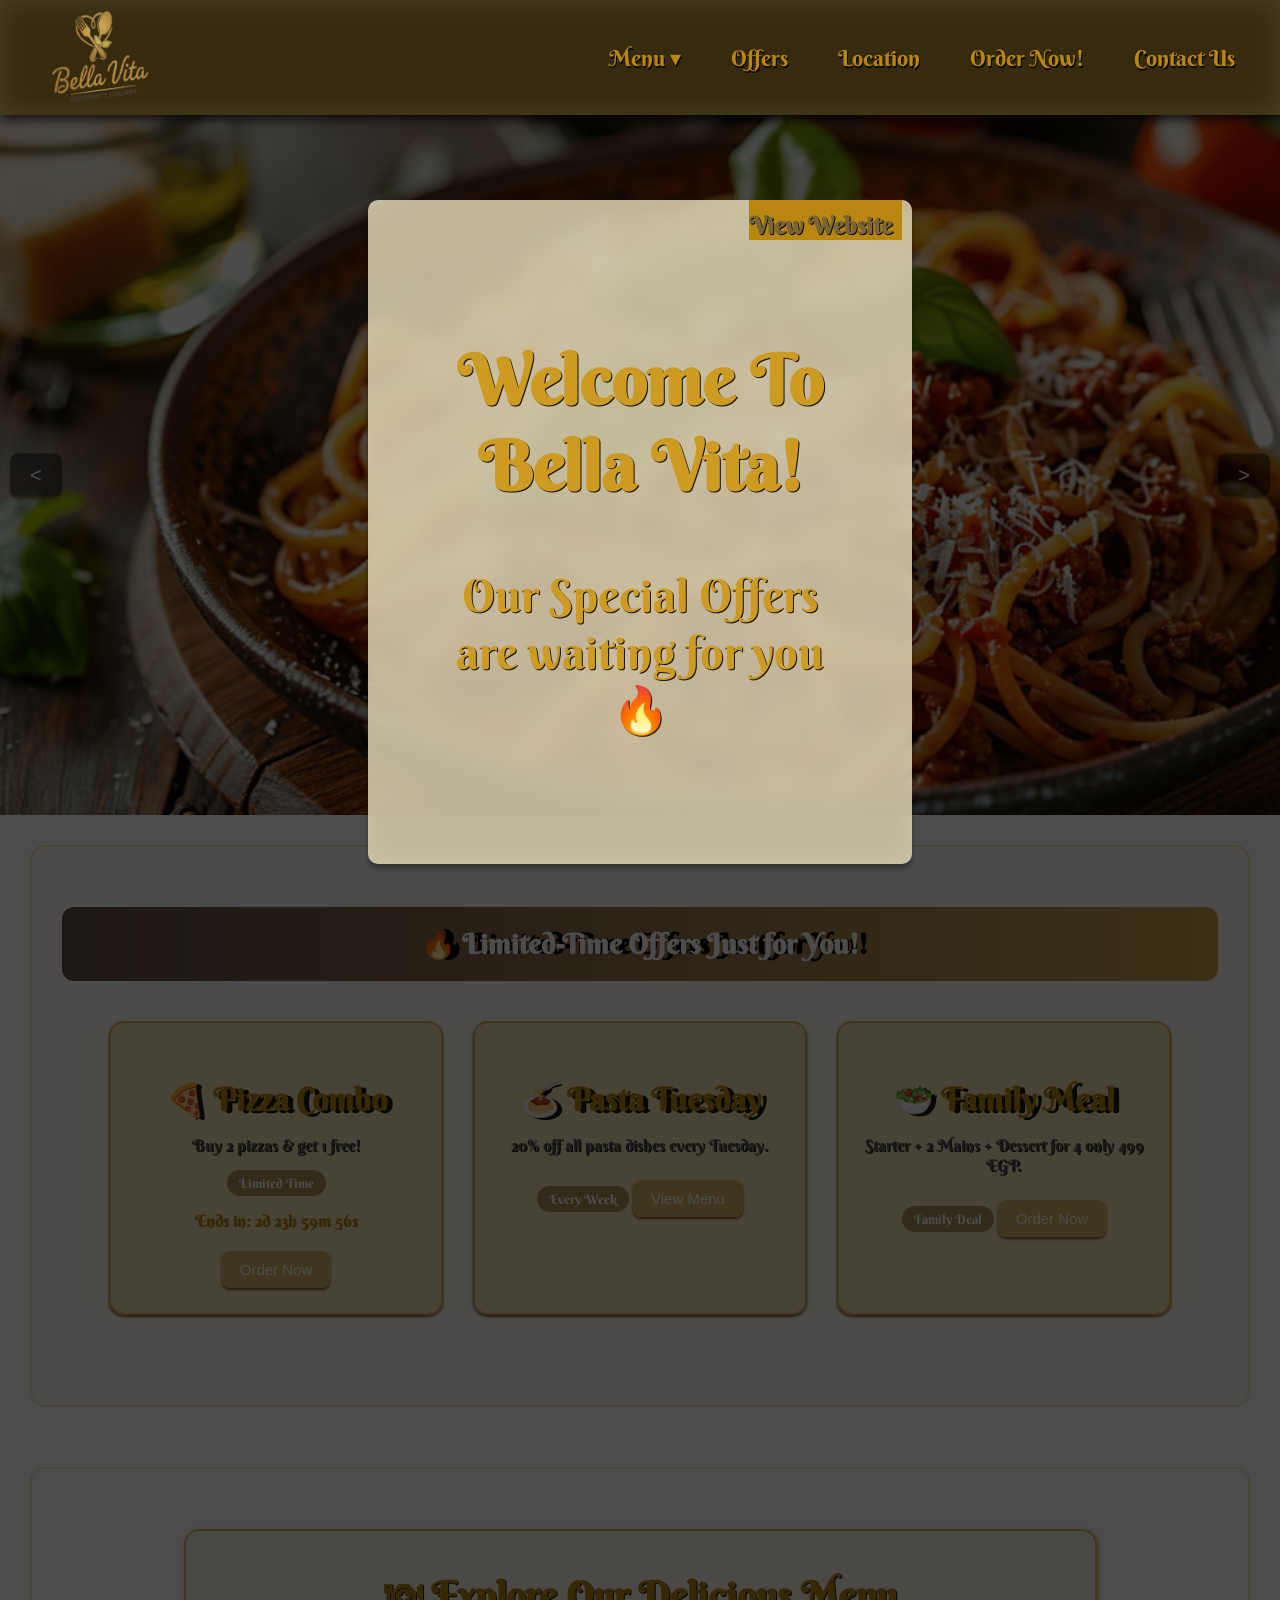
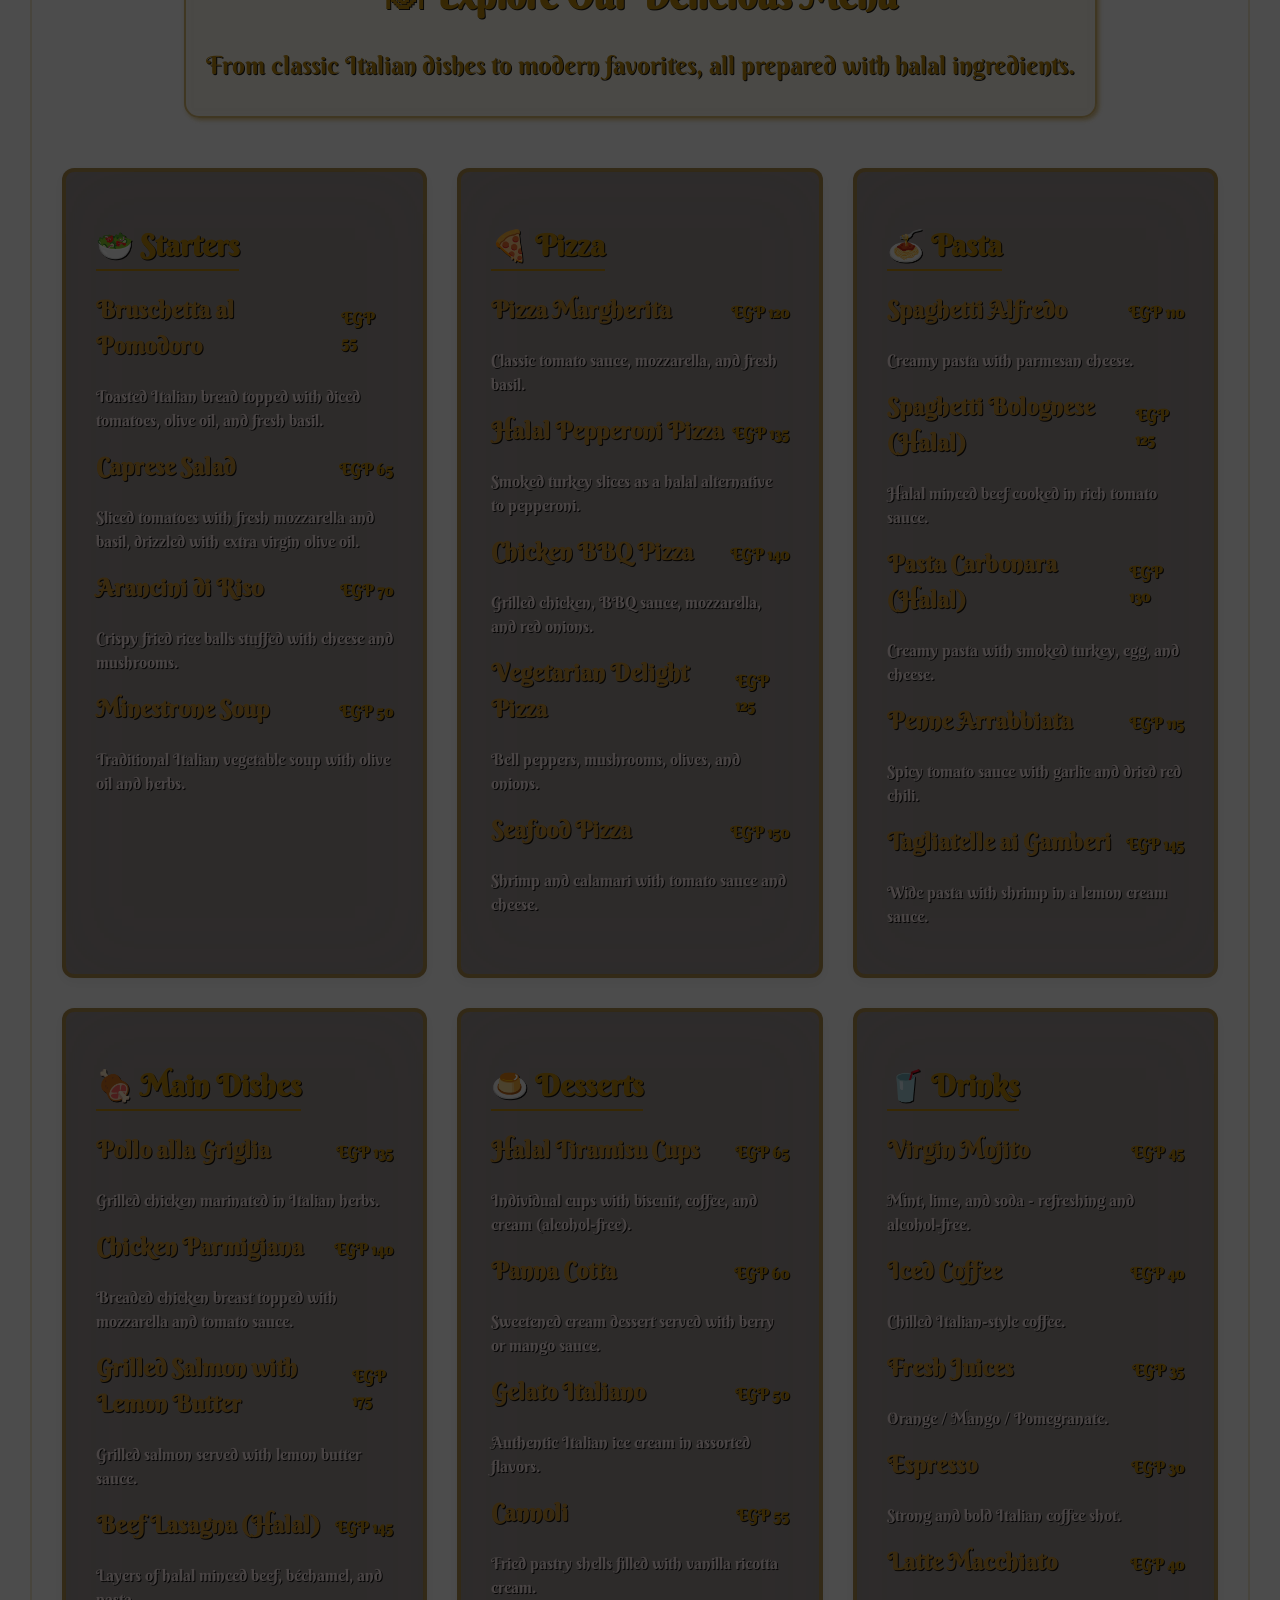
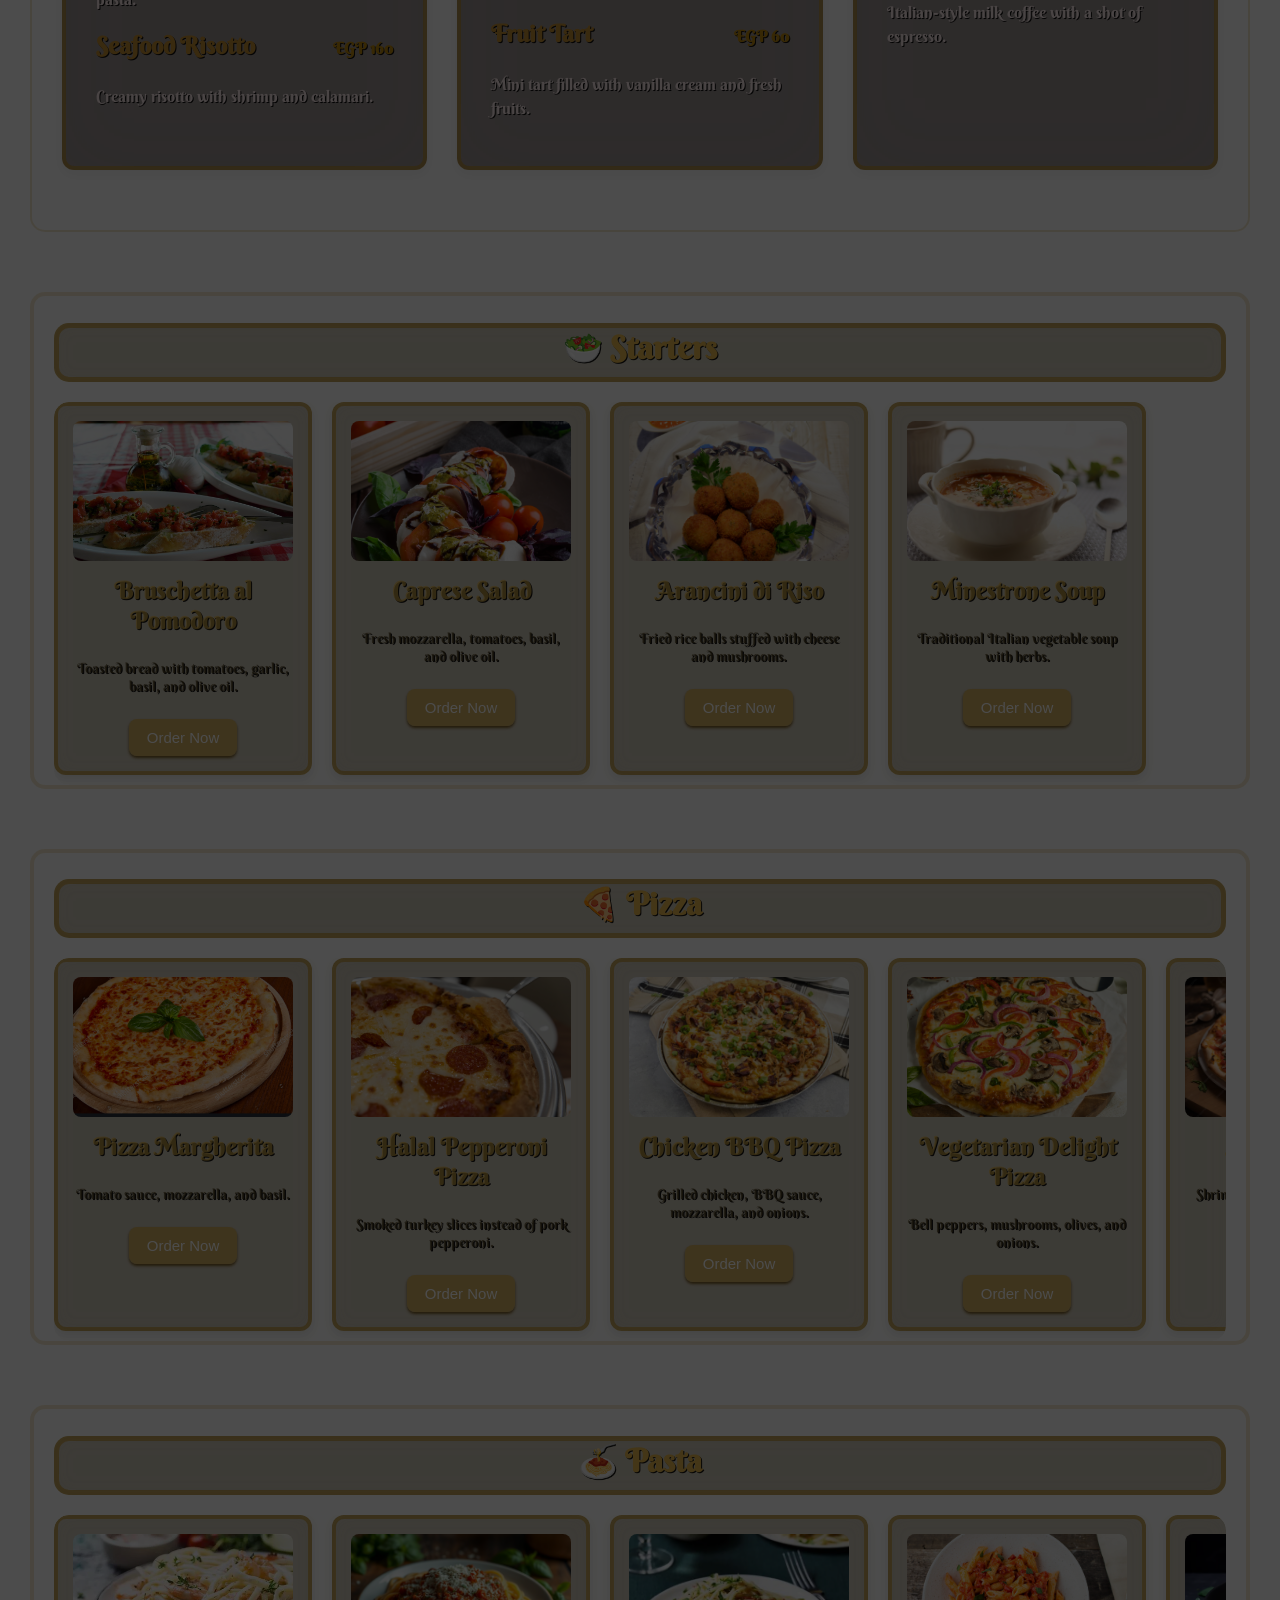
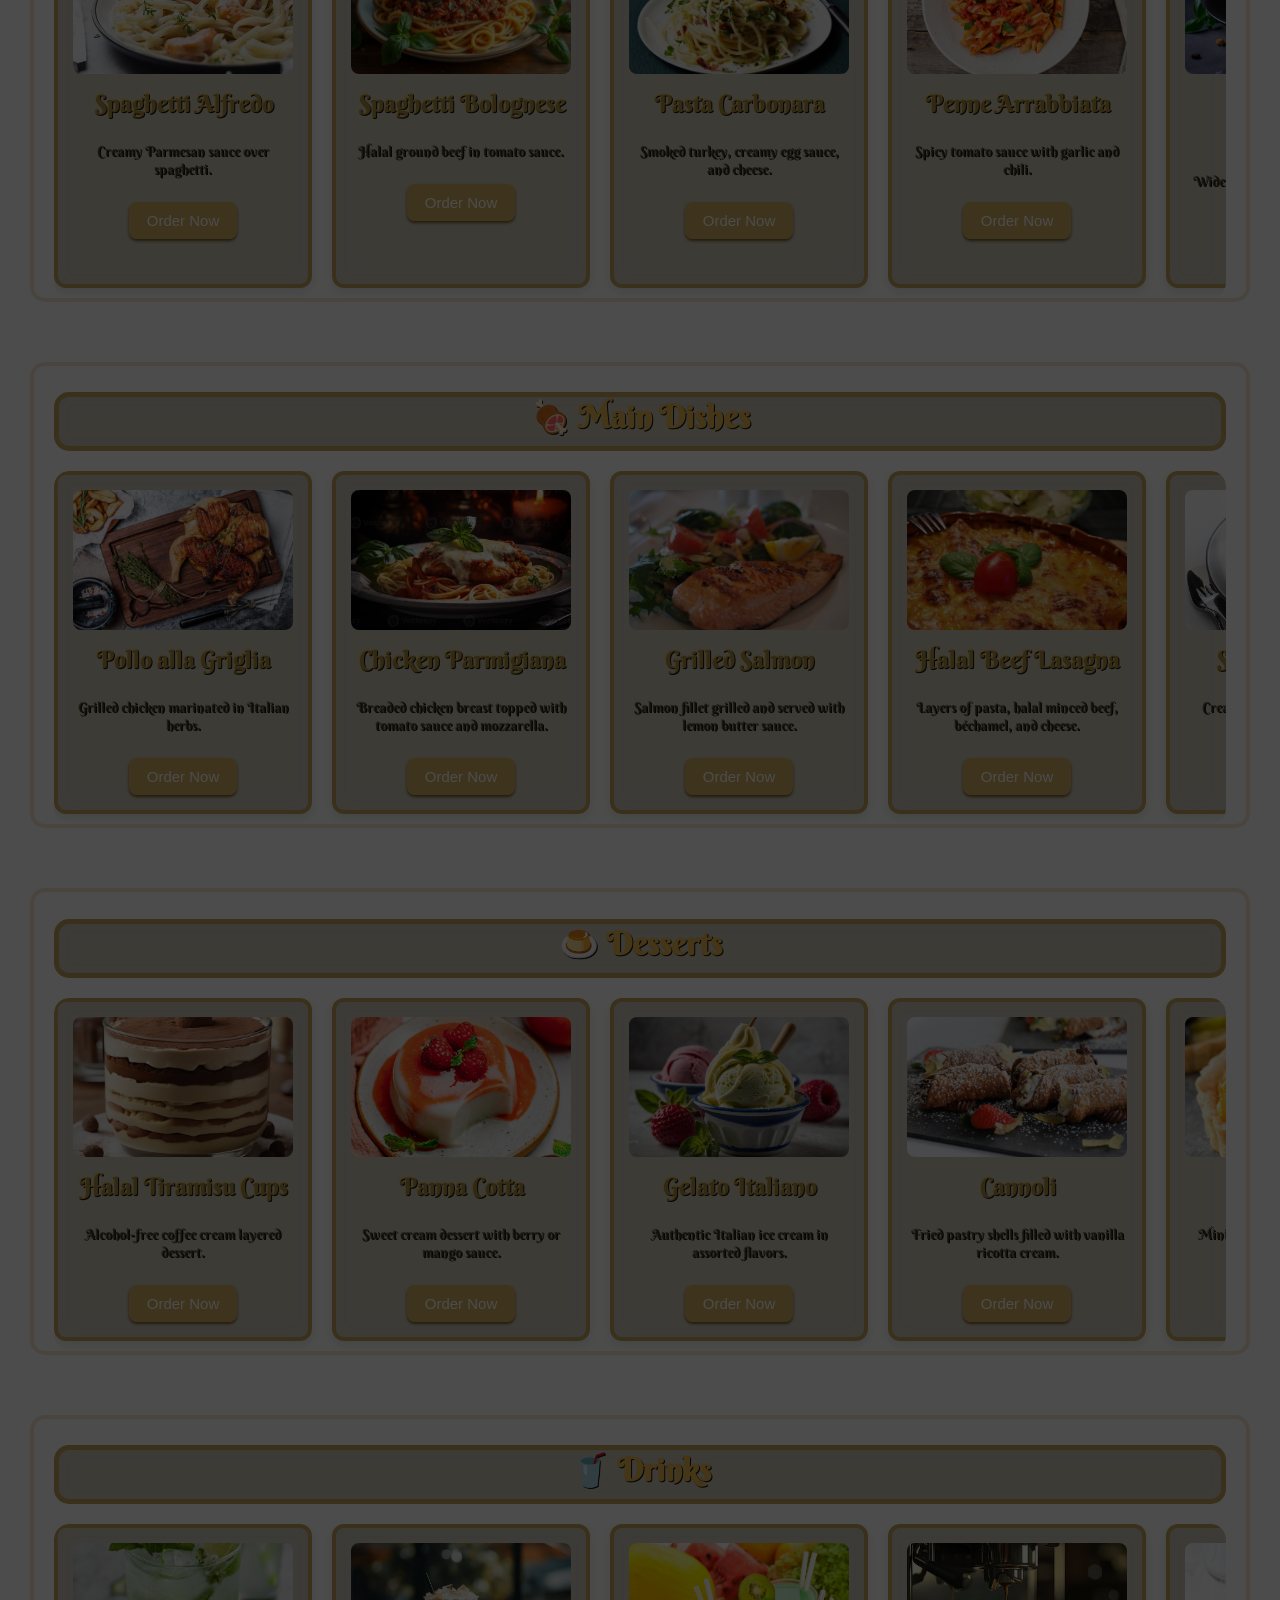
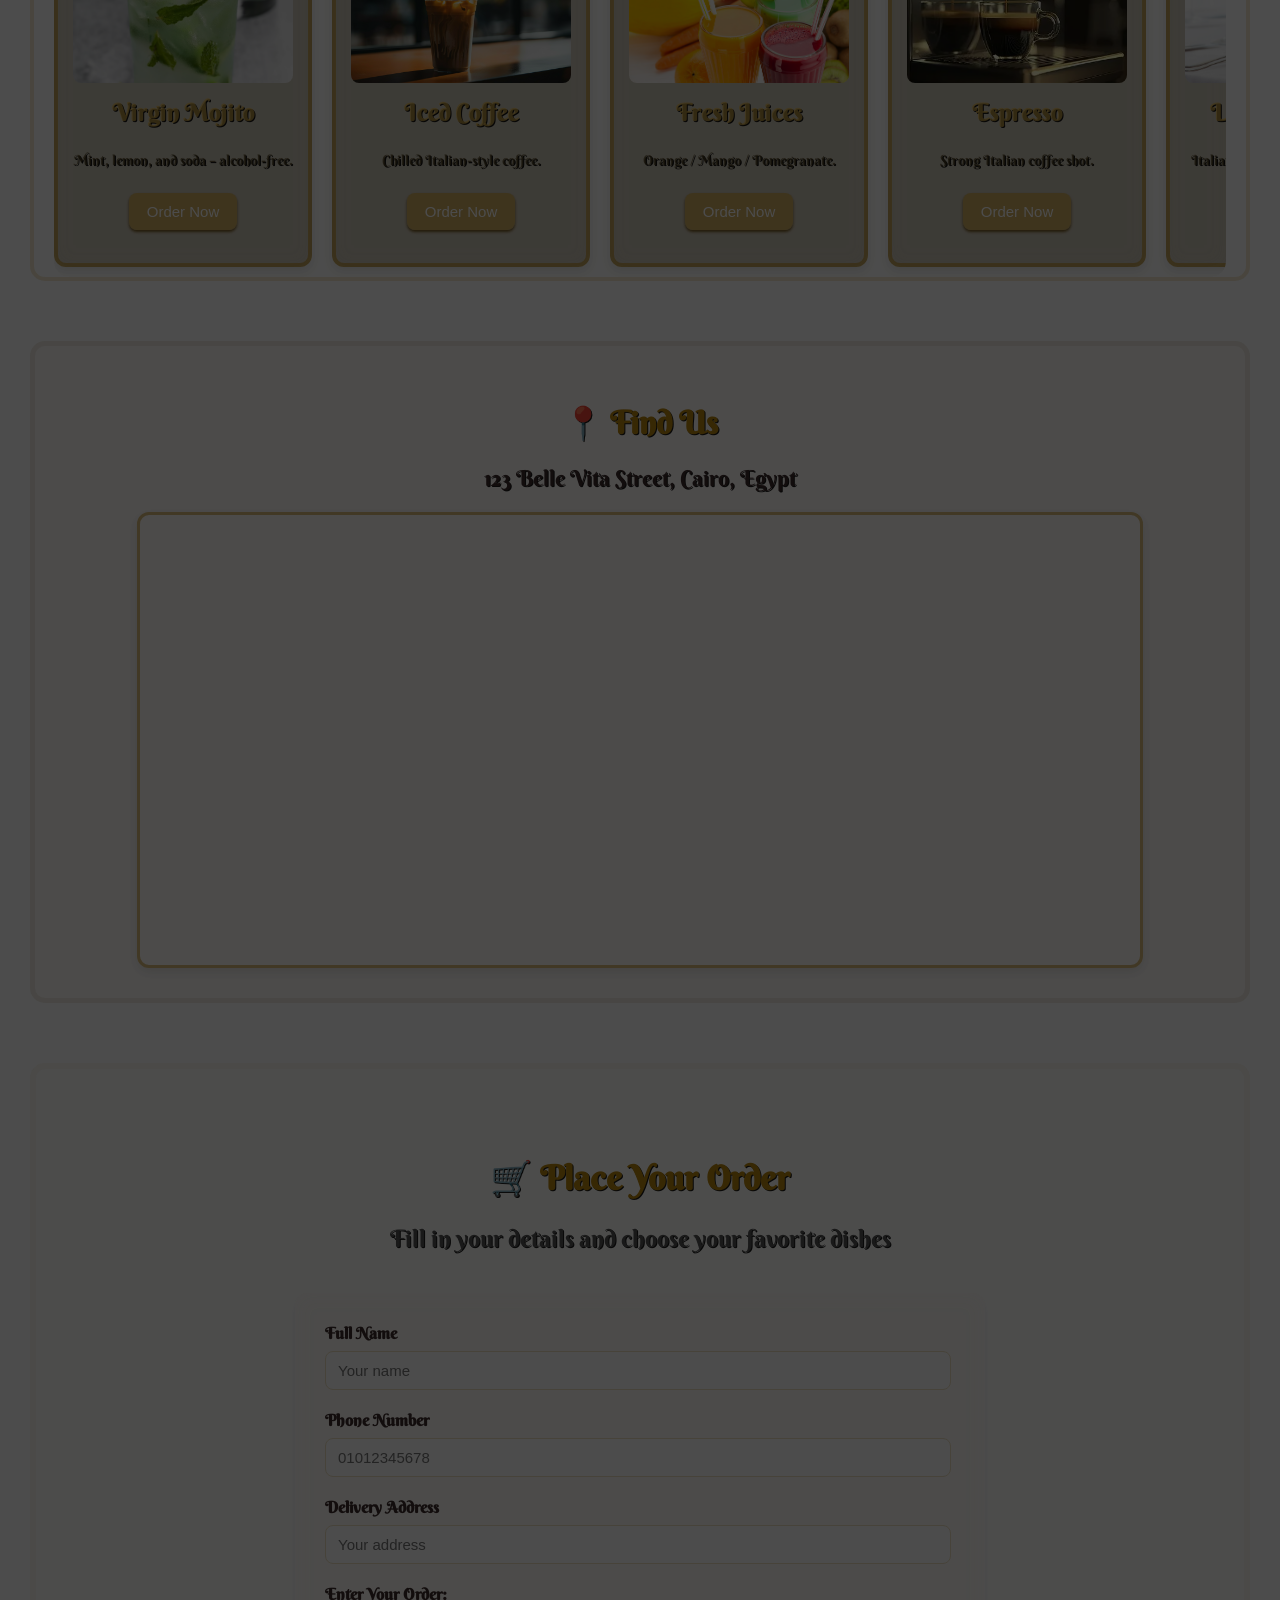
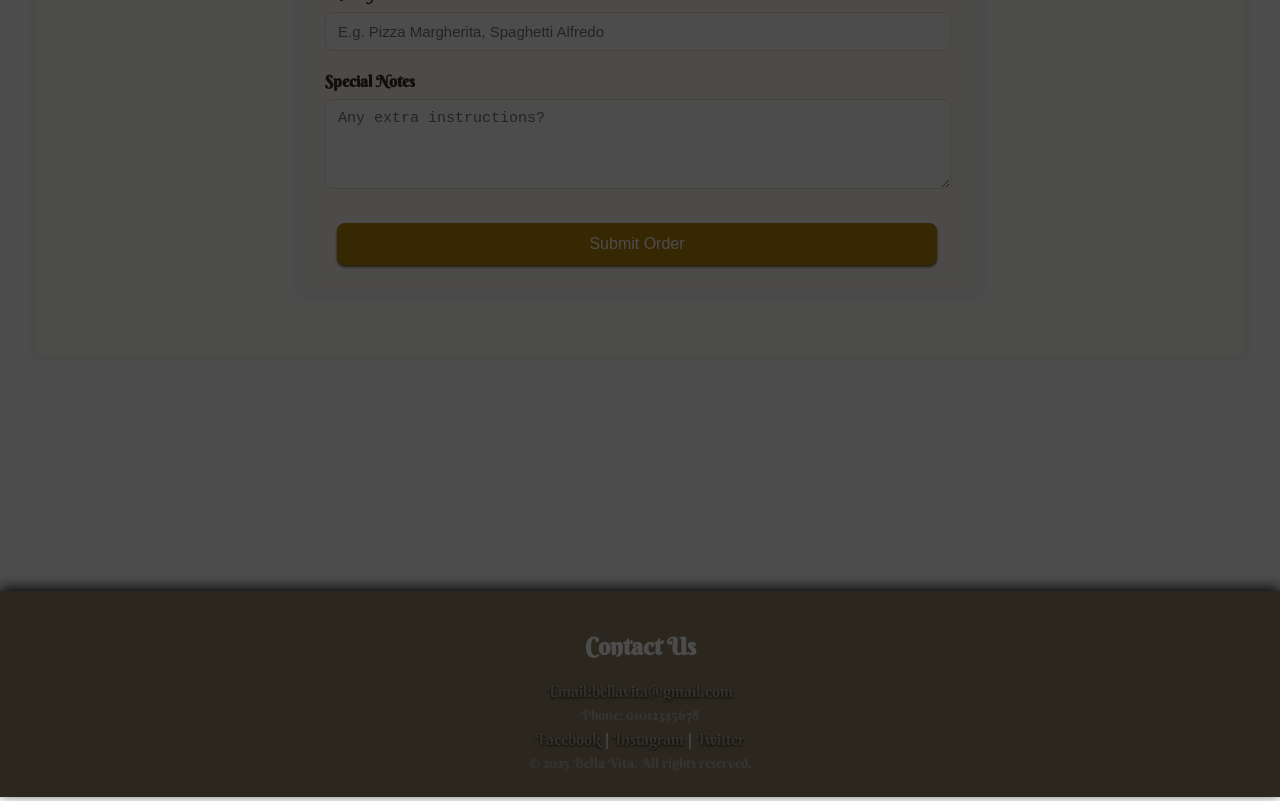
<file: index.html>
<!DOCTYPE html>
<html lang="en">

<head>
    <meta charset="UTF-8">
    <meta name="viewport" content="width=device-width, initial-scale=1.0">
    <!-- WE THIS LINKING TO USE THE DESIRED FONT -->
    <link rel="preconnect" href="https://fonts.googleapis.com">
    <link rel="preconnect" href="https://fonts.gstatic.com" crossorigin>
    <link
        href="https://fonts.googleapis.com/css2?family=Berkshire+Swash&family=Playwrite+ES:wght@100..400&family=Story+Script&display=swap"
        rel="stylesheet">

    <!-- LINKING THE CSS STYLE SHEET -->
    <link rel="stylesheet" href="style.css">
    <!-- THE PAGE TITLE USED -->
    <title> Bella Vita - Italian Restaurant Landing Page </title>
</head>

<body>
    <!-- A Responsive Landing Page For A Restaurant -->
    <!-- POPUP Section -->
    <div class="popup-overlay">
        <div class="popup-content">
            <h2>Welcome To Bella Vita!</h2>
            <p>Our Special Offers are waiting for you🔥</p>
            <span class="popup-btn">View Website</span>
        </div>
    </div>

    <!-- HEADER Section -->
    <header>
        <img id="logo" src="images/logo.png" alt="Bella Vita">
        <!-- Nav BAR -->
        <nav>
            <ul class="navbar">
                <li class="dropdown">
                    <a href="#menu">Menu ▾</a>
                    <ul class="dropdown-content">
                        <li><a href="#starters">Starters</a></li>
                        <li><a href="#pizza">Pizza</a></li>
                        <li><a href="#pasta">Pasta</a></li>
                        <li><a href="#main">Main Dishes</a></li>
                        <li><a href="#desserts">Desserts</a></li>
                        <li><a href="#drinks">Drinks</a></li>
                    </ul>
                </li>
                <li><a href="#offers">Offers</a></li>
                <li><a href="#location">Location</a></li>
                <li><a href="#orders">Order Now!</a></li>
                <li><a href="#contact">Contact Us</a></li>
            </ul>
        </nav>
    </header>

    <!-- Hero Section -->
    <main>
        <section class="hero-section">
            <div class="slider-container">
                <div class="slider-images">
                    <img src="images/pizza-1179404_1280.jpg" alt="dish 1">
                    <img src="images/pngtree-pork-bolognese-spaghetti-with-parmesan-cheese-image_15660833.jpg"
                        alt="dish 2">
                    <img src="images/Penne-Arrabbiata.jpg" alt="dish 3">
                </div>
                <button class="prev-btn">
                    < </button>
                        <button class="next-btn">
                            >
                        </button>
                        <div class="slider-dots">
                        </div>
            </div>
        </section>
    </main>

    <!-- OFFERS Section -->
    <section id="offers" class="offers-section">
        <!-- A MENU BANNER TO GET THE CUSTOMER'S ATTENTION -->
        <div class="offers-banner">
            <h2>🔥 Limited-Time Offers Just for You!</h2>
        </div>
        <!-- A GRID TO INCLUDE THE OFFER CARDS -->
        <div class="offers-grid">
            <!-- AN OFFER CARD WHICH FADES-IN WHEN THE USER OPENS THE WEBPAGE -->
            <div class="offer-card fade-in">
                <h3>🍕 Pizza Combo</h3>
                <p>Buy 2 pizzas & get 1 free!</p>
                <span class="tag">Limited Time</span>
                <!-- A COUNTDOWN TIMER FOR THE OFFER -->
                <div class="countdown" id="timer1"></div>
                <button onclick="location.href='#orders'">Order Now</button>
            </div>
            <!-- AN OFFER CARD WHICH FADES-IN WHEN THE USER OPENS THE WEBPAGE -->
            <div class="offer-card fade-in">
                <h3>🍝 Pasta Tuesday</h3>
                <p>20% off all pasta dishes every Tuesday.</p>
                <span class="tag">Every Week</span>
                <button onclick="location.href='#menu'">View Menu</button>
            </div>
            <!-- AN OFFER CARD WHICH FADES-IN WHEN THE USER OPENS THE WEBPAGE -->
            <div class="offer-card fade-in">
                <h3>🥗 Family Meal</h3>
                <p>Starter + 2 Mains + Dessert for 4 only 499 EGP.</p>
                <span class="tag">Family Deal</span>
                <button onclick="location.href='#orders'">Order Now</button>
            </div>
        </div>
    </section>

    <!-- MENU Section - A Simple Version of the Menu - to see a conclusion with prices -->
    <section class="menu-section" id="menu">
        <div class="menu-header">
            <!-- A MENU BANNER TO LET THE CUSTOMER KNOW A SUMMARY OF WHAT WE OFFER AND OUR PRICES -->
            <span class="menu-banner">
                <h2>🍽 Explore Our Delicious Menu</h2>
                <p>From classic Italian dishes to modern favorites, all prepared with halal ingredients.</p>
            </span>
        </div>
        <!-- A MENU WRAPPER TO INCLUDE THE MENU CATEGORIES -->
        <div class="menu-wrapper">
            <!-- A MENU CATEGORY -->
            <div class="menu-category">
                <h2>🥗 Starters</h2>
                <ul>
                    <li>
                        <!-- A MENU ITEM TO BE INCLUDED IN THIS MENU CATEGORY -->
                        <div class="item-row">
                            <strong>Bruschetta al Pomodoro</strong>
                            <span class="price">EGP 55</span>
                        </div>
                        <p>Toasted Italian bread topped with diced tomatoes, olive oil, and fresh basil.</p>
                    </li>
                    <li>
                        <!-- A MENU ITEM TO BE INCLUDED IN THIS MENU CATEGORY -->
                        <div class="item-row"">
                            <strong>Caprese Salad</strong>
                            <span class=" price">EGP 65</span>
                        </div>
                        <p>Sliced tomatoes with fresh mozzarella and basil, drizzled with extra virgin olive oil.</p>
                    </li>
                    <li>
                        <!-- A MENU ITEM TO BE INCLUDED IN THIS MENU CATEGORY -->
                        <div class="item-row">
                            <strong>Arancini di Riso</strong>
                            <span class="price">EGP 70</span>
                        </div>
                        <p>Crispy fried rice balls stuffed with cheese and mushrooms.</p>
                    </li>
                    <li>
                        <!-- A MENU ITEM TO BE INCLUDED IN THIS MENU CATEGORY -->
                        <div class="item-row">
                            <strong>Minestrone Soup</strong>
                            <span class="price">EGP 50</span>
                        </div>
                        <p>Traditional Italian vegetable soup with olive oil and herbs.</p>
                    </li>
                </ul>
            </div>
            <!-- A MENU CATEGORY -->
            <div class="menu-category">
                <h2>🍕 Pizza</h2>
                <ul>
                    <li>
                        <!-- A MENU ITEM TO BE INCLUDED IN THIS MENU CATEGORY -->
                        <div class="item-row">
                            <strong>Pizza Margherita</strong>
                            <span class="price">EGP 120</span>
                        </div>
                        <p>Classic tomato sauce, mozzarella, and fresh basil.</p>
                    </li>
                    <li>
                        <!-- A MENU ITEM TO BE INCLUDED IN THIS MENU CATEGORY -->
                        <div class="item-row">
                            <strong>Halal Pepperoni Pizza</strong>
                            <span class="price">EGP 135</span>
                        </div>
                        <p>Smoked turkey slices as a halal alternative to pepperoni.</p>
                    </li>
                    <li>
                        <!-- A MENU ITEM TO BE INCLUDED IN THIS MENU CATEGORY -->
                        <div class="item-row">
                            <strong>Chicken BBQ Pizza</strong>
                            <span class="price">EGP 140</span>
                        </div>
                        <p>Grilled chicken, BBQ sauce, mozzarella, and red onions.</p>
                    </li>
                    <li>
                        <!-- A MENU ITEM TO BE INCLUDED IN THIS MENU CATEGORY -->
                        <div class="item-row">
                            <strong>Vegetarian Delight Pizza</strong>
                            <span class="price">EGP 125</span>
                        </div>
                        <p>Bell peppers, mushrooms, olives, and onions.</p>
                    </li>
                    <li>
                        <!-- A MENU ITEM TO BE INCLUDED IN THIS MENU CATEGORY -->
                        <div class="item-row">
                            <strong>Seafood Pizza</strong>
                            <span class="price">EGP 150</span>
                        </div>
                        <p>Shrimp and calamari with tomato sauce and cheese.</p>
                    </li>
                </ul>
            </div>
            <!-- A MENU CATEGORY -->
            <div class="menu-category">
                <h2>🍝 Pasta</h2>
                <ul>
                    <li>
                        <!-- A MENU ITEM TO BE INCLUDED IN THIS MENU CATEGORY -->
                        <div class="item-row">
                            <strong>Spaghetti Alfredo</strong>
                            <span class="price">EGP 110</span>
                        </div>
                        <p>Creamy pasta with parmesan cheese.</p>
                    </li>
                    <li>
                        <!-- A MENU ITEM TO BE INCLUDED IN THIS MENU CATEGORY -->
                        <div class="item-row">
                            <strong>Spaghetti Bolognese (Halal)</strong>
                            <span class="price">EGP 125</span>
                        </div>
                        <p>Halal minced beef cooked in rich tomato sauce.</p>
                    </li>
                    <li>
                        <!-- A MENU ITEM TO BE INCLUDED IN THIS MENU CATEGORY -->
                        <div class="item-row">
                            <strong>Pasta Carbonara (Halal)</strong>
                            <span class="price">EGP 130</span>
                        </div>
                        <p>Creamy pasta with smoked turkey, egg, and cheese.</p>
                    </li>
                    <li>
                        <!-- A MENU ITEM TO BE INCLUDED IN THIS MENU CATEGORY -->
                        <div class="item-row">
                            <strong>Penne Arrabbiata</strong>
                            <span class="price">EGP 115</span>
                        </div>
                        <p>Spicy tomato sauce with garlic and dried red chili.</p>
                    </li>
                    <li>
                        <!-- A MENU ITEM TO BE INCLUDED IN THIS MENU CATEGORY -->
                        <div class="item-row">
                            <strong>Tagliatelle ai Gamberi</strong>
                            <span class="price">EGP 145</span>
                        </div>
                        <p>Wide pasta with shrimp in a lemon cream sauce.</p>
                    </li>
                </ul>
            </div>
            <!-- A MENU CATEGORY -->
            <div class="menu-category">
                <h2>🍖 Main Dishes</h2>
                <ul>
                    <li>
                        <!-- A MENU ITEM TO BE INCLUDED IN THIS MENU CATEGORY -->
                        <div class="item-row">
                            <strong>Pollo alla Griglia</strong>
                            <span class="price">EGP 135</span>
                        </div>
                        <p>Grilled chicken marinated in Italian herbs.</p>
                    </li>
                    <li>
                        <!-- A MENU ITEM TO BE INCLUDED IN THIS MENU CATEGORY -->
                        <div class="item-row">
                            <strong>Chicken Parmigiana</strong>
                            <span class="price">EGP 140</span>
                        </div>
                        <p>Breaded chicken breast topped with mozzarella and tomato sauce.</p>
                    </li>
                    <li>
                        <!-- A MENU ITEM TO BE INCLUDED IN THIS MENU CATEGORY -->
                        <div class="item-row">
                            <strong>Grilled Salmon with Lemon Butter</strong>
                            <span class="price">EGP 175</span>
                        </div>
                        <p>Grilled salmon served with lemon butter sauce.</p>
                    </li>
                    <li>
                        <!-- A MENU ITEM TO BE INCLUDED IN THIS MENU CATEGORY -->
                        <div class="item-row">
                            <strong>Beef Lasagna (Halal)</strong>
                            <span class="price">EGP 145</span>
                        </div>
                        <p>Layers of halal minced beef, béchamel, and pasta.</p>
                    </li>
                    <li>
                        <!-- A MENU ITEM TO BE INCLUDED IN THIS MENU CATEGORY -->
                        <div class="item-row">
                            <strong>Seafood Risotto</strong>
                            <span class="price">EGP 160</span>
                        </div>
                        <p>Creamy risotto with shrimp and calamari.</p>
                    </li>
                </ul>
            </div>
            <!-- A MENU CATEGORY -->
            <div class="menu-category">
                <h2>🍮 Desserts</h2>
                <ul>
                    <li>
                        <!-- A MENU ITEM TO BE INCLUDED IN THIS MENU CATEGORY -->
                        <div class="item-row">
                            <strong>Halal Tiramisu Cups</strong>
                            <span class="price">EGP 65</span>
                        </div>
                        <p>Individual cups with biscuit, coffee, and cream (alcohol-free).</p>
                    </li>
                    <li>
                        <!-- A MENU ITEM TO BE INCLUDED IN THIS MENU CATEGORY -->
                        <div class="item-row">
                            <strong>Panna Cotta</strong>
                            <span class="price">EGP 60</span>
                        </div>
                        <p>Sweetened cream dessert served with berry or mango sauce.</p>
                    </li>
                    <li>
                        <!-- A MENU ITEM TO BE INCLUDED IN THIS MENU CATEGORY -->
                        <div class="item-row">
                            <strong>Gelato Italiano</strong>
                            <span class="price">EGP 50</span>
                        </div>
                        <p>Authentic Italian ice cream in assorted flavors.</p>
                    </li>
                    <li>
                        <!-- A MENU ITEM TO BE INCLUDED IN THIS MENU CATEGORY -->
                        <div class="item-row">
                            <strong>Cannoli</strong>
                            <span class="price">EGP 55</span>
                        </div>
                        <p>Fried pastry shells filled with vanilla ricotta cream.</p>
                    </li>
                    <li>
                        <!-- A MENU ITEM TO BE INCLUDED IN THIS MENU CATEGORY -->
                        <div class="item-row">
                            <strong>Fruit Tart</strong>
                            <span class="price">EGP 60</span>
                        </div>
                        <p>Mini tart filled with vanilla cream and fresh fruits.</p>
                    </li>
                </ul>
            </div>
            <!-- A MENU CATEGORY -->
            <div class="menu-category">
                <h2>🥤 Drinks</h2>
                <ul>
                    <li>
                        <!-- A MENU ITEM TO BE INCLUDED IN THIS MENU CATEGORY -->
                        <div class="item-row">
                            <strong>Virgin Mojito</strong>
                            <span class="price">EGP 45</span>
                        </div>
                        <p>Mint, lime, and soda - refreshing and alcohol-free.</p>
                    </li>
                    <li>
                        <!-- A MENU ITEM TO BE INCLUDED IN THIS MENU CATEGORY -->
                        <div class="item-row">
                            <strong>Iced Coffee</strong>
                            <span class="price">EGP 40</span>
                        </div>
                        <p>Chilled Italian-style coffee.</p>
                    </li>
                    <li>
                        <!-- A MENU ITEM TO BE INCLUDED IN THIS MENU CATEGORY -->
                        <div class="item-row">
                            <strong>Fresh Juices</strong>
                            <span class="price">EGP 35</span>
                        </div>
                        <p>Orange / Mango / Pomegranate.</p>
                    </li>
                    <li>
                        <!-- A MENU ITEM TO BE INCLUDED IN THIS MENU CATEGORY -->
                        <div class="item-row">
                            <strong>Espresso</strong>
                            <span class="price">EGP 30</span>
                        </div>
                        <p>Strong and bold Italian coffee shot.</p>
                    </li>
                    <li>
                        <!-- A MENU ITEM TO BE INCLUDED IN THIS MENU CATEGORY -->
                        <div class="item-row">
                            <strong>Latte Macchiato</strong>
                            <span class="price">EGP 40</span>
                        </div>
                        <p>Italian-style milk coffee with a shot of espresso.</p>
                    </li>
                </ul>
            </div>
        </div>
    </section>

    <!-- MENU Section With Details -->
    <section class="menu-section-details" id="starters">
        <h2>🥗 Starters</h2>
        <!-- DEFINNIG THE CONTAINER WHICH WE WILL USE TO SCROLL THROUGH THE MENU CARDS in this section -->
        <div class="scroll-container">
            <!-- DEFINNIG MENU CARD -->
            <div class="menu-card">
                <img src="images/bruschetta-887336_1280.jpg" alt="Bruschetta">
                <h3>Bruschetta al Pomodoro</h3>
                <p>Toasted bread with tomatoes, garlic, basil, and olive oil.</p>
                <button onclick="location.href='#orders'">Order Now</button>
            </div>
            <!-- DEFINNIG MENU CARD -->
            <div class="menu-card">
                <img src="images/salad-1934944_1920.jpg" alt="Caprese Salad">
                <h3>Caprese Salad</h3>
                <p>Fresh mozzarella, tomatoes, basil, and olive oil.</p>
                <button onclick="location.href='#orders'">Order Now</button>
            </div>
            <!-- DEFINNIG MENU CARD -->
            <div class="menu-card">
                <img src="images/R.jpeg" alt="Arancini">
                <h3>Arancini di Riso</h3>
                <p>Fried rice balls stuffed with cheese and mushrooms.</p>
                <button onclick="location.href='#orders'">Order Now</button>
            </div>
            <!-- DEFINNIG MENU CARD -->
            <div class="menu-card">
                <img src="images/soup-8021569_1280.jpg" alt="Minestrone">
                <h3>Minestrone Soup</h3>
                <p>Traditional Italian vegetable soup with herbs.</p>
                <button onclick="location.href='#orders'">Order Now</button>
            </div>

    </section>
    <section class="menu-section-details" id="pizza">
        <h2>🍕 Pizza</h2>
        <!-- DEFINNIG THE CONTAINER WHICH WE WILL USE TO SCROLL THROUGH THE MENU CARDS in this section -->
        <div class="scroll-container">
            <!-- DEFINNIG MENU CARD -->
            <div class="menu-card">
                <img src="images/stock-photo-pizza-margarita-115926238.jpg" alt="Margherita">
                <h3>Pizza Margherita</h3>
                <p>Tomato sauce, mozzarella, and basil.</p>
                <button onclick="location.href='#orders'">Order Now</button>
            </div>
            <!-- DEFINNIG MENU CARD -->
            <div class="menu-card">
                <img src="images/pizza-1179404_1280.jpg" alt="Halal Pepperoni">
                <h3>Halal Pepperoni Pizza</h3>
                <p>Smoked turkey slices instead of pork pepperoni.</p>
                <button onclick="location.href='#orders'">Order Now</button>
            </div>
            <!-- DEFINNIG MENU CARD -->
            <div class="menu-card">
                <img src="images/BBQ-Chicken-Pizza-13-of-19-1024x683.jpg" alt="BBQ Chicken">
                <h3>Chicken BBQ Pizza</h3>
                <p>Grilled chicken, BBQ sauce, mozzarella, and onions.</p>
                <button onclick="location.href='#orders'">Order Now</button>
            </div>
            <!-- DEFINNIG MENU CARD -->
            <div class="menu-card">
                <img src="images/Vegie-Deight-Pizza-1.png" alt="Vegetarian Pizza">
                <h3>Vegetarian Delight Pizza</h3>
                <p>Bell peppers, mushrooms, olives, and onions.</p>
                <button onclick="location.href='#orders'">Order Now</button>
            </div>
            <!-- DEFINNIG MENU CARD -->
            <div class="menu-card">
                <img src="images/free-tasty-seafood-pizza-image_999195-235.jpg" alt="Seafood Pizza">
                <h3>Seafood Pizza</h3>
                <p>Shrimp and calamari with tomato sauce and cheese.</p>
                <button onclick="location.href='#orders'">Order Now</button>
            </div>
        </div>
    </section>
    <section class="menu-section-details" id="pasta">
        <h2>🍝 Pasta</h2>
        <!-- DEFINNIG THE CONTAINER WHICH WE WILL USE TO SCROLL THROUGH THE MENU CARDS in this section -->
        <div class="scroll-container">
            <!-- DEFINNIG MENU CARD -->
            <div class="menu-card">
                <img src="images/Spaghetti-Alfredo.jpg" alt="Alfredo">
                <h3>Spaghetti Alfredo</h3>
                <p>Creamy Parmesan sauce over spaghetti.</p>
                <button onclick="location.href='#orders'">Order Now</button>
            </div>
            <div class="menu-card">
                <!-- DEFINNIG MENU CARD -->
                <img src="images/Spaghetti-Bolognese-1024x585.jpg" alt="Bolognese">
                <h3>Spaghetti Bolognese</h3>
                <p>Halal ground beef in tomato sauce.</p>
                <button onclick="location.href='#orders'">Order Now</button>
            </div>
            <div class="menu-card">
                <!-- DEFINNIG MENU CARD -->
                <img src="images/th.jpeg" alt="Carbonara">
                <h3>Pasta Carbonara</h3>
                <p>Smoked turkey, creamy egg sauce, and cheese.</p>
                <button onclick="location.href='#orders'">Order Now</button>
            </div>
            <!-- DEFINNIG MENU CARD -->
            <div class="menu-card">
                <img src="images/Penne-Arrabbiata.jpg" alt="Arrabbiata">
                <h3>Penne Arrabbiata</h3>
                <p>Spicy tomato sauce with garlic and chili.</p>
                <button onclick="location.href='#orders'">Order Now</button>
            </div>
            <!-- DEFINNIG MENU CARD -->
            <div class="menu-card">
                <img src="images/Tagliatelle-ai-Gamberi.jpg" alt="Seafood Risotto">
                <h3>Tagliatelle ai Gamberi</h3>
                <p>Wide pasta with shrimp in a lemon cream sauce.</p>
                <button onclick="location.href='#orders'">Order Now</button>
            </div>
        </div>
    </section>
    <section class="menu-section-details" id="main">
        <h2>🍖 Main Dishes</h2>
        <!-- DEFINNIG THE CONTAINER WHICH WE WILL USE TO SCROLL THROUGH THE MENU CARDS in this section -->
        <div class="scroll-container">
            <!-- DEFINNIG MENU CARD -->
            <div class="menu-card">
                <img src="images/pollo-alla-griglia.jpg" alt="Pollo alla Griglia">
                <h3>Pollo alla Griglia</h3>
                <p>Grilled chicken marinated in Italian herbs.</p>
                <button onclick="location.href='#orders'">Order Now</button>
            </div>
            <!-- DEFINNIG MENU CARD -->
            <div class="menu-card">
                <img src="images/Chicken-Parmigiana.jpg" alt="Chicken Parmigiana">
                <h3>Chicken Parmigiana</h3>
                <p>Breaded chicken breast topped with tomato sauce and mozzarella.</p>
                <button onclick="location.href='#orders'">Order Now</button>
            </div>
            <!-- DEFINNIG MENU CARD -->
            <div class="menu-card">
                <img src="images/new-years-eve-518032_1280.jpg" alt="Grilled Salmon">
                <h3>Grilled Salmon</h3>
                <p>Salmon fillet grilled and served with lemon butter sauce.</p>
                <button onclick="location.href='#orders'">Order Now</button>
            </div>
            <!-- DEFINNIG MENU CARD -->
            <div class="menu-card">
                <img src="images/lasagna-1900529_1280.jpg" alt="Halal Beef Lasagna">
                <h3>Halal Beef Lasagna</h3>
                <p>Layers of pasta, halal minced beef, béchamel, and cheese.</p>
                <button onclick="location.href='#orders'">Order Now</button>
            </div>
            <!-- DEFINNIG MENU CARD -->
            <div class="menu-card">
                <img src="images/seafood-risotto-39585-1.jpeg" alt="Seafood Risotto">
                <h3>Seafood Risotto</h3>
                <p>Creamy risotto with shrimp and calamari.</p>
                <button onclick="location.href='#orders'">Order Now</button>
            </div>
        </div>
    </section>
    <section class="menu-section-details" id="desserts">
        <h2>🍮 Desserts</h2>
        <!-- DEFINNIG THE CONTAINER WHICH WE WILL USE TO SCROLL THROUGH THE MENU CARDS in this section -->
        <div class="scroll-container">
            <!-- DEFINNIG MENU CARD -->
            <div class="menu-card">
                <img src="images/tiramisu-8503073_1280.jpg" alt="Tiramisu">
                <h3>Halal Tiramisu Cups</h3>
                <p>Alcohol-free coffee cream layered dessert.</p>
                <button onclick="location.href='#orders'">Order Now</button>
            </div>
            <!-- DEFINNIG MENU CARD -->
            <div class="menu-card">
                <img src="images/creamy-vegan-panna-cotta-dairy-free-fresh-and-light-dessert-thumb-12.jpg"
                    alt="Panna Cotta">
                <h3>Panna Cotta</h3>
                <p>Sweet cream dessert with berry or mango sauce.</p>
                <button onclick="location.href='#orders'">Order Now</button>
            </div>
            <!-- DEFINNIG MENU CARD -->
            <div class="menu-card">
                <img src="images/Traditional-Italian-Gelato-featured.jpg" alt="Gelato Italiano">
                <h3>Gelato Italiano</h3>
                <p>Authentic Italian ice cream in assorted flavors.</p>
                <button onclick="location.href='#orders'">Order Now</button>
            </div>
            <!-- DEFINNIG MENU CARD -->
            <div class="menu-card">
                <img src="images/ITqNOK2c-Free-Cannoli-at-BiCE-MAre(1)-1200x800.jpg" alt="Cannoli">
                <h3>Cannoli</h3>
                <p>Fried pastry shells filled with vanilla ricotta cream.</p>
                <button onclick="location.href='#orders'">Order Now</button>
            </div>
            <!-- DEFINNIG MENU CARD -->
            <div class="menu-card">
                <img src="images/Fruit-Tart.jpeg" alt="Fruit Tart">
                <h3>Fruit Tart</h3>
                <p>Mini tart with vanilla cream and fresh fruits.</p>
                <button onclick="location.href='#orders'">Order Now</button>
            </div>
        </div>
    </section>
    <section class="menu-section-details" id="drinks">
        <h2>🥤 Drinks</h2>
        <!-- DEFINNIG THE CONTAINER WHICH WE WILL USE TO SCROLL THROUGH THE MENU CARDS in this section -->
        <div class="scroll-container">
            <!-- DEFINNIG MENU CARD -->
            <div class="menu-card">
                <img src="images/virgin-mojito-3.jpg" alt="Virgin Mojito">
                <h3>Virgin Mojito</h3>
                <p>Mint, lemon, and soda – alcohol-free.</p>
                <button onclick="location.href='#orders'">Order Now</button>
            </div>
            <!-- DEFINNIG MENU CARD -->
            <div class="menu-card">
                <img src="images/pumpkin-spice-latte-iced-coffee-background-generative-ai-free-photo.jpg"
                    alt="Iced Coffee">
                <h3>Iced Coffee</h3>
                <p>Chilled Italian-style coffee.</p>
                <button onclick="location.href='#orders'">Order Now</button>
            </div>
            <!-- DEFINNIG MENU CARD -->
            <div class="menu-card">
                <img src="images/Fresh-Juices.jpg" alt="Fresh Juices">
                <h3>Fresh Juices</h3>
                <p>Orange / Mango / Pomegranate.</p>
                <button onclick="location.href='#orders'">Order Now</button>
            </div>
            <!-- DEFINNIG MENU CARD -->
            <div class="menu-card">
                <img src="images/Espresso2.jpg" alt="Espresso">
                <h3>Espresso</h3>
                <p>Strong Italian coffee shot.</p>
                <button onclick="location.href='#orders'">Order Now</button>
            </div>
            <!-- DEFINNIG MENU CARD -->
            <div class="menu-card">
                <img src="images/coffee-431121_1280.jpg" alt="Latte Macchiato">
                <h3>Latte Macchiato</h3>
                <p>Italian-style milk coffee with a shot of espresso.</p>
                <button onclick="location.href='#orders'">Order Now</button>
            </div>
    </section>

    <!-- LOCATION Section -->
    <section id="location" class="location-section">
        <h2>📍 Find Us</h2>
        <p>123 Belle Vita Street, Cairo, Egypt</p>
        <div class="map-container">
            <iframe
                src="https://www.google.com/maps/embed?pb=!1m18!1m12!1m3!1d3453.79374092289!2d31.23351231502425!3d30.04441998188152!2m3!1f0!2f0!3f0!3m2!1i1024!2i768!4f13.1!3m3!1m2!1s0x14583f7d24f0c47b%3A0x6d90e9d6d1b7c12!2sCairo%2C%20Cairo%20Governorate%2C%20Egypt!5e0!3m2!1sen!2sus!4v1634591461936!5m2!1sen!2sus"
                width="600" height="450" style="border:0;" allowfullscreen="" loading="lazy"
                referrerpolicy="no-referrer-when-downgrade"></iframe>
        </div>
    </section>

    <!-- ORDERS Section -->
    <section id="orders" class="orders-section">
        <div class="orders-banner">
            <h2>🛒 Place Your Order</h2>
            <p>Fill in your details and choose your favorite dishes</p>
        </div>
        <!-- ORDERS FORM Section -->
        <form class="order-form">
            <div class="form-group">
                <label for="name">Full Name</label>
                <input type="text" id="name" placeholder="Your name" required>
            </div>
            <div class="form-group">
                <label for="phone">Phone Number</label>
                <input type="tel" id="phone" placeholder="01012345678" required>
            </div>
            <div class="form-group">
                <label for="address">Delivery Address</label>
                <input type="text" id="address" placeholder="Your address" required>
            </div>
            <div class="form-group">
                <label>Enter Your Order: </label>
                <input type="text" id="items" placeholder="E.g. Pizza Margherita, Spaghetti Alfredo" required>
            </div>
            <div class="form-group">
                <label for="notes">Special Notes</label>
                <textarea id="notes" rows="4" placeholder="Any extra instructions?"></textarea>
            </div>
            <button type="submit">Submit Order</button>
        </form>
    </section>

    <!-- PAGE FOOTER Section & CONTACT Section at the same time -->
    <footer id="contact">
        <h2>Contact Us</h2>
        <a href="bellavita@gmail.com">Email:bellavita@gmail.com</a>
        <p>Phone: 01012345678</p>
        <div class="social-icons">
            <a href="facebook.com"> Facebook </a> |
            <a href="instagram.com"> Instagram </a> |
            <a href="twitter.com"> Twitter </a>
        </div>
        <p>© 2025 Bella Vita. All rights reserved.</p>
    </footer>

    <!-- LINKING THE JS SCRIPT FILE -->
    <script src="script.js"></script>
</body>

</html>
</file>
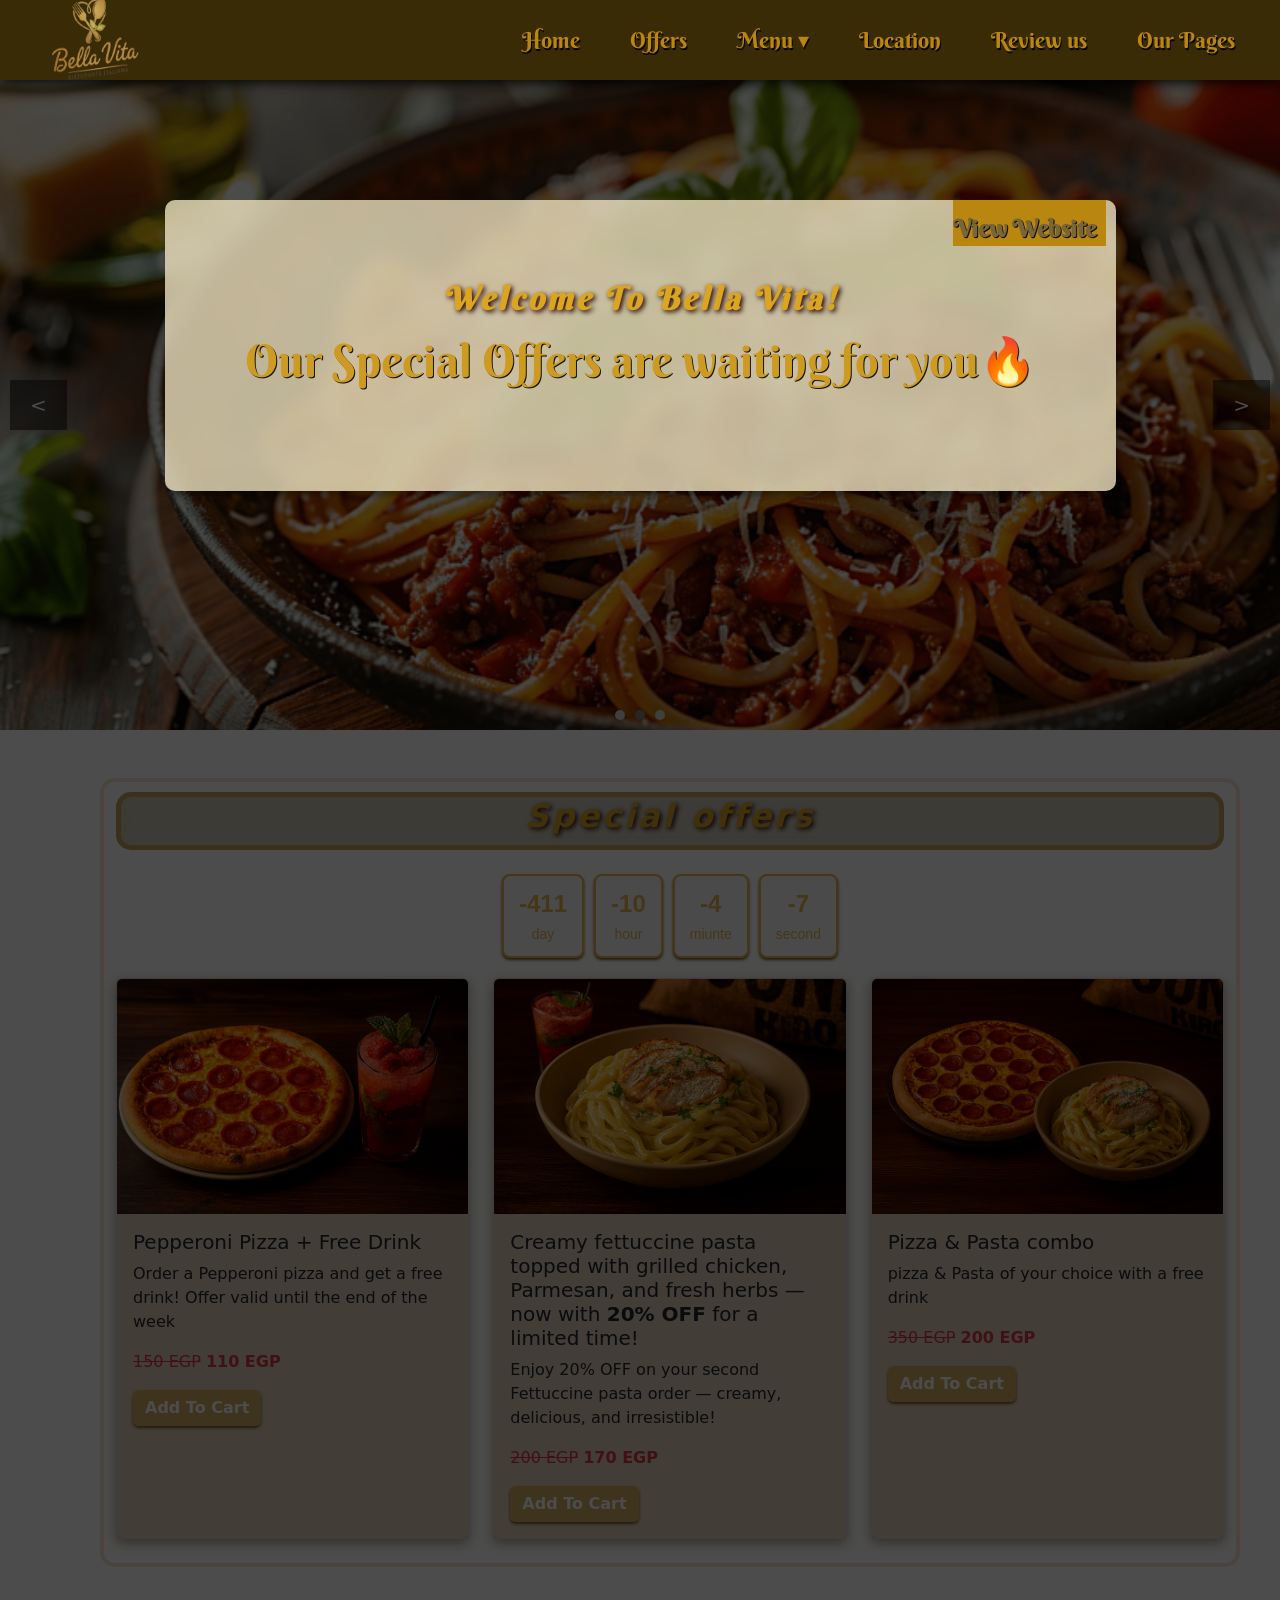
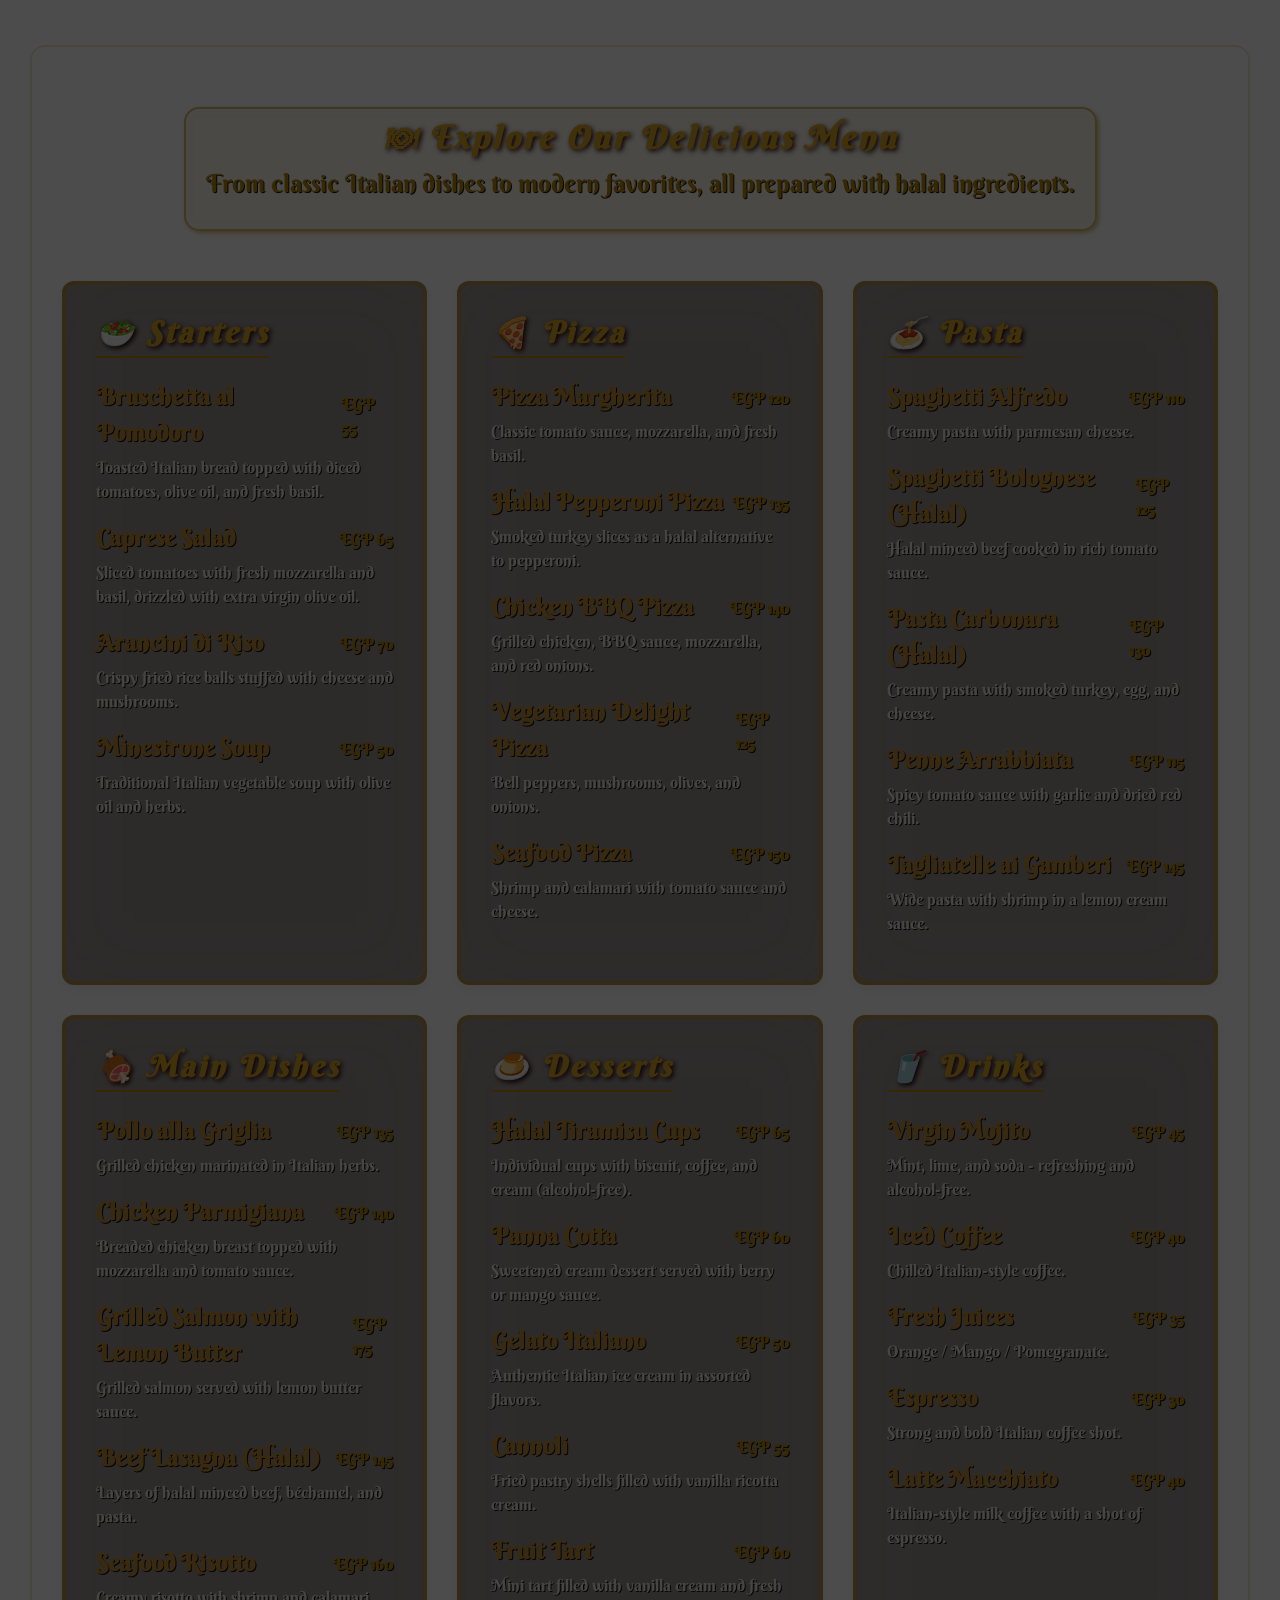
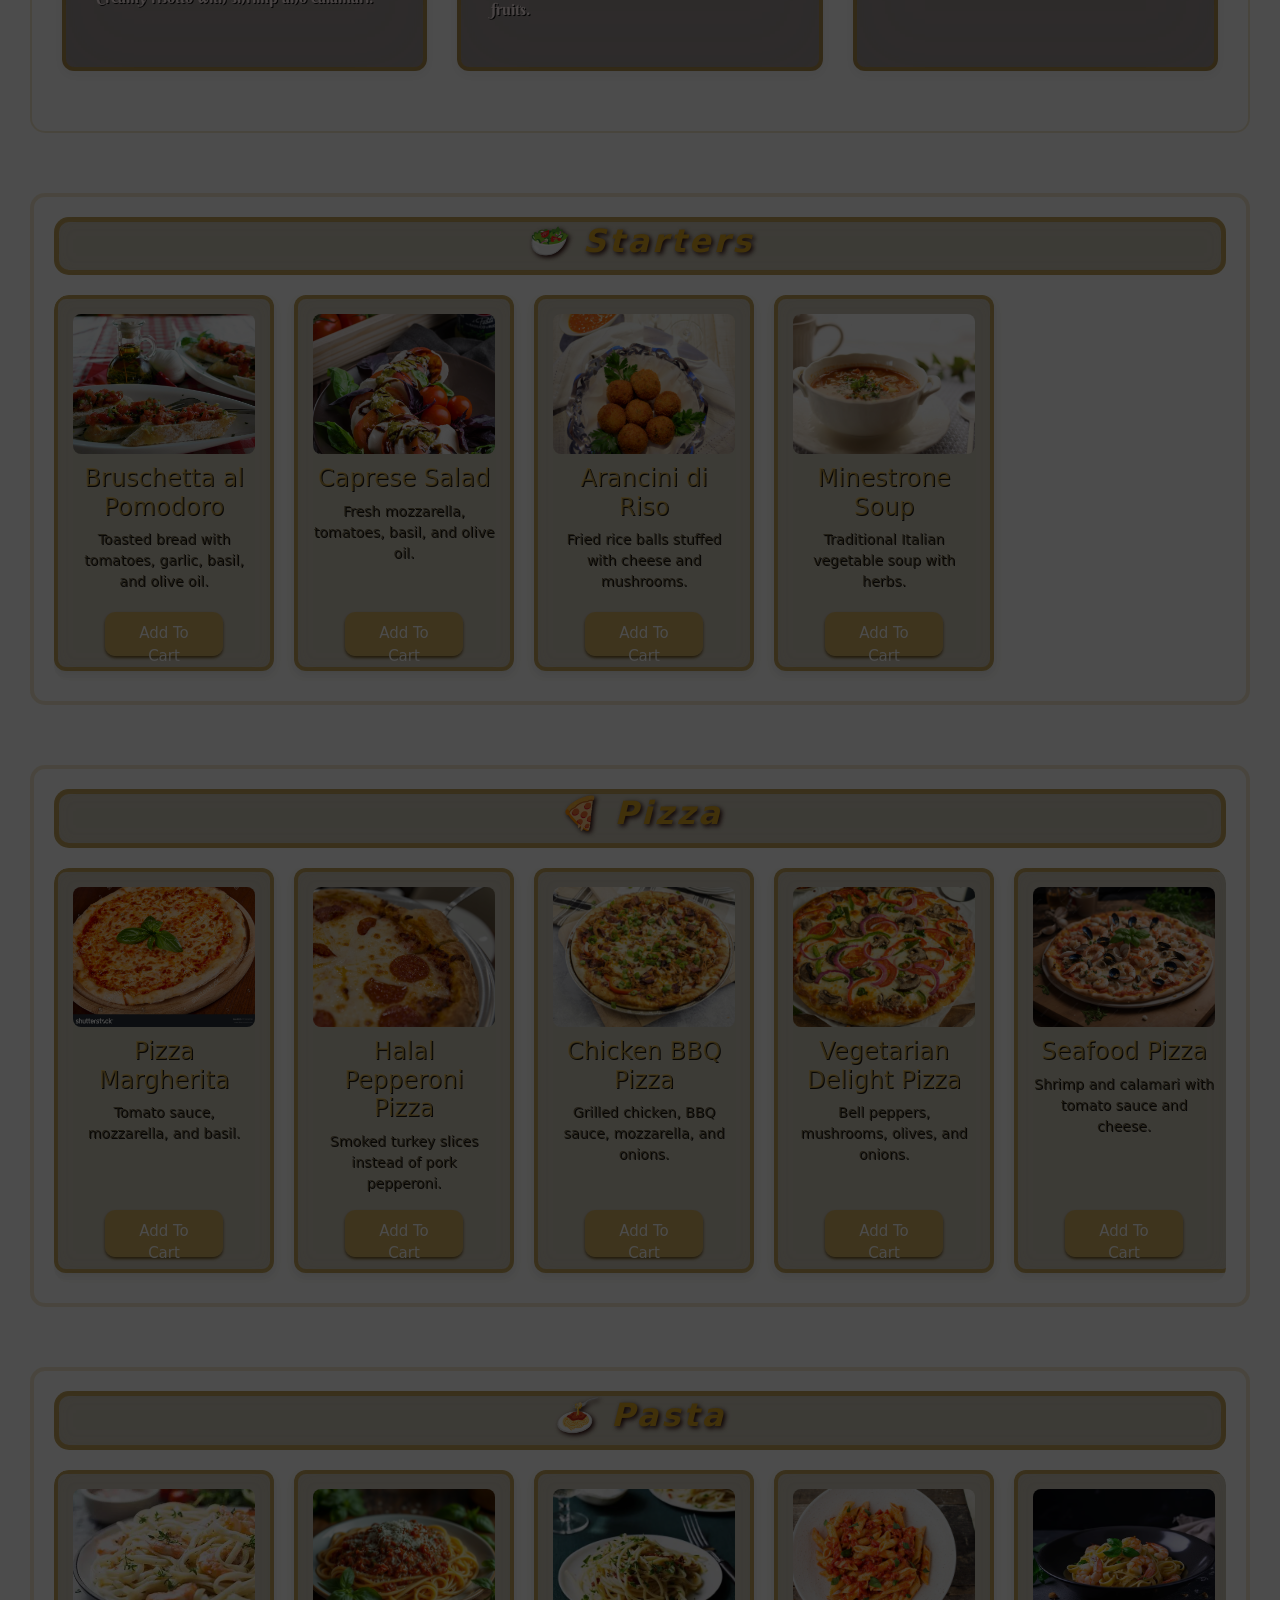
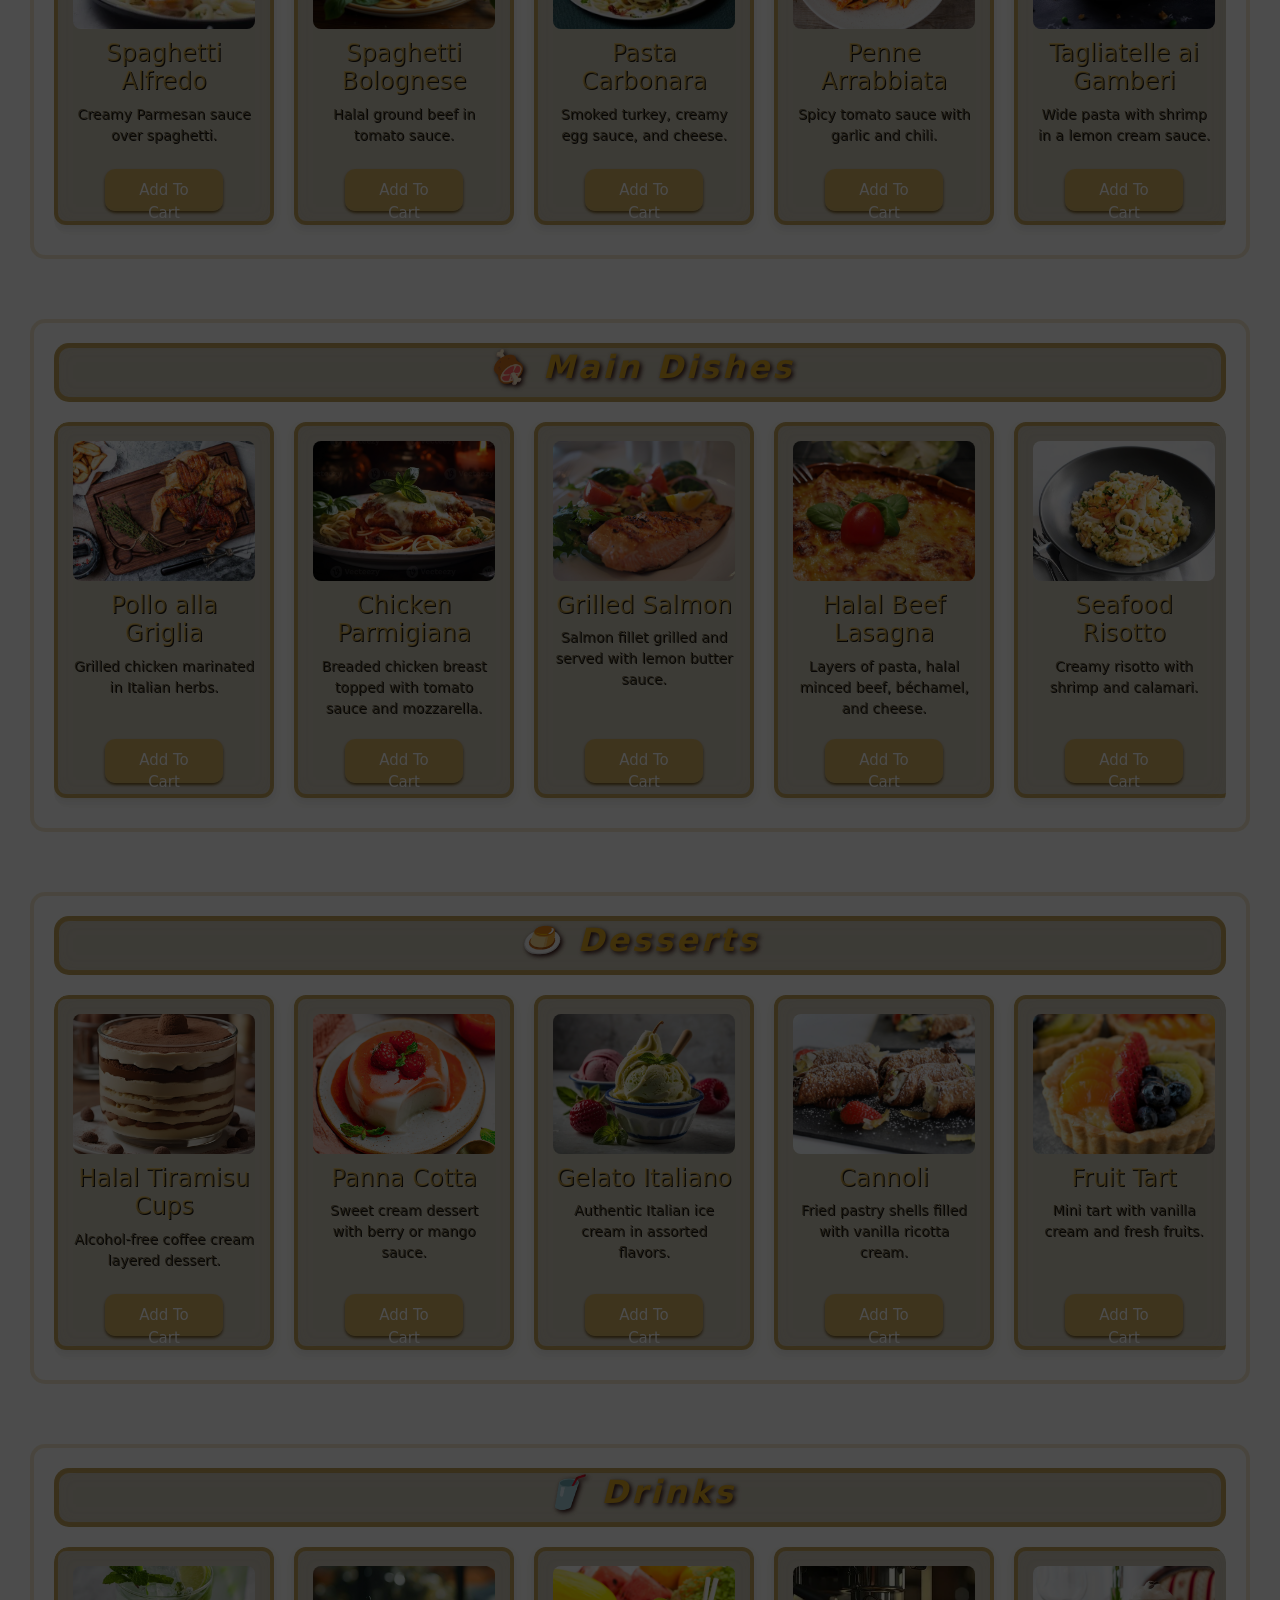
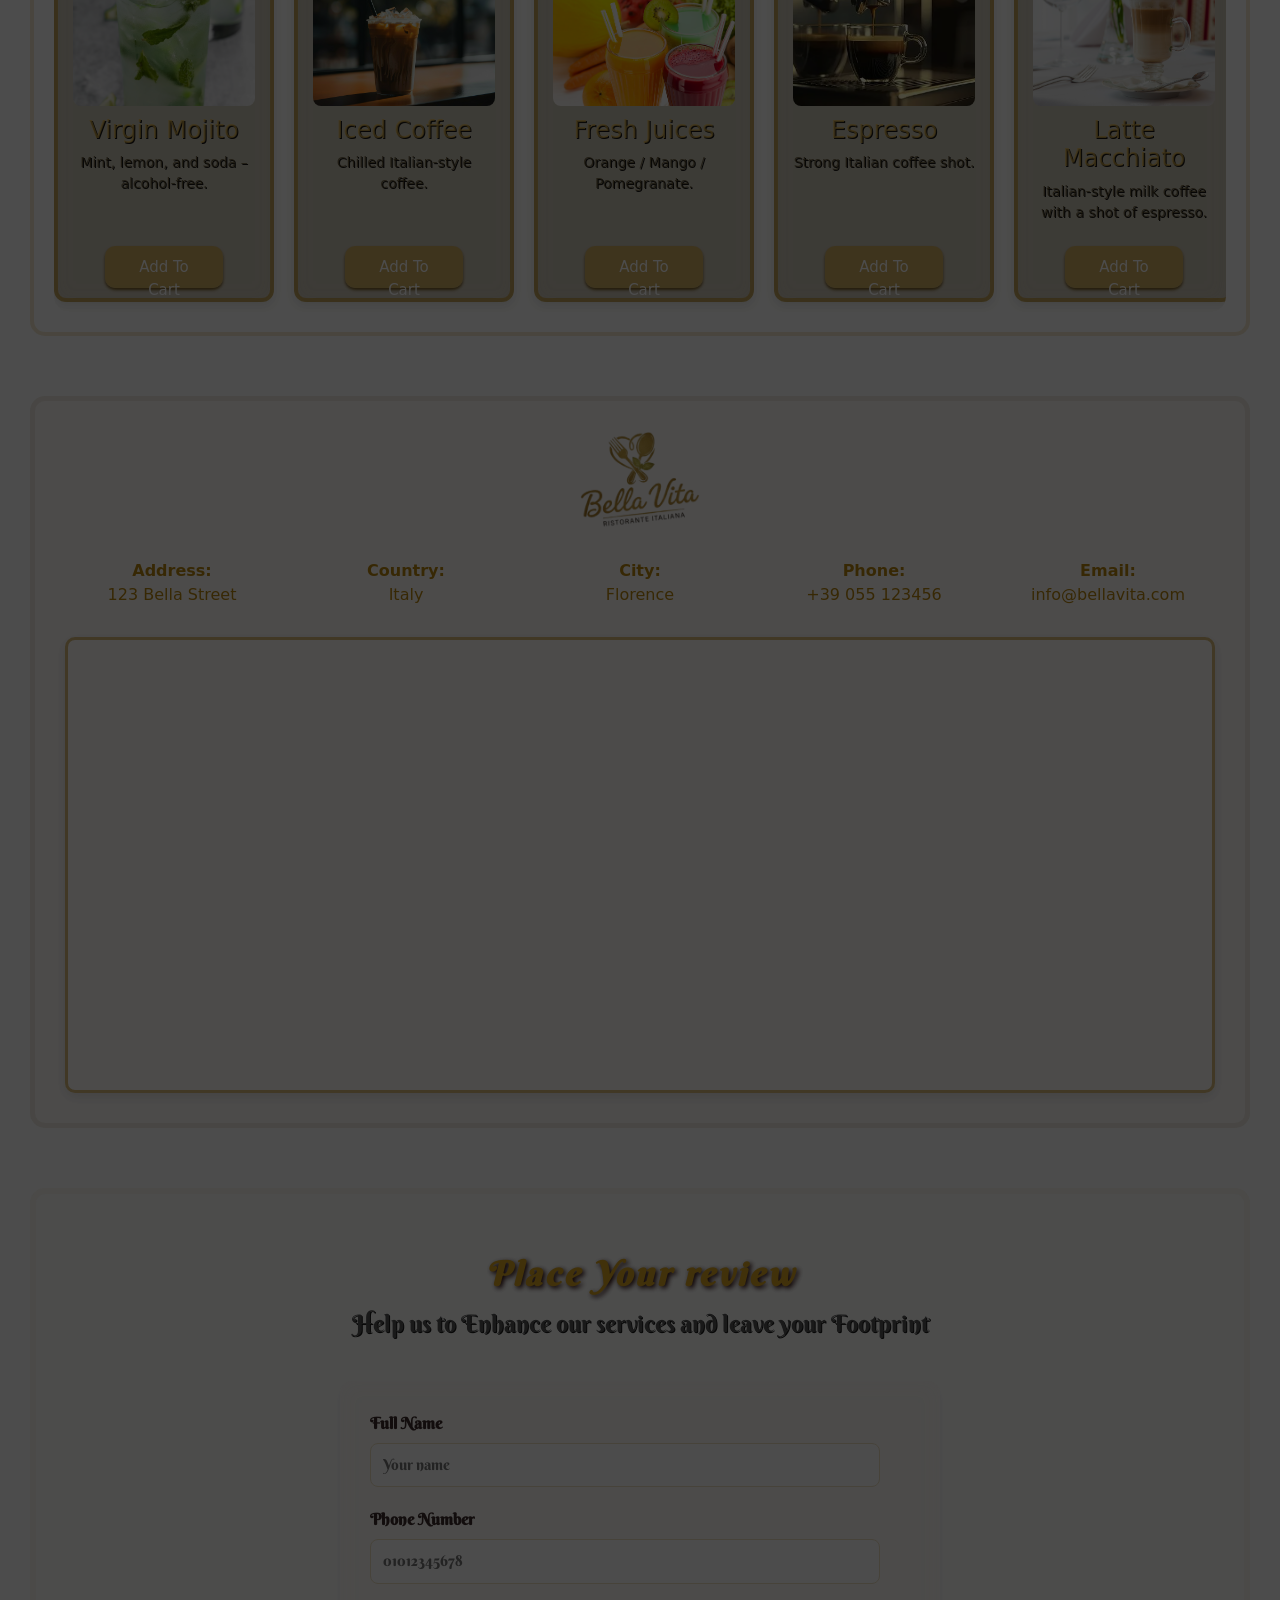
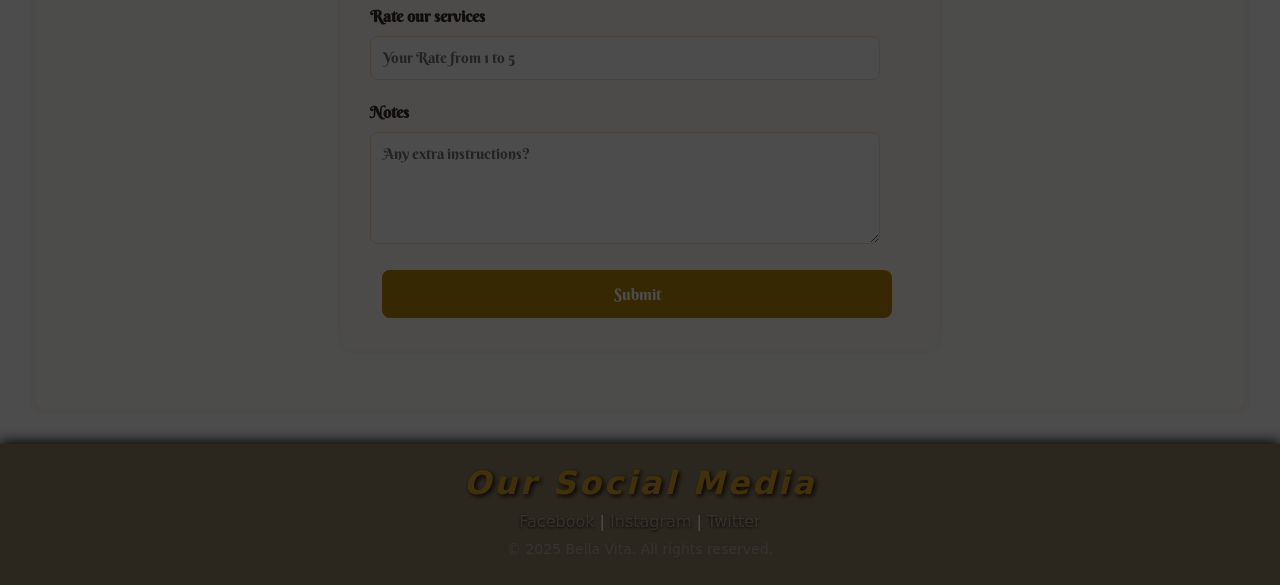
<file: group-project-updated/index.html>
<!DOCTYPE html>
<html lang="en">

<head>
    <meta charset="UTF-8">
    <meta name="viewport" content="width=device-width, initial-scale=1.0">
    <!-- WE use this linking to use the desired fonts -->
    <link rel="preconnect" href="https://fonts.googleapis.com">
    <link rel="preconnect" href="https://fonts.gstatic.com" crossorigin>
    <link
        href="https://fonts.googleapis.com/css2?family=Berkshire+Swash&family=Playwrite+ES:wght@100..400&family=Story+Script&display=swap"
        rel="stylesheet">
    <!-- Linking CSS stylesheets  needed -->
    <link rel="stylesheet" href="style.css">
    <link rel="stylesheet" href="css/bootstrap.min.css">
    <link rel="stylesheet" href="css/bootstrap.min.css.map">

    <!-- The page Title that will be shown -->
    <title> Bella Vita - Italian Restaurant Landing Page </title>
</head>

<body>
    <!-- A Responsive Landing Page For A Restaurant -->
    <!-- POPUP Section -->
    <div class="popup-overlay">
        <div class="popup-content">
            <h2>Welcome To Bella Vita!</h2>
            <p>Our Special Offers are waiting for you🔥</p>
            <span class="popup-btn">View Website</span>
        </div>
    </div>

    <!-- HEADER Section -->
    <header>
        <a href="#Home"> <img id="logo" src="images/logo.png" alt="Bella Vita"> </a>
        <!-- Nav BAR -->
        <nav>
            <ul class="navbar">
                <li><a href="#Home">Home</a></li>
                <li><a href="#offers">Offers</a></li>
                <li class="dropdown">
                    <a href="#menu">Menu ▾</a>
                    <ul class="dropdown-content">

                        <li><a href="#starters">Starters</a></li>
                        <li><a href="#pizza">Pizza</a></li>
                        <li><a href="#pasta">Pasta</a></li>
                        <li><a href="#main">Main Dishes</a></li>
                        <li><a href="#desserts">Desserts</a></li>
                        <li><a href="#drinks">Drinks</a></li>
                    </ul>
                </li>

                <li><a href="#location">Location</a></li>
                <li><a href="#review">Review us</a></li>
                <li><a href="#contact">Our Pages</a></li>
            </ul>
        </nav>
    </header>

    <!-- Hero Section -->
    <main>
        <section class="hero-section" id="Home">
            <div class="slider-container">
                <div class="slider-images">
                    <img src="images/pizza-1179404_1280.jpg" alt="dish 1">
                    <img src="images/pngtree-pork-bolognese-spaghetti-with-parmesan-cheese-image_15660833.jpg"
                        alt="dish 2">
                    <img src="images/Penne-Arrabbiata.jpg" alt="dish 3">
                </div>
                <button class="prev-btn">
                    < </button>
                        <button class="next-btn">
                            >
                        </button>
                        <div class="slider-dots">
                        </div>
            </div>
        </section>
    </main>

    <!-- OFFERS Section -->
    <section id="offers" class="container my-5">
        <h2 class="text-center mb-4">Special offers</h2>
        <div id="countdown" class="countdown-wrapper">
            <div class="time-box"><span id="days">00</span><small>day</small></div>
            <div class="time-box"><span id="hours">00</span><small>hour</small></div>
            <div class="time-box"><span id="minutes">00</span><small>miunte</small></div>
            <div class="time-box"><span id="seconds">00</span><small>second</small></div>
        </div>
        <div class="row">

            <div class="col-md-4 mb-4">
                <div class="card h-100">
                    <img src="images/offer1.png " class="card-img-top">
                    <div class="card-body">
                        <h5 class="card-title"> Pepperoni Pizza + Free Drink</h5>
                        <p class="card-text">Order a Pepperoni pizza and get a free drink! Offer valid until the end of
                            the week</p>
                        <p class="text-danger"><del>150 EGP</del> <strong>110 EGP</strong></p>
                        <a href="#" class="btn btn-success">Add To Cart</a>
                    </div>
                </div>
            </div>

            <div class="col-md-4 mb-4">
                <div class="card h-100">
                    <img src="images/offer2.png" class="card-img-top">
                    <div class="card-body">
                        <h5 class="card-title">Creamy fettuccine pasta topped with grilled chicken, Parmesan, and fresh
                            herbs — now with <strong>20% OFF</strong> for a limited time!
                        </h5>
                        <p class="card-text">Enjoy 20% OFF on your second Fettuccine pasta order — creamy, delicious,
                            and irresistible!</p>
                        <p class="text-danger"><del>200 EGP</del> <strong>170 EGP</strong></p>
                        <a href="#" class="btn btn-success">Add To Cart</a>
                    </div>
                </div>
            </div>
            <div class="col-md-4 mb-4">
                <div class="card h-100">
                    <img src="images/offer3.png" class="card-img-top">
                    <div class="card-body">
                        <h5 class="card-title">Pizza & Pasta combo</h5>
                        <p class="card-text">pizza & Pasta of your choice with a free drink</p>
                        <p class="text-danger"><del>350 EGP</del> <strong>200 EGP</strong></p>
                        <a href="#" class="btn btn-success">Add To Cart</a>
                    </div>
                </div>
            </div>

        </div>
    </section>
    <!-- MENU Section - A Simple Version of the Menu - to see a conclusion with prices -->
    <section class="menu-section" id="menu">
        <div class="menu-header">
            <!-- A MENU BANNER TO LET THE CUSTOMER KNOW A SUMMARY OF WHAT WE OFFER AND OUR PRICES -->
            <span class="menu-banner">
                <h2>🍽 Explore Our Delicious Menu</h2>
                <p>From classic Italian dishes to modern favorites, all prepared with halal ingredients.</p>
            </span>
        </div>
        <!-- TO INCLUDE THE MENU CATEGORIES -->
        <div class="menu-wrapper">
            <!-- A MENU CATEGORY -->
            <div class="menu-category">
                <h2>🥗 Starters</h2>
                <ul>
                    <li>
                        <!-- A MENU ITEM TO BE INCLUDED IN THIS MENU CATEGORY -->
                        <div class="item-row">
                            <strong>Bruschetta al Pomodoro</strong>
                            <span class="price">EGP 55</span>
                        </div>
                        <p>Toasted Italian bread topped with diced tomatoes, olive oil, and fresh basil.</p>
                    </li>
                    <li>
                        <!-- A MENU ITEM TO BE INCLUDED IN THIS MENU CATEGORY -->
                        <div class="item-row"">
                            <strong>Caprese Salad</strong>
                            <span class=" price">EGP 65</span>
                        </div>
                        <p>Sliced tomatoes with fresh mozzarella and basil, drizzled with extra virgin olive oil.</p>
                    </li>
                    <li>
                        <!-- A MENU ITEM TO BE INCLUDED IN THIS MENU CATEGORY -->
                        <div class="item-row">
                            <strong>Arancini di Riso</strong>
                            <span class="price">EGP 70</span>
                        </div>
                        <p>Crispy fried rice balls stuffed with cheese and mushrooms.</p>
                    </li>
                    <li>
                        <!-- A MENU ITEM TO BE INCLUDED IN THIS MENU CATEGORY -->
                        <div class="item-row">
                            <strong>Minestrone Soup</strong>
                            <span class="price">EGP 50</span>
                        </div>
                        <p>Traditional Italian vegetable soup with olive oil and herbs.</p>
                    </li>
                </ul>
            </div>
            <!-- A MENU CATEGORY -->
            <div class="menu-category">
                <h2>🍕 Pizza</h2>
                <ul>
                    <li>
                        <!-- A MENU ITEM TO BE INCLUDED IN THIS MENU CATEGORY -->
                        <div class="item-row">
                            <strong>Pizza Margherita</strong>
                            <span class="price">EGP 120</span>
                        </div>
                        <p>Classic tomato sauce, mozzarella, and fresh basil.</p>
                    </li>
                    <li>
                        <!-- A MENU ITEM TO BE INCLUDED IN THIS MENU CATEGORY -->
                        <div class="item-row">
                            <strong>Halal Pepperoni Pizza</strong>
                            <span class="price">EGP 135</span>
                        </div>
                        <p>Smoked turkey slices as a halal alternative to pepperoni.</p>
                    </li>
                    <li>
                        <!-- A MENU ITEM TO BE INCLUDED IN THIS MENU CATEGORY -->
                        <div class="item-row">
                            <strong>Chicken BBQ Pizza</strong>
                            <span class="price">EGP 140</span>
                        </div>
                        <p>Grilled chicken, BBQ sauce, mozzarella, and red onions.</p>
                    </li>
                    <li>
                        <!-- A MENU ITEM TO BE INCLUDED IN THIS MENU CATEGORY -->
                        <div class="item-row">
                            <strong>Vegetarian Delight Pizza</strong>
                            <span class="price">EGP 125</span>
                        </div>
                        <p>Bell peppers, mushrooms, olives, and onions.</p>
                    </li>
                    <li>
                        <!-- A MENU ITEM TO BE INCLUDED IN THIS MENU CATEGORY -->
                        <div class="item-row">
                            <strong>Seafood Pizza</strong>
                            <span class="price">EGP 150</span>
                        </div>
                        <p>Shrimp and calamari with tomato sauce and cheese.</p>
                    </li>
                </ul>
            </div>
            <!-- A MENU CATEGORY -->
            <div class="menu-category">
                <h2>🍝 Pasta</h2>
                <ul>
                    <li>
                        <!-- A MENU ITEM TO BE INCLUDED IN THIS MENU CATEGORY -->
                        <div class="item-row">
                            <strong>Spaghetti Alfredo</strong>
                            <span class="price">EGP 110</span>
                        </div>
                        <p>Creamy pasta with parmesan cheese.</p>
                    </li>
                    <li>
                        <!-- A MENU ITEM TO BE INCLUDED IN THIS MENU CATEGORY -->
                        <div class="item-row">
                            <strong>Spaghetti Bolognese (Halal)</strong>
                            <span class="price">EGP 125</span>
                        </div>
                        <p>Halal minced beef cooked in rich tomato sauce.</p>
                    </li>
                    <li>
                        <!-- A MENU ITEM TO BE INCLUDED IN THIS MENU CATEGORY -->
                        <div class="item-row">
                            <strong>Pasta Carbonara (Halal)</strong>
                            <span class="price">EGP 130</span>
                        </div>
                        <p>Creamy pasta with smoked turkey, egg, and cheese.</p>
                    </li>
                    <li>
                        <!-- A MENU ITEM TO BE INCLUDED IN THIS MENU CATEGORY -->
                        <div class="item-row">
                            <strong>Penne Arrabbiata</strong>
                            <span class="price">EGP 115</span>
                        </div>
                        <p>Spicy tomato sauce with garlic and dried red chili.</p>
                    </li>
                    <li>
                        <!-- A MENU ITEM TO BE INCLUDED IN THIS MENU CATEGORY -->
                        <div class="item-row">
                            <strong>Tagliatelle ai Gamberi</strong>
                            <span class="price">EGP 145</span>
                        </div>
                        <p>Wide pasta with shrimp in a lemon cream sauce.</p>
                    </li>
                </ul>
            </div>
            <!-- A MENU CATEGORY -->
            <div class="menu-category">
                <h2>🍖 Main Dishes</h2>
                <ul>
                    <li>
                        <!-- A MENU ITEM TO BE INCLUDED IN THIS MENU CATEGORY -->
                        <div class="item-row">
                            <strong>Pollo alla Griglia</strong>
                            <span class="price">EGP 135</span>
                        </div>
                        <p>Grilled chicken marinated in Italian herbs.</p>
                    </li>
                    <li>
                        <!-- A MENU ITEM TO BE INCLUDED IN THIS MENU CATEGORY -->
                        <div class="item-row">
                            <strong>Chicken Parmigiana</strong>
                            <span class="price">EGP 140</span>
                        </div>
                        <p>Breaded chicken breast topped with mozzarella and tomato sauce.</p>
                    </li>
                    <li>
                        <!-- A MENU ITEM TO BE INCLUDED IN THIS MENU CATEGORY -->
                        <div class="item-row">
                            <strong>Grilled Salmon with Lemon Butter</strong>
                            <span class="price">EGP 175</span>
                        </div>
                        <p>Grilled salmon served with lemon butter sauce.</p>
                    </li>
                    <li>
                        <!-- A MENU ITEM TO BE INCLUDED IN THIS MENU CATEGORY -->
                        <div class="item-row">
                            <strong>Beef Lasagna (Halal)</strong>
                            <span class="price">EGP 145</span>
                        </div>
                        <p>Layers of halal minced beef, béchamel, and pasta.</p>
                    </li>
                    <li>
                        <!-- A MENU ITEM TO BE INCLUDED IN THIS MENU CATEGORY -->
                        <div class="item-row">
                            <strong>Seafood Risotto</strong>
                            <span class="price">EGP 160</span>
                        </div>
                        <p>Creamy risotto with shrimp and calamari.</p>
                    </li>
                </ul>
            </div>
            <!-- A MENU CATEGORY -->
            <div class="menu-category">
                <h2>🍮 Desserts</h2>
                <ul>
                    <li>
                        <!-- A MENU ITEM TO BE INCLUDED IN THIS MENU CATEGORY -->
                        <div class="item-row">
                            <strong>Halal Tiramisu Cups</strong>
                            <span class="price">EGP 65</span>
                        </div>
                        <p>Individual cups with biscuit, coffee, and cream (alcohol-free).</p>
                    </li>
                    <li>
                        <!-- A MENU ITEM TO BE INCLUDED IN THIS MENU CATEGORY -->
                        <div class="item-row">
                            <strong>Panna Cotta</strong>
                            <span class="price">EGP 60</span>
                        </div>
                        <p>Sweetened cream dessert served with berry or mango sauce.</p>
                    </li>
                    <li>
                        <!-- A MENU ITEM TO BE INCLUDED IN THIS MENU CATEGORY -->
                        <div class="item-row">
                            <strong>Gelato Italiano</strong>
                            <span class="price">EGP 50</span>
                        </div>
                        <p>Authentic Italian ice cream in assorted flavors.</p>
                    </li>
                    <li>
                        <!-- A MENU ITEM TO BE INCLUDED IN THIS MENU CATEGORY -->
                        <div class="item-row">
                            <strong>Cannoli</strong>
                            <span class="price">EGP 55</span>
                        </div>
                        <p>Fried pastry shells filled with vanilla ricotta cream.</p>
                    </li>
                    <li>
                        <!-- A MENU ITEM TO BE INCLUDED IN THIS MENU CATEGORY -->
                        <div class="item-row">
                            <strong>Fruit Tart</strong>
                            <span class="price">EGP 60</span>
                        </div>
                        <p>Mini tart filled with vanilla cream and fresh fruits.</p>
                    </li>
                </ul>
            </div>
            <!-- A MENU CATEGORY -->
            <div class="menu-category">
                <h2>🥤 Drinks</h2>
                <ul>
                    <li>
                        <!-- A MENU ITEM TO BE INCLUDED IN THIS MENU CATEGORY -->
                        <div class="item-row">
                            <strong>Virgin Mojito</strong>
                            <span class="price">EGP 45</span>
                        </div>
                        <p>Mint, lime, and soda - refreshing and alcohol-free.</p>
                    </li>
                    <li>
                        <!-- A MENU ITEM TO BE INCLUDED IN THIS MENU CATEGORY -->
                        <div class="item-row">
                            <strong>Iced Coffee</strong>
                            <span class="price">EGP 40</span>
                        </div>
                        <p>Chilled Italian-style coffee.</p>
                    </li>
                    <li>
                        <!-- A MENU ITEM TO BE INCLUDED IN THIS MENU CATEGORY -->
                        <div class="item-row">
                            <strong>Fresh Juices</strong>
                            <span class="price">EGP 35</span>
                        </div>
                        <p>Orange / Mango / Pomegranate.</p>
                    </li>
                    <li>
                        <!-- A MENU ITEM TO BE INCLUDED IN THIS MENU CATEGORY -->
                        <div class="item-row">
                            <strong>Espresso</strong>
                            <span class="price">EGP 30</span>
                        </div>
                        <p>Strong and bold Italian coffee shot.</p>
                    </li>
                    <li>
                        <!-- A MENU ITEM TO BE INCLUDED IN THIS MENU CATEGORY -->
                        <div class="item-row">
                            <strong>Latte Macchiato</strong>
                            <span class="price">EGP 40</span>
                        </div>
                        <p>Italian-style milk coffee with a shot of espresso.</p>
                    </li>
                </ul>
            </div>
        </div>
    </section>

    <!-- MENU Section With Details -->
    <section class="menu-section-details" id="starters">
        <h2>🥗 Starters</h2>
        <!-- DEFINNIG THE CONTAINER WHICH WE WILL USE TO SCROLL THROUGH THE MENU CARDS in this section -->
        <div class="scroll-container">
            <!-- DEFINNIG MENU CARD -->
            <div class="menu-card">
                <img src="images/bruschetta-887336_1280.jpg" alt="Bruschetta">
                <h3>Bruschetta al Pomodoro</h3>
                <p>Toasted bread with tomatoes, garlic, basil, and olive oil.</p>
                <button onclick="location.href='#'">Add To Cart</button>

            </div>

            <!-- DEFINNIG MENU CARD -->
            <div class="menu-card">
                <img src="images/salad-1934944_1920.jpg" alt="Caprese Salad">
                <h3>Caprese Salad</h3>
                <p>Fresh mozzarella, tomatoes, basil, and olive oil.</p>
                <button onclick="location.href='# '">Add To Cart</button>
            </div>
            <!-- DEFINNIG MENU CARD -->
            <div class="menu-card">
                <img src="images/R.jpeg" alt="Arancini">
                <h3>Arancini di Riso</h3>
                <p>Fried rice balls stuffed with cheese and mushrooms.</p>
                <button onclick="location.href='# '">Add To Cart</button>
            </div>
            <!-- DEFINNIG MENU CARD -->
            <div class="menu-card">
                <img src="images/soup-8021569_1280.jpg" alt="Minestrone">
                <h3>Minestrone Soup</h3>
                <p>Traditional Italian vegetable soup with herbs.</p>
                <button onclick="location.href='# '">Add To Cart</button>
            </div>

    </section>
    <section class="menu-section-details" id="pizza">
        <h2>🍕 Pizza</h2>
        <!-- DEFINNIG THE CONTAINER WHICH WE WILL USE TO SCROLL THROUGH THE MENU CARDS in this section -->
        <div class="scroll-container">
            <!-- DEFINNIG MENU CARD -->
            <div class="menu-card">
                <img src="images/stock-photo-pizza-margarita-115926238.jpg" alt="Margherita">
                <h3>Pizza Margherita</h3>
                <p>Tomato sauce, mozzarella, and basil.</p>

                <button onclick="location.href='# '">Add To Cart</button>

            </div>
            <!-- DEFINNIG MENU CARD -->
            <div class="menu-card">
                <img src="images/pizza-1179404_1280.jpg" alt="Halal Pepperoni">
                <h3>Halal Pepperoni Pizza</h3>
                <p>Smoked turkey slices instead of pork pepperoni.</p>
                <button onclick="location.href='# '">Add To Cart</button>
            </div>
            <!-- DEFINNIG MENU CARD -->
            <div class="menu-card">
                <img src="images/BBQ-Chicken-Pizza-13-of-19-1024x683.jpg" alt="BBQ Chicken">
                <h3>Chicken BBQ Pizza</h3>
                <p>Grilled chicken, BBQ sauce, mozzarella, and onions.</p>
                <button onclick="location.href='# '">Add To Cart</button>
            </div>
            <!-- DEFINNIG MENU CARD -->
            <div class="menu-card">
                <img src="images/Vegie-Deight-Pizza-1.png" alt="Vegetarian Pizza">
                <h3>Vegetarian Delight Pizza</h3>
                <p>Bell peppers, mushrooms, olives, and onions.</p>
                <button onclick="location.href='# '">Add To Cart</button>
            </div>
            <!-- DEFINNIG MENU CARD -->
            <div class="menu-card">
                <img src="images/free-tasty-seafood-pizza-image_999195-235.jpg" alt="Seafood Pizza">
                <h3>Seafood Pizza</h3>
                <p>Shrimp and calamari with tomato sauce and cheese.</p>
                <button onclick="location.href='# '">Add To Cart</button>
            </div>
        </div>
    </section>
    <section class="menu-section-details" id="pasta">
        <h2>🍝 Pasta</h2>
        <!-- DEFINNIG THE CONTAINER WHICH WE WILL USE TO SCROLL THROUGH THE MENU CARDS in this section -->
        <div class="scroll-container">
            <!-- DEFINNIG MENU CARD -->
            <div class="menu-card">
                <img src="images/Spaghetti-Alfredo.jpg" alt="Alfredo">
                <h3>Spaghetti Alfredo</h3>
                <p>Creamy Parmesan sauce over spaghetti.</p>
                <button onclick="location.href='# '">Add To Cart</button>
            </div>
            <div class="menu-card">
                <!-- DEFINNIG MENU CARD -->
                <img src="images/Spaghetti-Bolognese-1024x585.jpg" alt="Bolognese">
                <h3>Spaghetti Bolognese</h3>
                <p>Halal ground beef in tomato sauce.</p>
                <button onclick="location.href='# '">Add To Cart</button>
            </div>
            <div class="menu-card">
                <!-- DEFINNIG MENU CARD -->
                <img src="images/th.jpeg" alt="Carbonara">
                <h3>Pasta Carbonara</h3>
                <p>Smoked turkey, creamy egg sauce, and cheese.</p>
                <button onclick="location.href='# '">Add To Cart</button>
            </div>
            <!-- DEFINNIG MENU CARD -->
            <div class="menu-card">
                <img src="images/Penne-Arrabbiata.jpg" alt="Arrabbiata">
                <h3>Penne Arrabbiata</h3>
                <p>Spicy tomato sauce with garlic and chili.</p>
                <button onclick="location.href='# '">Add To Cart</button>
            </div>
            <!-- DEFINNIG MENU CARD -->
            <div class="menu-card">
                <img src="images/Tagliatelle-ai-Gamberi.jpg" alt="Seafood Risotto">
                <h3>Tagliatelle ai Gamberi</h3>
                <p>Wide pasta with shrimp in a lemon cream sauce.</p>
                <button onclick="location.href='# '">Add To Cart</button>
            </div>
        </div>
    </section>
    <section class="menu-section-details" id="main">
        <h2>🍖 Main Dishes</h2>
        <!-- DEFINNIG THE CONTAINER WHICH WE WILL USE TO SCROLL THROUGH THE MENU CARDS in this section -->
        <div class="scroll-container">
            <!-- DEFINNIG MENU CARD -->
            <div class="menu-card">
                <img src="images/pollo-alla-griglia.jpg" alt="Pollo alla Griglia">
                <h3>Pollo alla Griglia</h3>
                <p>Grilled chicken marinated in Italian herbs.</p>
                <button onclick="location.href='# '">Add To Cart</button>
            </div>
            <!-- DEFINNIG MENU CARD -->
            <div class="menu-card">
                <img src="images/Chicken-Parmigiana.jpg" alt="Chicken Parmigiana">
                <h3>Chicken Parmigiana</h3>
                <p>Breaded chicken breast topped with tomato sauce and mozzarella.</p>
                <button onclick="location.href='# '">Add To Cart</button>
            </div>
            <!-- DEFINNIG MENU CARD -->
            <div class="menu-card">
                <img src="images/new-years-eve-518032_1280.jpg" alt="Grilled Salmon">
                <h3>Grilled Salmon</h3>
                <p>Salmon fillet grilled and served with lemon butter sauce.</p>
                <button onclick="location.href='# '">Add To Cart</button>
            </div>
            <!-- DEFINNIG MENU CARD -->
            <div class="menu-card">
                <img src="images/lasagna-1900529_1280.jpg" alt="Halal Beef Lasagna">
                <h3>Halal Beef Lasagna</h3>
                <p>Layers of pasta, halal minced beef, béchamel, and cheese.</p>
                <button onclick="location.href='# '">Add To Cart</button>
            </div>
            <!-- DEFINNIG MENU CARD -->
            <div class="menu-card">
                <img src="images/seafood-risotto-39585-1.jpeg" alt="Seafood Risotto">
                <h3>Seafood Risotto</h3>
                <p>Creamy risotto with shrimp and calamari.</p>
                <button onclick="location.href='# '">Add To Cart</button>
            </div>
        </div>
    </section>
    <section class="menu-section-details" id="desserts">
        <h2>🍮 Desserts</h2>
        <!-- DEFINNIG THE CONTAINER WHICH WE WILL USE TO SCROLL THROUGH THE MENU CARDS in this section -->
        <div class="scroll-container">
            <!-- DEFINNIG MENU CARD -->
            <div class="menu-card">
                <img src="images/tiramisu-8503073_1280.jpg" alt="Tiramisu">
                <h3>Halal Tiramisu Cups</h3>
                <p>Alcohol-free coffee cream layered dessert.</p>
                <button onclick="location.href='# '">Add To Cart</button>
            </div>
            <!-- DEFINNIG MENU CARD -->
            <div class="menu-card">
                <img src="images/creamy-vegan-panna-cotta-dairy-free-fresh-and-light-dessert-thumb-12.jpg"
                    alt="Panna Cotta">
                <h3>Panna Cotta</h3>
                <p>Sweet cream dessert with berry or mango sauce.</p>
                <button onclick="location.href='# '">Add To Cart</button>
            </div>
            <!-- DEFINNIG MENU CARD -->
            <div class="menu-card">
                <img src="images/Traditional-Italian-Gelato-featured.jpg" alt="Gelato Italiano">
                <h3>Gelato Italiano</h3>
                <p>Authentic Italian ice cream in assorted flavors.</p>
                <button onclick="location.href='# '">Add To Cart</button>
            </div>
            <!-- DEFINNIG MENU CARD -->
            <div class="menu-card">
                <img src="images/ITqNOK2c-Free-Cannoli-at-BiCE-MAre(1)-1200x800.jpg" alt="Cannoli">
                <h3>Cannoli</h3>
                <p>Fried pastry shells filled with vanilla ricotta cream.</p>
                <button onclick="location.href='# '">Add To Cart</button>
            </div>
            <!-- DEFINNIG MENU CARD -->
            <div class="menu-card">
                <img src="images/Fruit-Tart.jpeg" alt="Fruit Tart">
                <h3>Fruit Tart</h3>
                <p>Mini tart with vanilla cream and fresh fruits.</p>
                <button onclick="location.href='# '">Add To Cart</button>
            </div>
        </div>
    </section>
    <section class="menu-section-details" id="drinks">
        <h2>🥤 Drinks</h2>
        <!-- DEFINNIG THE CONTAINER WHICH WE WILL USE TO SCROLL THROUGH THE MENU CARDS in this section -->
        <div class="scroll-container">
            <!-- DEFINNIG MENU CARD -->
            <div class="menu-card">
                <img src="images/virgin-mojito-3.jpg" alt="Virgin Mojito">
                <h3>Virgin Mojito</h3>
                <p>Mint, lemon, and soda – alcohol-free.</p>
                <button onclick="location.href='# '">Add To Cart</button>
            </div>
            <!-- DEFINNIG MENU CARD -->
            <div class="menu-card">
                <img src="images/pumpkin-spice-latte-iced-coffee-background-generative-ai-free-photo.jpg"
                    alt="Iced Coffee">
                <h3>Iced Coffee</h3>
                <p>Chilled Italian-style coffee.</p>
                <button onclick="location.href='# '">Add To Cart</button>
            </div>
            <!-- DEFINNIG MENU CARD -->
            <div class="menu-card">
                <img src="images/Fresh-Juices.jpg" alt="Fresh Juices">
                <h3>Fresh Juices</h3>
                <p>Orange / Mango / Pomegranate.</p>
                <button onclick="location.href='# '">Add To Cart</button>
            </div>
            <!-- DEFINNIG MENU CARD -->
            <div class="menu-card">
                <img src="images/Espresso2.jpg" alt="Espresso">
                <h3>Espresso</h3>
                <p>Strong Italian coffee shot.</p>
                <button onclick="location.href='# '">Add To Cart</button>
            </div>
            <!-- DEFINNIG MENU CARD -->
            <div class="menu-card">
                <img src="images/coffee-431121_1280.jpg" alt="Latte Macchiato">
                <h3>Latte Macchiato</h3>
                <p>Italian-style milk coffee with a shot of espresso.</p>
                <button onclick="location.href='# '">Add To Cart</button>
            </div>
    </section>

    <!-- LOCATION Section -->
    <section id="location" class="location-section">
        <!--  <h2>📍 Find Us</h2>
        <p>123 Belle Vita Street, Cairo, Egypt</p>
        <div class="map-container">
            <iframe
                src="https://www.google.com/maps/embed?pb=!1m18!1m12!1m3!1d3453.79374092289!2d31.23351231502425!3d30.04441998188152!2m3!1f0!2f0!3f0!3m2!1i1024!2i768!4f13.1!3m3!1m2!1s0x14583f7d24f0c47b%3A0x6d90e9d6d1b7c12!2sCairo%2C%20Cairo%20Governorate%2C%20Egypt!5e0!3m2!1sen!2sus!4v1634591461936!5m2!1sen!2sus"
                width="600" height="450" style="border:0;" allowfullscreen="" loading="lazy"
                referrerpolicy="no-referrer-when-downgrade"></iframe>
        </div>-->
        <div class="header">
            <img src="images/logo.jpg" alt="Bella Vita Logo">

        </div>

        <!-- Contact Info -->
        <div class="info-row">
            <div class="info-item">
                <strong>Address:</strong><br>
                123 Bella Street
            </div>
            <div class="info-item">
                <strong>Country:</strong><br>
                Italy
            </div>
            <div class="info-item">
                <strong>City:</strong><br>
                Florence
            </div>
            <div class="info-item">
                <strong>Phone:</strong><br>
                +39 055 123456
            </div>
            <div class="info-item">
                <strong>Email:</strong><br>
                info@bellavita.com
            </div>
        </div>

        <!-- Embedded Google Map with Link Overlay -->
        <div class="map-container" onclick="window.open('https://www.google.com/maps/place/Florence,+Italy', '_blank')">
            <iframe
                src="https://www.google.com/maps/embed?pb=!1m18!1m12!1m3!1d28888.704073094678!2d11.255813!3d43.769560!2m3!1f0!2f0!3f0!3m2!1i1024!2i768!4f13.1!3m3!1m2!1s0x132a540f6b6bc729%3A0xa00fefc2f74a480!2sFlorence%2C%20Italy!5e0!3m2!1sen!2sit!4v1630000000000!5m2!1sen!2sit"
                allowfullscreen="" loading="lazy" referrerpolicy="no-referrer-when-downgrade">
            </iframe>
        </div>

    </section>

    <!-- Review Section -->
    <section id="review" class="review-section">
        <div class="review-banner">
            <h2> Place Your review</h2>
            <p>Help us to Enhance our services and leave your Footprint </p>
        </div>
        <!-- Review FORM Section -->
        <form class="review-form">
            <div class="form-group">
                <label for="name">Full Name</label>
                <input type="text" id="name" placeholder="Your name" required>
            </div>
            <div class="form-group">
                <label for="phone">Phone Number</label>
                <input type="tel" id="phone" placeholder="01012345678" required>
            </div>
            <div class="form-group">
                <label for="Rating">Rate our services</label>
                <input type="text" id="address" placeholder="Your Rate from 1 to 5" required>
            </div>

            <div class="form-group">
                <label for="notes"> Notes</label>
                <textarea id="notes" rows="4" placeholder="Any extra instructions?"></textarea>
            </div>
            <button type="submit">Submit </button>
        </form>
    </section>

    <!-- PAGE FOOTER Section & CONTACT Section at the same time -->
    <footer id="contact">
        <h2>Our Social Media</h2>
        <div class="social-icons">
            <a href="facebook.com"> Facebook </a> |
            <a href="instagram.com"> Instagram </a> |
            <a href="twitter.com"> Twitter </a>
        </div>
        <p>© 2025 Bella Vita. All rights reserved.</p>
    </footer>

    <!-- LINKING THE JS SCRIPT FILE -->
    <script src="script.js"></script>
    <script src="js/bootstrap.bundle.min.js"></script>
</body>

</html>
</file>
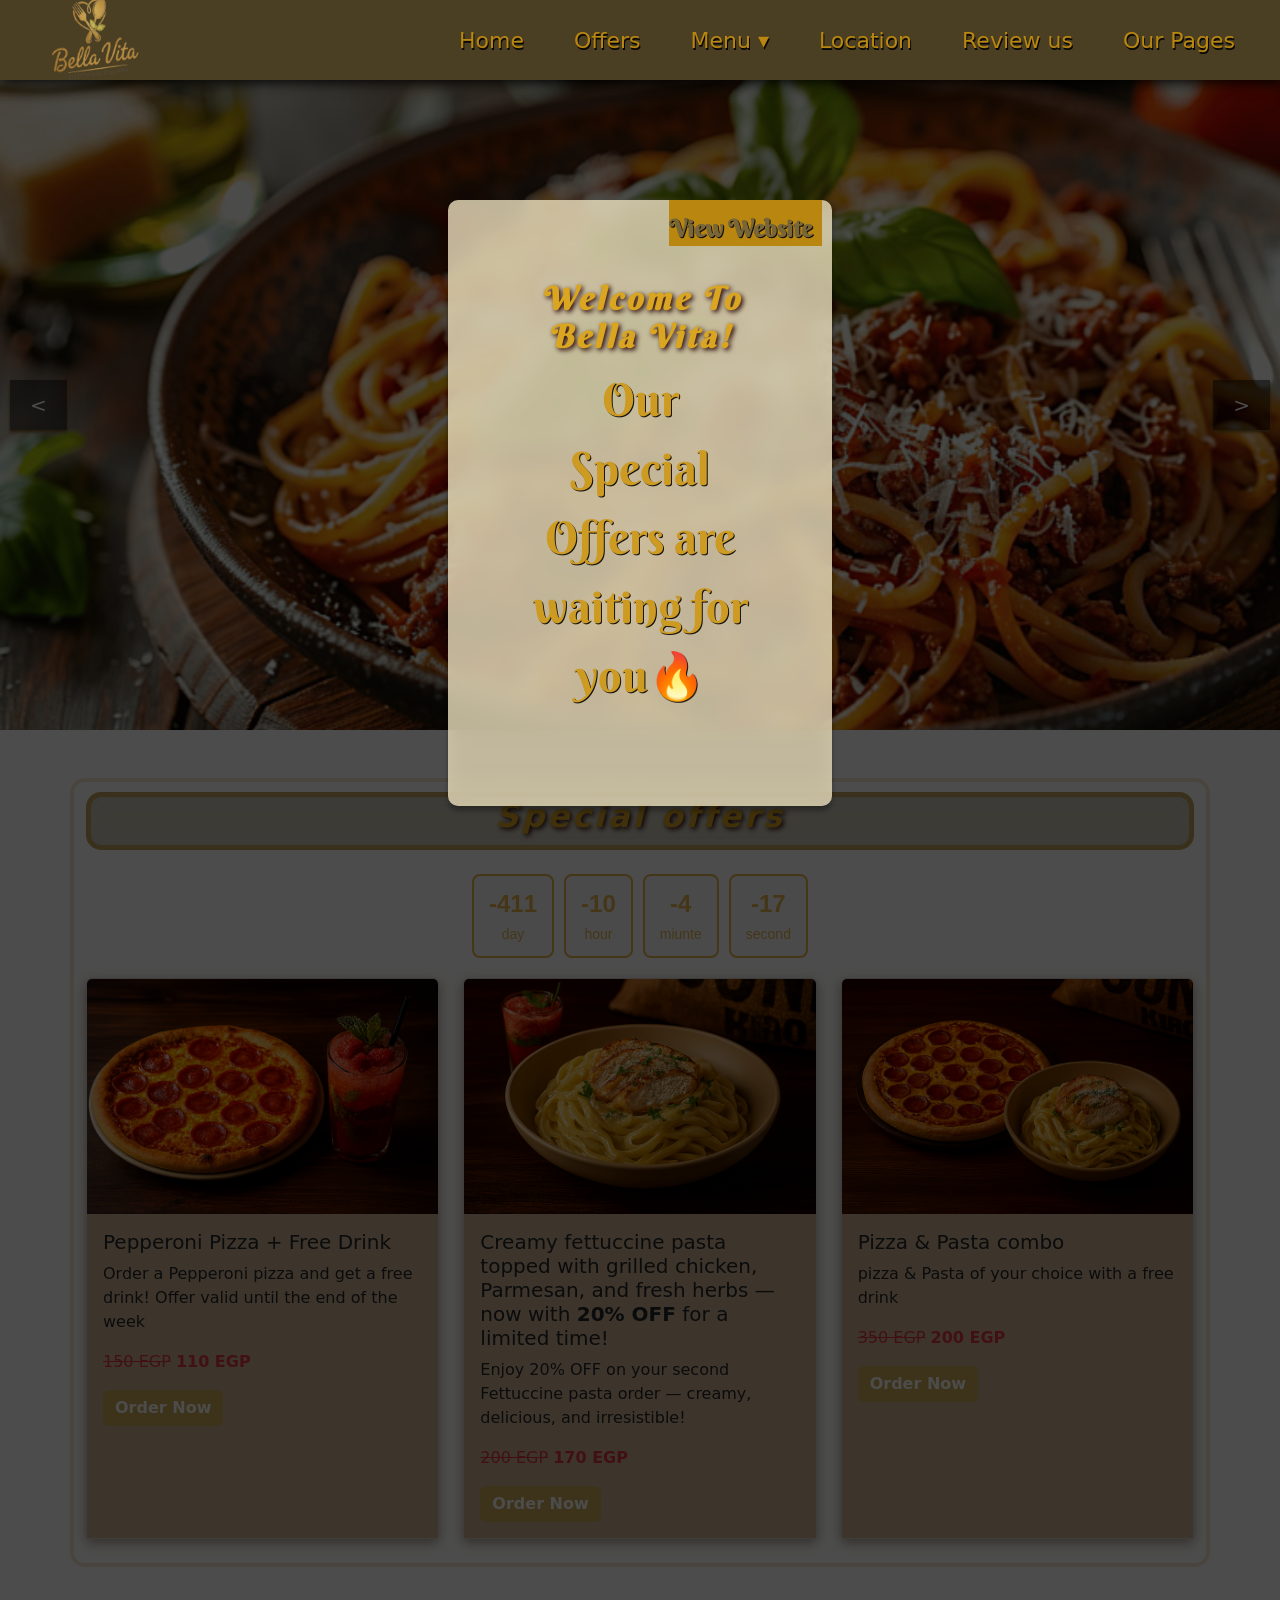
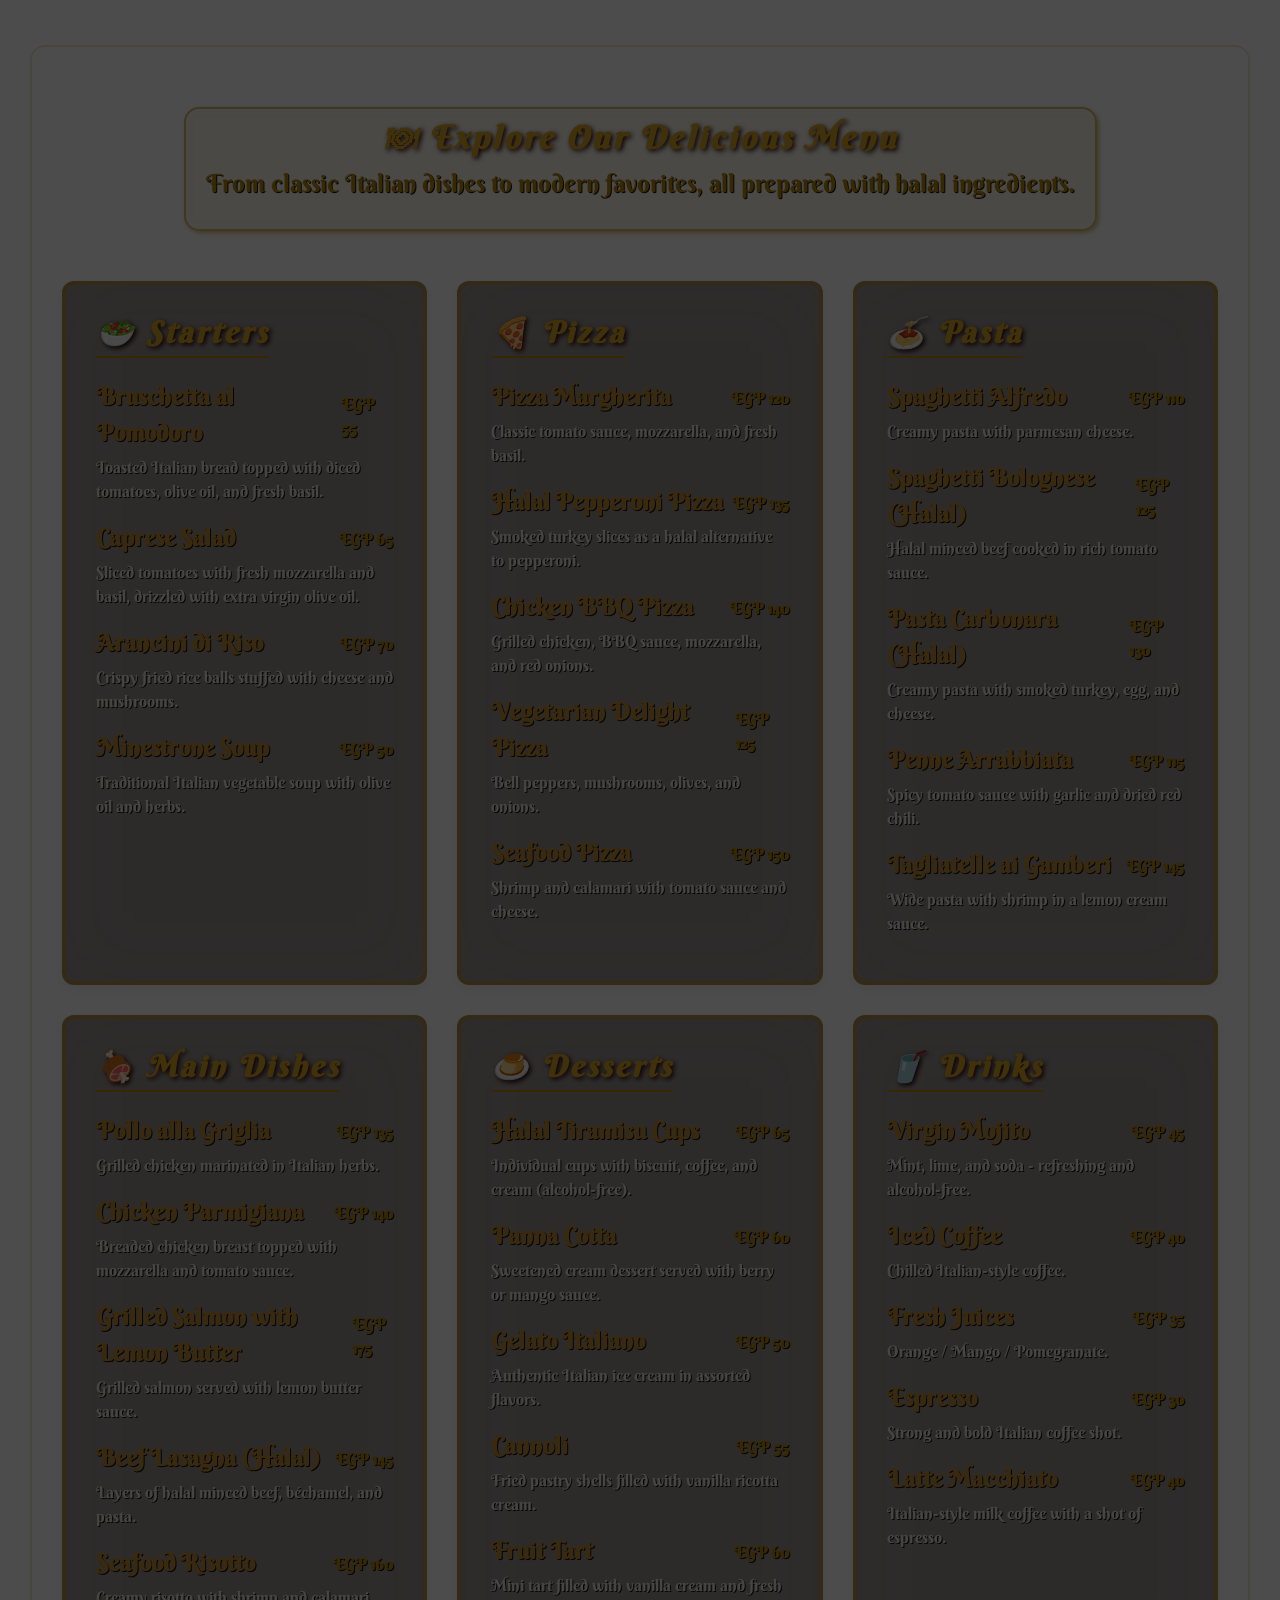
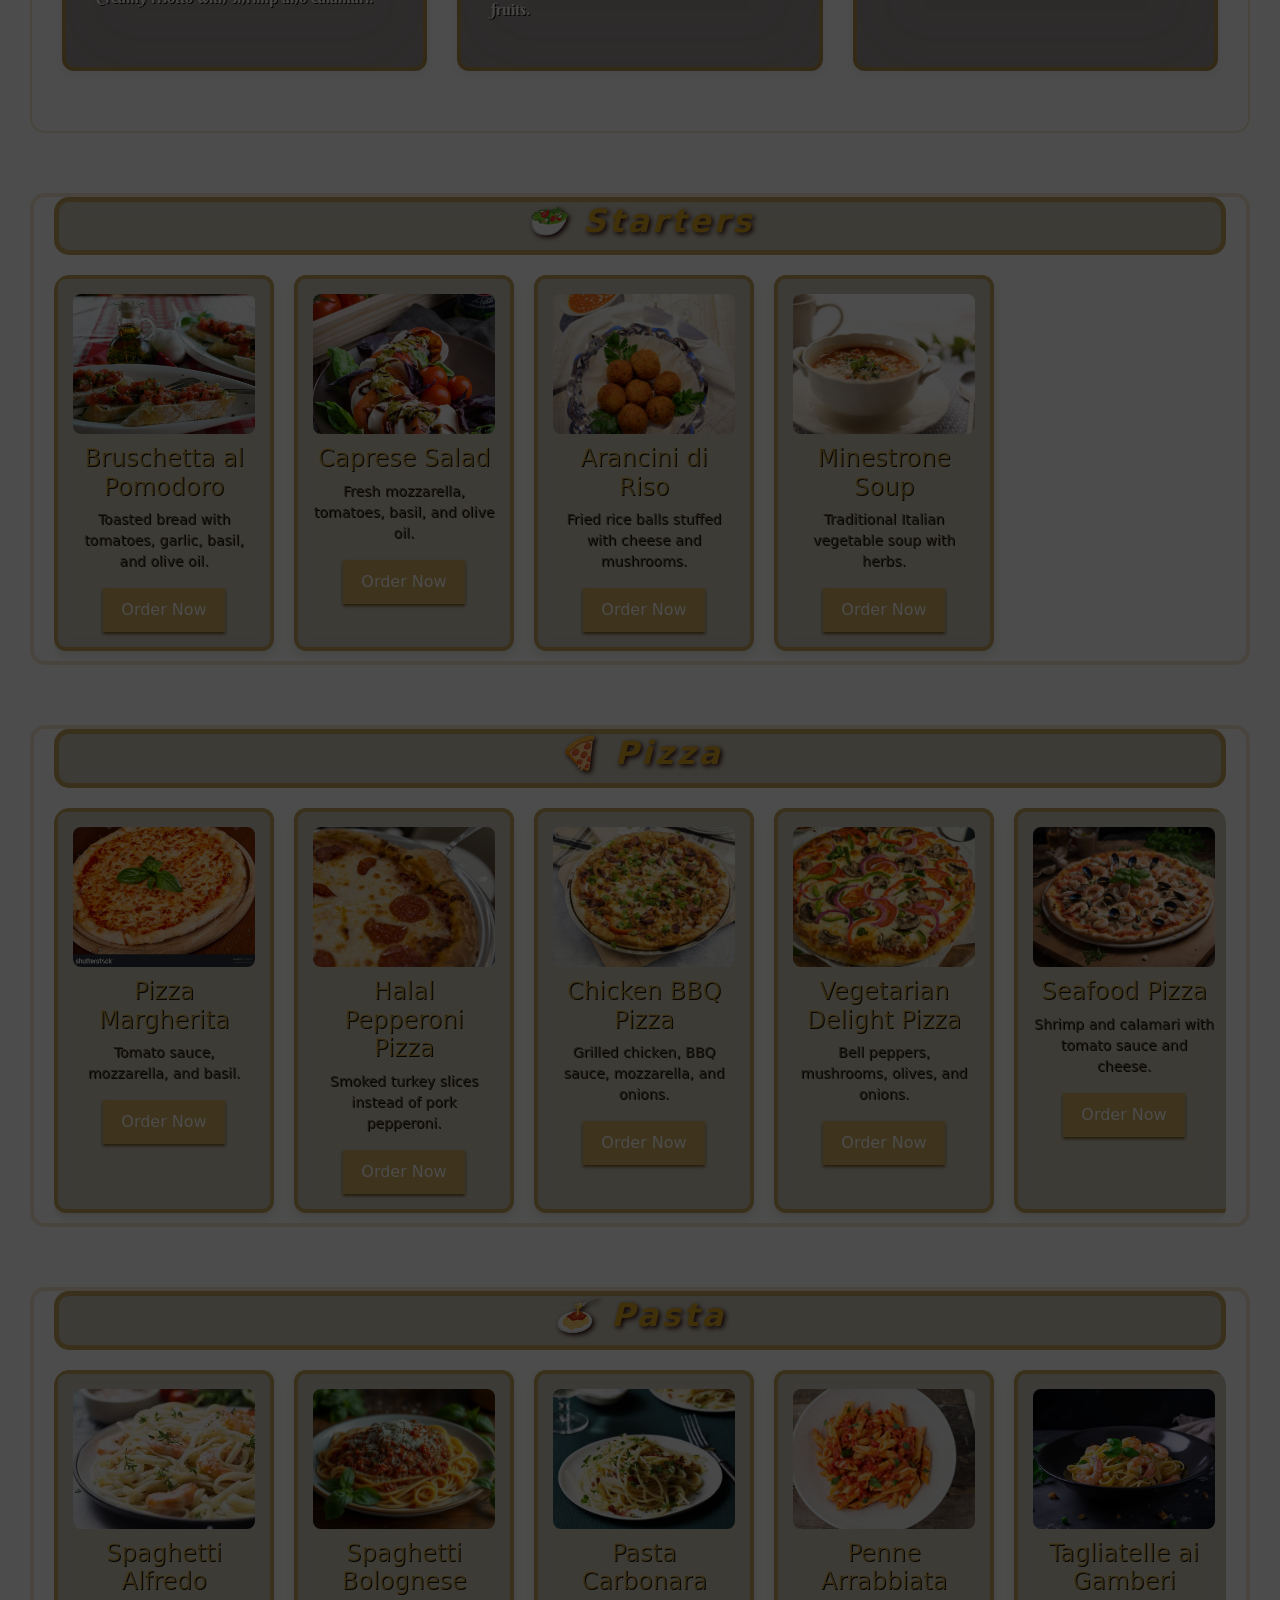
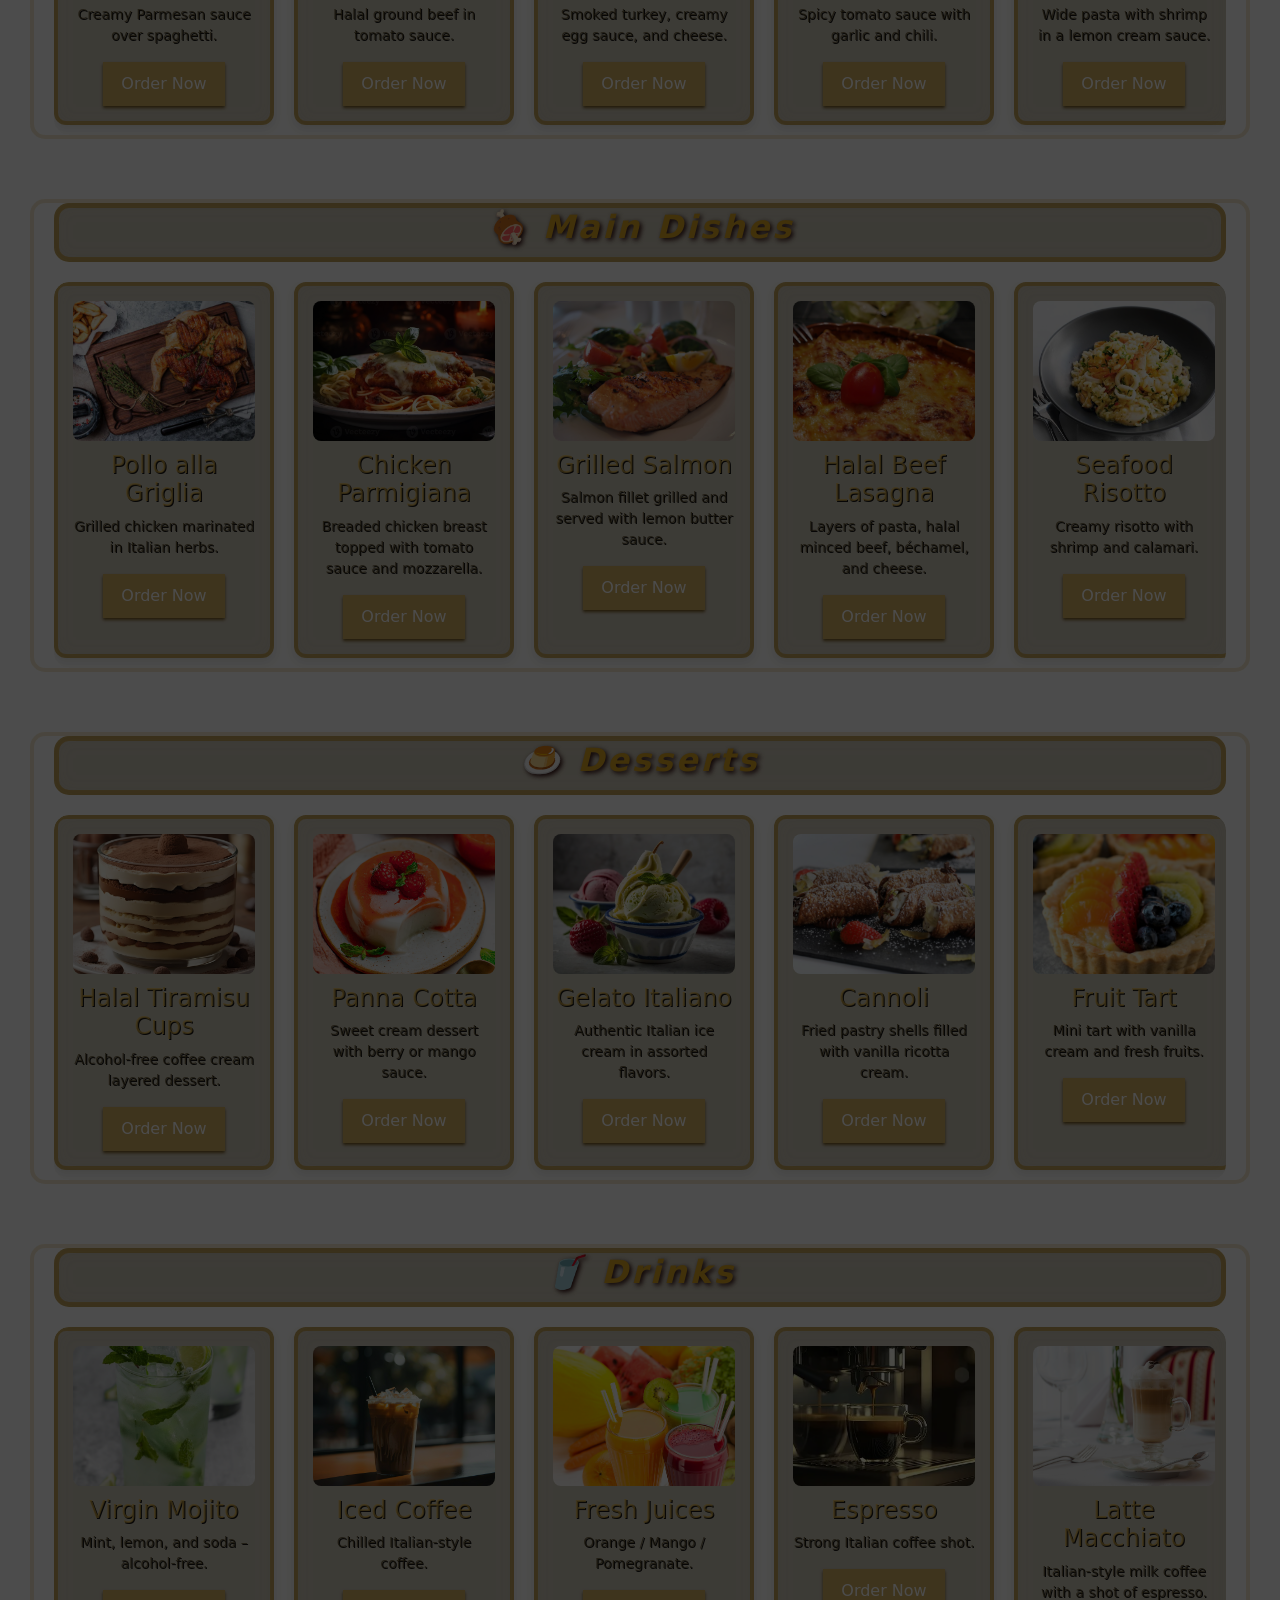
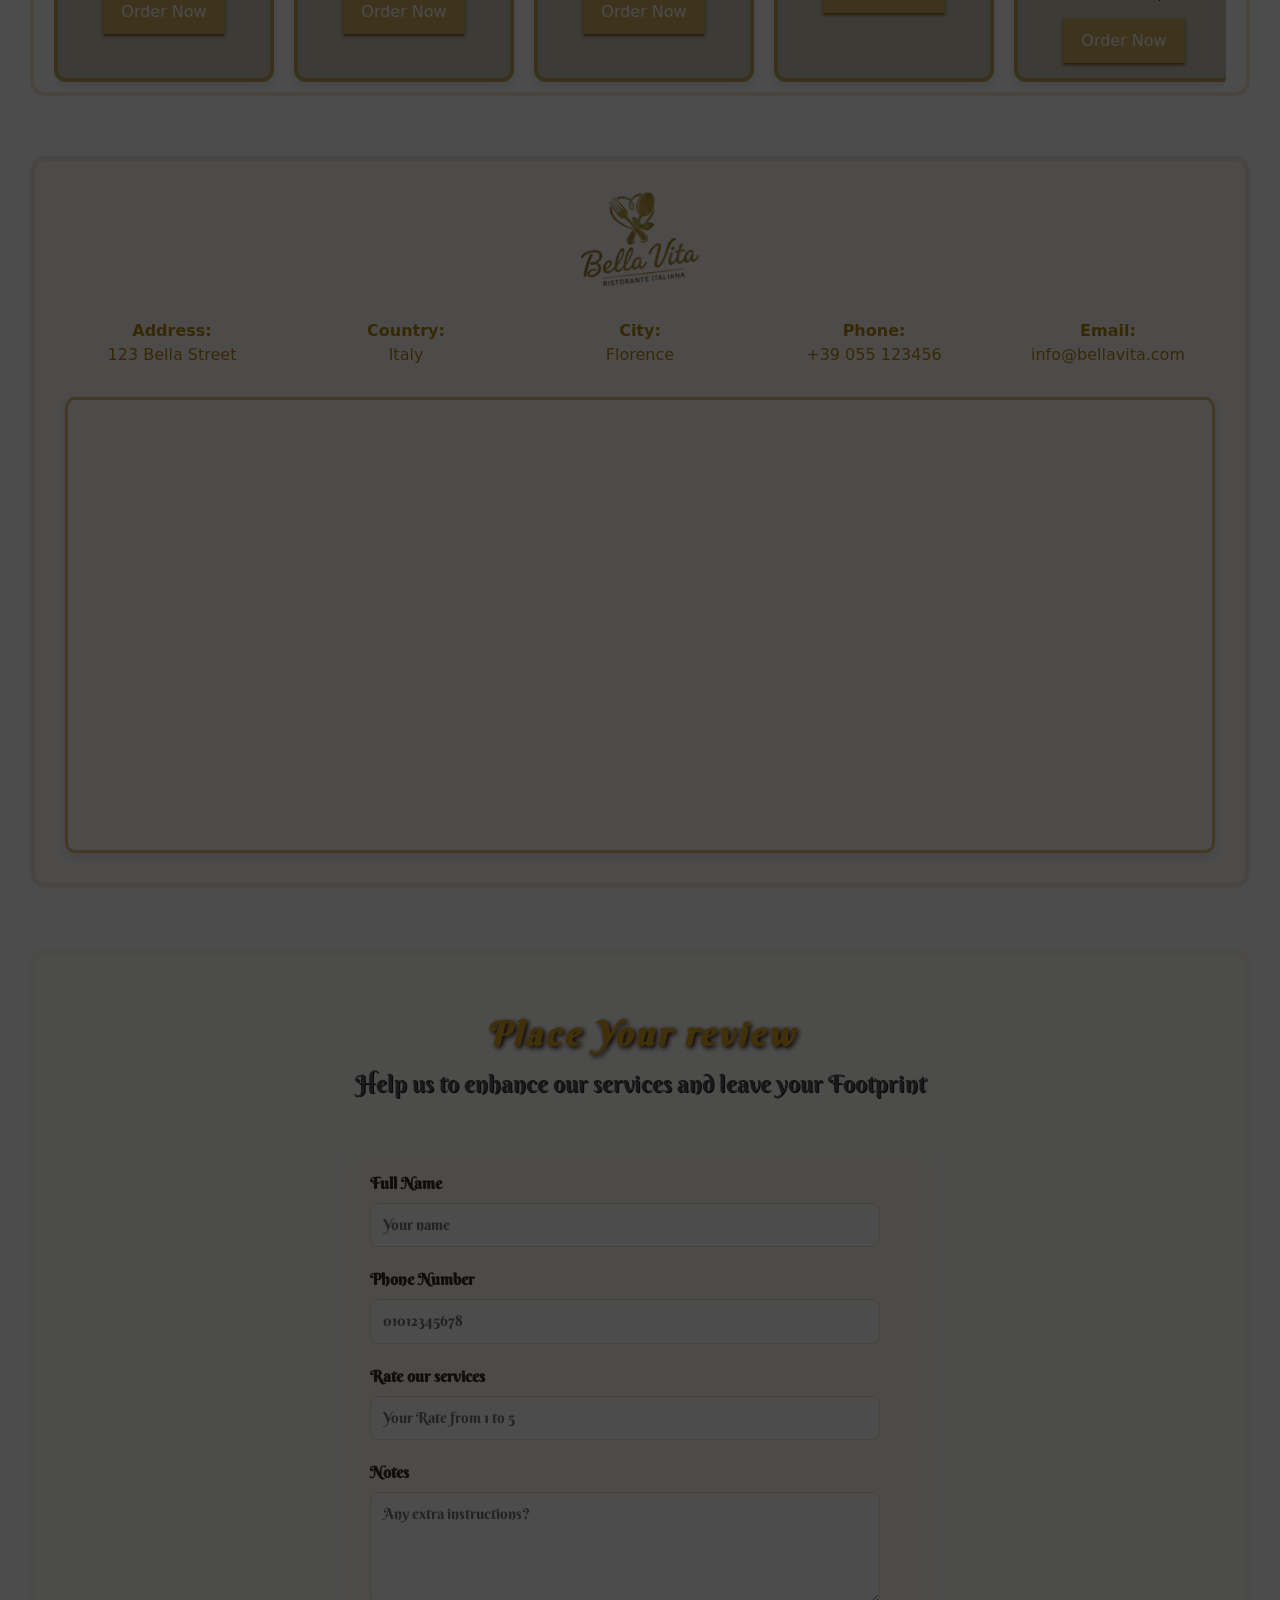
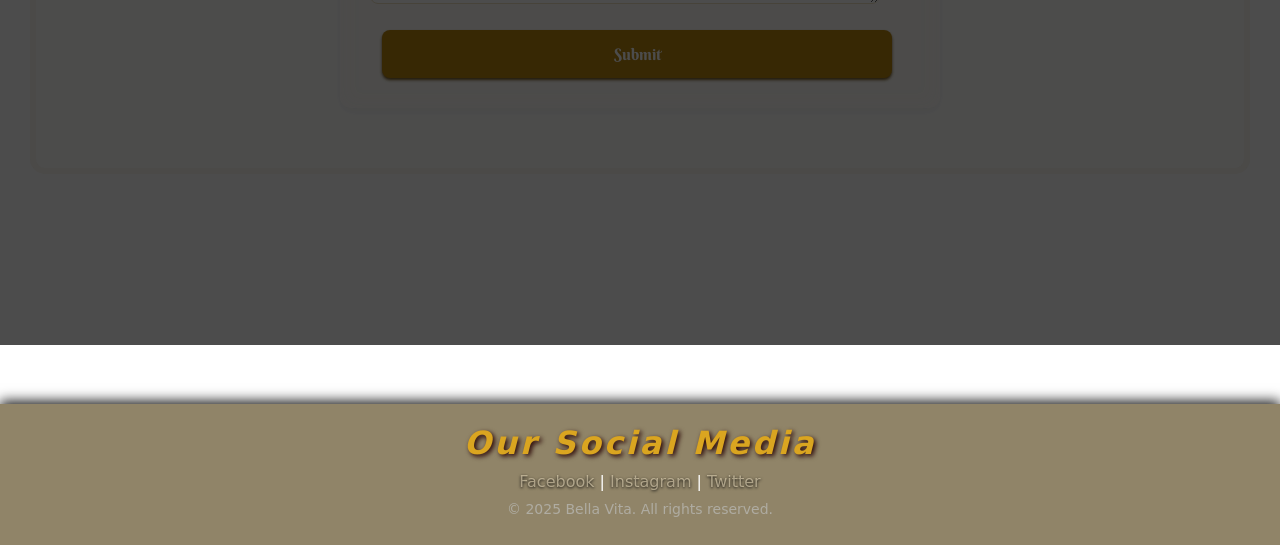
<file: A-Restaurant-Landing-Page-mariam/A-Restaurant-Landing-Page-mariam/index.html>
<!DOCTYPE html>
<html lang="en">

<head>
    <meta charset="UTF-8">
    <meta name="viewport" content="width=device-width, initial-scale=1.0">
    <!-- WE THIS LINKING TO USE THE DESIRED FONT -->
    <link rel="preconnect" href="https://fonts.googleapis.com">
    <link rel="preconnect" href="https://fonts.gstatic.com" crossorigin>
    <link
        href="https://fonts.googleapis.com/css2?family=Berkshire+Swash&family=Playwrite+ES:wght@100..400&family=Story+Script&display=swap"
        rel="stylesheet">
    <!-- LINKING THE CSS STYLE SHEET -->
    <link rel="stylesheet" href="style.css">
        <link rel="stylesheet" href="css/bootstrap.min.css">  
    <link rel="stylesheet" href="css/bootstrap.min.css.map"> 

    <!-- THE PAGE TITLE USED -->
    <title> Bella Vita - Italian Restaurant Landing Page </title>
</head>

<body>
    <!-- A Responsive Landing Page For A Restaurant -->
    <!-- POPUP Section -->
    <div class="popup-overlay">
        <div class="popup-content">
            <h2>Welcome To Bella Vita!</h2>
            <p>Our Special Offers are waiting for you🔥</p>
            <span class="popup-btn">View Website</span>
        </div>
    </div>

    <!-- HEADER Section -->
    <header>
       <a href="#Home"> <img id="logo" src="images/logo.png"  alt="Bella Vita"> </a>
        <!-- Nav BAR -->
        <nav>
            <ul class="navbar">
                <li><a href="#Home">Home</a></li>
                   <li><a href="#offers">Offers</a></li>
                <li class="dropdown">
                    <a href="#menu">Menu ▾</a>
                    <ul class="dropdown-content">
                        
                        <li><a href="#starters">Starters</a></li>
                        <li><a href="#pizza">Pizza</a></li>
                        <li><a href="#pasta">Pasta</a></li>
                        <li><a href="#main">Main Dishes</a></li>
                        <li><a href="#desserts">Desserts</a></li>
                        <li><a href="#drinks">Drinks</a></li>
                    </ul>
                </li>
             
                <li><a href="#location">Location</a></li>
                <li><a href="#orders">Review us</a></li>
                <li><a href="#contact">Our Pages</a></li>
            </ul>
        </nav>
    </header>

    <!-- Hero Section -->
    <main>
        <section class="hero-section" id="Home">
            <div class="slider-container">
                <div class="slider-images">
                    <img src="images/pizza-1179404_1280.jpg" alt="dish 1">
                    <img src="images/pngtree-pork-bolognese-spaghetti-with-parmesan-cheese-image_15660833.jpg"
                        alt="dish 2">
                    <img src="images/Penne-Arrabbiata.jpg" alt="dish 3">
                </div>
                <button class="prev-btn">
                    < </button>
                        <button class="next-btn">
                            >
                        </button>
                        <div class="slider-dots">
                        </div>
            </div>
        </section>
    </main>

    <!-- OFFERS Section -->
   <section id="offers" class="container my-5">
  <h2 class="text-center mb-4">Special offers</h2>
  <div id="countdown" class="countdown-wrapper">
  <div class="time-box"><span id="days">00</span><small>day</small></div>
  <div class="time-box"><span id="hours">00</span><small>hour</small></div>
  <div class="time-box"><span id="minutes">00</span><small>miunte</small></div>
  <div class="time-box"><span id="seconds">00</span><small>second</small></div>
</div>
  <div class="row">
 
    <div class="col-md-4 mb-4">
      <div class="card h-100">
        <img src="images/offer1.png " class="card-img-top" >
        <div class="card-body">
          <h5 class="card-title"> Pepperoni Pizza + Free Drink</h5>
          <p class="card-text">Order a Pepperoni pizza and get a free drink! Offer valid until the end of the week</p>
          <p class="text-danger"><del>150 EGP</del> <strong>110 EGP</strong></p>
          <a href="#" class="btn btn-success">Order Now</a>
        </div>
      </div>
    </div>

    <div class="col-md-4 mb-4">
      <div class="card h-100">
        <img src="images/offer2.png" class="card-img-top" >
        <div class="card-body">
          <h5 class="card-title">Creamy fettuccine pasta topped with grilled chicken, Parmesan, and fresh herbs — now with <strong>20% OFF</strong> for a limited time!
</h5>
          <p class="card-text">Enjoy 20% OFF on your second Fettuccine pasta order — creamy, delicious, and irresistible!</p>
          <p class="text-danger"><del>200 EGP</del> <strong>170 EGP</strong></p>
          <a href="#" class="btn btn-success">Order Now</a>
        </div>
      </div>
    </div>
    <div class="col-md-4 mb-4">
      <div class="card h-100">
        <img src="images/offer3.png" class="card-img-top" >
        <div class="card-body">
          <h5 class="card-title">Pizza & Pasta combo</h5>
          <p class="card-text">pizza & Pasta of your choice with a free drink</p>
          <p class="text-danger"><del>350 EGP</del> <strong>200 EGP</strong></p>
          <a href="#" class="btn btn-success">Order Now</a>
        </div>
      </div>
    </div>

  </div>
</section>
    <!-- MENU Section - A Simple Version of the Menu - to see a conclusion with prices -->
    <section class="menu-section" id="menu">
        <div class="menu-header">
            <!-- A MENU BANNER TO LET THE CUSTOMER KNOW A SUMMARY OF WHAT WE OFFER AND OUR PRICES -->
            <span class="menu-banner">
                <h2>🍽 Explore Our Delicious Menu</h2>
                <p>From classic Italian dishes to modern favorites, all prepared with halal ingredients.</p>
            </span>
        </div>
        <!-- A MENU WRAPPER TO INCLUDE THE MENU CATEGORIES -->
        <div class="menu-wrapper">
            <!-- A MENU CATEGORY -->
            <div class="menu-category">
                <h2>🥗 Starters</h2>
                <ul>
                    <li>
                        <!-- A MENU ITEM TO BE INCLUDED IN THIS MENU CATEGORY -->
                        <div class="item-row">
                            <strong>Bruschetta al Pomodoro</strong>
                            <span class="price">EGP 55</span>
                        </div>
                        <p>Toasted Italian bread topped with diced tomatoes, olive oil, and fresh basil.</p>
                    </li>
                    <li>
                        <!-- A MENU ITEM TO BE INCLUDED IN THIS MENU CATEGORY -->
                        <div class="item-row"">
                            <strong>Caprese Salad</strong>
                            <span class=" price">EGP 65</span>
                        </div>
                        <p>Sliced tomatoes with fresh mozzarella and basil, drizzled with extra virgin olive oil.</p>
                    </li>
                    <li>
                        <!-- A MENU ITEM TO BE INCLUDED IN THIS MENU CATEGORY -->
                        <div class="item-row">
                            <strong>Arancini di Riso</strong>
                            <span class="price">EGP 70</span>
                        </div>
                        <p>Crispy fried rice balls stuffed with cheese and mushrooms.</p>
                    </li>
                    <li>
                        <!-- A MENU ITEM TO BE INCLUDED IN THIS MENU CATEGORY -->
                        <div class="item-row">
                            <strong>Minestrone Soup</strong>
                            <span class="price">EGP 50</span>
                        </div>
                        <p>Traditional Italian vegetable soup with olive oil and herbs.</p>
                    </li>
                </ul>
            </div>
            <!-- A MENU CATEGORY -->
            <div class="menu-category">
                <h2>🍕 Pizza</h2>
                <ul>
                    <li>
                        <!-- A MENU ITEM TO BE INCLUDED IN THIS MENU CATEGORY -->
                        <div class="item-row">
                            <strong>Pizza Margherita</strong>
                            <span class="price">EGP 120</span>
                        </div>
                        <p>Classic tomato sauce, mozzarella, and fresh basil.</p>
                    </li>
                    <li>
                        <!-- A MENU ITEM TO BE INCLUDED IN THIS MENU CATEGORY -->
                        <div class="item-row">
                            <strong>Halal Pepperoni Pizza</strong>
                            <span class="price">EGP 135</span>
                        </div>
                        <p>Smoked turkey slices as a halal alternative to pepperoni.</p>
                    </li>
                    <li>
                        <!-- A MENU ITEM TO BE INCLUDED IN THIS MENU CATEGORY -->
                        <div class="item-row">
                            <strong>Chicken BBQ Pizza</strong>
                            <span class="price">EGP 140</span>
                        </div>
                        <p>Grilled chicken, BBQ sauce, mozzarella, and red onions.</p>
                    </li>
                    <li>
                        <!-- A MENU ITEM TO BE INCLUDED IN THIS MENU CATEGORY -->
                        <div class="item-row">
                            <strong>Vegetarian Delight Pizza</strong>
                            <span class="price">EGP 125</span>
                        </div>
                        <p>Bell peppers, mushrooms, olives, and onions.</p>
                    </li>
                    <li>
                        <!-- A MENU ITEM TO BE INCLUDED IN THIS MENU CATEGORY -->
                        <div class="item-row">
                            <strong>Seafood Pizza</strong>
                            <span class="price">EGP 150</span>
                        </div>
                        <p>Shrimp and calamari with tomato sauce and cheese.</p>
                    </li>
                </ul>
            </div>
            <!-- A MENU CATEGORY -->
            <div class="menu-category">
                <h2>🍝 Pasta</h2>
                <ul>
                    <li>
                        <!-- A MENU ITEM TO BE INCLUDED IN THIS MENU CATEGORY -->
                        <div class="item-row">
                            <strong>Spaghetti Alfredo</strong>
                            <span class="price">EGP 110</span>
                        </div>
                        <p>Creamy pasta with parmesan cheese.</p>
                    </li>
                    <li>
                        <!-- A MENU ITEM TO BE INCLUDED IN THIS MENU CATEGORY -->
                        <div class="item-row">
                            <strong>Spaghetti Bolognese (Halal)</strong>
                            <span class="price">EGP 125</span>
                        </div>
                        <p>Halal minced beef cooked in rich tomato sauce.</p>
                    </li>
                    <li>
                        <!-- A MENU ITEM TO BE INCLUDED IN THIS MENU CATEGORY -->
                        <div class="item-row">
                            <strong>Pasta Carbonara (Halal)</strong>
                            <span class="price">EGP 130</span>
                        </div>
                        <p>Creamy pasta with smoked turkey, egg, and cheese.</p>
                    </li>
                    <li>
                        <!-- A MENU ITEM TO BE INCLUDED IN THIS MENU CATEGORY -->
                        <div class="item-row">
                            <strong>Penne Arrabbiata</strong>
                            <span class="price">EGP 115</span>
                        </div>
                        <p>Spicy tomato sauce with garlic and dried red chili.</p>
                    </li>
                    <li>
                        <!-- A MENU ITEM TO BE INCLUDED IN THIS MENU CATEGORY -->
                        <div class="item-row">
                            <strong>Tagliatelle ai Gamberi</strong>
                            <span class="price">EGP 145</span>
                        </div>
                        <p>Wide pasta with shrimp in a lemon cream sauce.</p>
                    </li>
                </ul>
            </div>
            <!-- A MENU CATEGORY -->
            <div class="menu-category">
                <h2>🍖 Main Dishes</h2>
                <ul>
                    <li>
                        <!-- A MENU ITEM TO BE INCLUDED IN THIS MENU CATEGORY -->
                        <div class="item-row">
                            <strong>Pollo alla Griglia</strong>
                            <span class="price">EGP 135</span>
                        </div>
                        <p>Grilled chicken marinated in Italian herbs.</p>
                    </li>
                    <li>
                        <!-- A MENU ITEM TO BE INCLUDED IN THIS MENU CATEGORY -->
                        <div class="item-row">
                            <strong>Chicken Parmigiana</strong>
                            <span class="price">EGP 140</span>
                        </div>
                        <p>Breaded chicken breast topped with mozzarella and tomato sauce.</p>
                    </li>
                    <li>
                        <!-- A MENU ITEM TO BE INCLUDED IN THIS MENU CATEGORY -->
                        <div class="item-row">
                            <strong>Grilled Salmon with Lemon Butter</strong>
                            <span class="price">EGP 175</span>
                        </div>
                        <p>Grilled salmon served with lemon butter sauce.</p>
                    </li>
                    <li>
                        <!-- A MENU ITEM TO BE INCLUDED IN THIS MENU CATEGORY -->
                        <div class="item-row">
                            <strong>Beef Lasagna (Halal)</strong>
                            <span class="price">EGP 145</span>
                        </div>
                        <p>Layers of halal minced beef, béchamel, and pasta.</p>
                    </li>
                    <li>
                        <!-- A MENU ITEM TO BE INCLUDED IN THIS MENU CATEGORY -->
                        <div class="item-row">
                            <strong>Seafood Risotto</strong>
                            <span class="price">EGP 160</span>
                        </div>
                        <p>Creamy risotto with shrimp and calamari.</p>
                    </li>
                </ul>
            </div>
            <!-- A MENU CATEGORY -->
            <div class="menu-category">
                <h2>🍮 Desserts</h2>
                <ul>
                    <li>
                        <!-- A MENU ITEM TO BE INCLUDED IN THIS MENU CATEGORY -->
                        <div class="item-row">
                            <strong>Halal Tiramisu Cups</strong>
                            <span class="price">EGP 65</span>
                        </div>
                        <p>Individual cups with biscuit, coffee, and cream (alcohol-free).</p>
                    </li>
                    <li>
                        <!-- A MENU ITEM TO BE INCLUDED IN THIS MENU CATEGORY -->
                        <div class="item-row">
                            <strong>Panna Cotta</strong>
                            <span class="price">EGP 60</span>
                        </div>
                        <p>Sweetened cream dessert served with berry or mango sauce.</p>
                    </li>
                    <li>
                        <!-- A MENU ITEM TO BE INCLUDED IN THIS MENU CATEGORY -->
                        <div class="item-row">
                            <strong>Gelato Italiano</strong>
                            <span class="price">EGP 50</span>
                        </div>
                        <p>Authentic Italian ice cream in assorted flavors.</p>
                    </li>
                    <li>
                        <!-- A MENU ITEM TO BE INCLUDED IN THIS MENU CATEGORY -->
                        <div class="item-row">
                            <strong>Cannoli</strong>
                            <span class="price">EGP 55</span>
                        </div>
                        <p>Fried pastry shells filled with vanilla ricotta cream.</p>
                    </li>
                    <li>
                        <!-- A MENU ITEM TO BE INCLUDED IN THIS MENU CATEGORY -->
                        <div class="item-row">
                            <strong>Fruit Tart</strong>
                            <span class="price">EGP 60</span>
                        </div>
                        <p>Mini tart filled with vanilla cream and fresh fruits.</p>
                    </li>
                </ul>
            </div>
            <!-- A MENU CATEGORY -->
            <div class="menu-category">
                <h2>🥤 Drinks</h2>
                <ul>
                    <li>
                        <!-- A MENU ITEM TO BE INCLUDED IN THIS MENU CATEGORY -->
                        <div class="item-row">
                            <strong>Virgin Mojito</strong>
                            <span class="price">EGP 45</span>
                        </div>
                        <p>Mint, lime, and soda - refreshing and alcohol-free.</p>
                    </li>
                    <li>
                        <!-- A MENU ITEM TO BE INCLUDED IN THIS MENU CATEGORY -->
                        <div class="item-row">
                            <strong>Iced Coffee</strong>
                            <span class="price">EGP 40</span>
                        </div>
                        <p>Chilled Italian-style coffee.</p>
                    </li>
                    <li>
                        <!-- A MENU ITEM TO BE INCLUDED IN THIS MENU CATEGORY -->
                        <div class="item-row">
                            <strong>Fresh Juices</strong>
                            <span class="price">EGP 35</span>
                        </div>
                        <p>Orange / Mango / Pomegranate.</p>
                    </li>
                    <li>
                        <!-- A MENU ITEM TO BE INCLUDED IN THIS MENU CATEGORY -->
                        <div class="item-row">
                            <strong>Espresso</strong>
                            <span class="price">EGP 30</span>
                        </div>
                        <p>Strong and bold Italian coffee shot.</p>
                    </li>
                    <li>
                        <!-- A MENU ITEM TO BE INCLUDED IN THIS MENU CATEGORY -->
                        <div class="item-row">
                            <strong>Latte Macchiato</strong>
                            <span class="price">EGP 40</span>
                        </div>
                        <p>Italian-style milk coffee with a shot of espresso.</p>
                    </li>
                </ul>
            </div>
        </div>
    </section>

    <!-- MENU Section With Details -->
    <section class="menu-section-details" id="starters">
        <h2>🥗 Starters</h2>
        <!-- DEFINNIG THE CONTAINER WHICH WE WILL USE TO SCROLL THROUGH THE MENU CARDS in this section -->
        <div class="scroll-container">
            <!-- DEFINNIG MENU CARD -->
            <div class="menu-card">
                <img src="images/bruschetta-887336_1280.jpg" alt="Bruschetta">
                <h3>Bruschetta al Pomodoro</h3>
                <p>Toasted bread with tomatoes, garlic, basil, and olive oil.</p>
             <div>
                    <button onclick="location.href='#orders'">Order Now</button>
                </div>
                
            </div>
               
            <!-- DEFINNIG MENU CARD -->
            <div class="menu-card">
                <img src="images/salad-1934944_1920.jpg" alt="Caprese Salad">
                <h3>Caprese Salad</h3>
                <p>Fresh mozzarella, tomatoes, basil, and olive oil.</p>
                <button onclick="location.href='#orders'">Order Now</button>
            </div>
            <!-- DEFINNIG MENU CARD -->
            <div class="menu-card">
                <img src="images/R.jpeg" alt="Arancini">
                <h3>Arancini di Riso</h3>
                <p>Fried rice balls stuffed with cheese and mushrooms.</p>
                <button onclick="location.href='#orders'">Order Now</button>
            </div>
            <!-- DEFINNIG MENU CARD -->
            <div class="menu-card">
                <img src="images/soup-8021569_1280.jpg" alt="Minestrone">
                <h3>Minestrone Soup</h3>
                <p>Traditional Italian vegetable soup with herbs.</p>
                <button onclick="location.href='#orders'">Order Now</button>
            </div>

    </section>
    <section class="menu-section-details" id="pizza">
        <h2>🍕 Pizza</h2>
        <!-- DEFINNIG THE CONTAINER WHICH WE WILL USE TO SCROLL THROUGH THE MENU CARDS in this section -->
        <div class="scroll-container">
            <!-- DEFINNIG MENU CARD -->
            <div class="menu-card">
                <img src="images/stock-photo-pizza-margarita-115926238.jpg" alt="Margherita">
                <h3>Pizza Margherita</h3>
                <p>Tomato sauce, mozzarella, and basil.</p>
                 
                <button onclick="location.href='#orders'">Order Now</button>
                
            </div>
            <!-- DEFINNIG MENU CARD -->
            <div class="menu-card">
                <img src="images/pizza-1179404_1280.jpg" alt="Halal Pepperoni">
                <h3>Halal Pepperoni Pizza</h3>
                <p>Smoked turkey slices instead of pork pepperoni.</p>
                <button onclick="location.href='#orders'">Order Now</button>
            </div>
            <!-- DEFINNIG MENU CARD -->
            <div class="menu-card">
                <img src="images/BBQ-Chicken-Pizza-13-of-19-1024x683.jpg" alt="BBQ Chicken">
                <h3>Chicken BBQ Pizza</h3>
                <p>Grilled chicken, BBQ sauce, mozzarella, and onions.</p>
                <button onclick="location.href='#orders'">Order Now</button>
            </div>
            <!-- DEFINNIG MENU CARD -->
            <div class="menu-card">
                <img src="images/Vegie-Deight-Pizza-1.png" alt="Vegetarian Pizza">
                <h3>Vegetarian Delight Pizza</h3>
                <p>Bell peppers, mushrooms, olives, and onions.</p>
                <button onclick="location.href='#orders'">Order Now</button>
            </div>
            <!-- DEFINNIG MENU CARD -->
            <div class="menu-card">
                <img src="images/free-tasty-seafood-pizza-image_999195-235.jpg" alt="Seafood Pizza">
                <h3>Seafood Pizza</h3>
                <p>Shrimp and calamari with tomato sauce and cheese.</p>
                <button onclick="location.href='#orders'">Order Now</button>
            </div>
        </div>
    </section>
    <section class="menu-section-details" id="pasta">
        <h2>🍝 Pasta</h2>
        <!-- DEFINNIG THE CONTAINER WHICH WE WILL USE TO SCROLL THROUGH THE MENU CARDS in this section -->
        <div class="scroll-container">
            <!-- DEFINNIG MENU CARD -->
            <div class="menu-card">
                <img src="images/Spaghetti-Alfredo.jpg" alt="Alfredo">
                <h3>Spaghetti Alfredo</h3>
                <p>Creamy Parmesan sauce over spaghetti.</p>
                <button onclick="location.href='#orders'">Order Now</button>
            </div>
            <div class="menu-card">
                <!-- DEFINNIG MENU CARD -->
                <img src="images/Spaghetti-Bolognese-1024x585.jpg" alt="Bolognese">
                <h3>Spaghetti Bolognese</h3>
                <p>Halal ground beef in tomato sauce.</p>
                <button onclick="location.href='#orders'">Order Now</button>
            </div>
            <div class="menu-card">
                <!-- DEFINNIG MENU CARD -->
                <img src="images/th.jpeg" alt="Carbonara">
                <h3>Pasta Carbonara</h3>
                <p>Smoked turkey, creamy egg sauce, and cheese.</p>
                <button onclick="location.href='#orders'">Order Now</button>
            </div>
            <!-- DEFINNIG MENU CARD -->
            <div class="menu-card">
                <img src="images/Penne-Arrabbiata.jpg" alt="Arrabbiata">
                <h3>Penne Arrabbiata</h3>
                <p>Spicy tomato sauce with garlic and chili.</p>
                <button onclick="location.href='#orders'">Order Now</button>
            </div>
            <!-- DEFINNIG MENU CARD -->
            <div class="menu-card">
                <img src="images/Tagliatelle-ai-Gamberi.jpg" alt="Seafood Risotto">
                <h3>Tagliatelle ai Gamberi</h3>
                <p>Wide pasta with shrimp in a lemon cream sauce.</p>
                <button onclick="location.href='#orders'">Order Now</button>
            </div>
        </div>
    </section>
    <section class="menu-section-details" id="main">
        <h2>🍖 Main Dishes</h2>
        <!-- DEFINNIG THE CONTAINER WHICH WE WILL USE TO SCROLL THROUGH THE MENU CARDS in this section -->
        <div class="scroll-container">
            <!-- DEFINNIG MENU CARD -->
            <div class="menu-card">
                <img src="images/pollo-alla-griglia.jpg" alt="Pollo alla Griglia">
                <h3>Pollo alla Griglia</h3>
                <p>Grilled chicken marinated in Italian herbs.</p>
                <button onclick="location.href='#orders'">Order Now</button>
            </div>
            <!-- DEFINNIG MENU CARD -->
            <div class="menu-card">
                <img src="images/Chicken-Parmigiana.jpg" alt="Chicken Parmigiana">
                <h3>Chicken Parmigiana</h3>
                <p>Breaded chicken breast topped with tomato sauce and mozzarella.</p>
                <button onclick="location.href='#orders'">Order Now</button>
            </div>
            <!-- DEFINNIG MENU CARD -->
            <div class="menu-card">
                <img src="images/new-years-eve-518032_1280.jpg" alt="Grilled Salmon">
                <h3>Grilled Salmon</h3>
                <p>Salmon fillet grilled and served with lemon butter sauce.</p>
                <button onclick="location.href='#orders'">Order Now</button>
            </div>
            <!-- DEFINNIG MENU CARD -->
            <div class="menu-card">
                <img src="images/lasagna-1900529_1280.jpg" alt="Halal Beef Lasagna">
                <h3>Halal Beef Lasagna</h3>
                <p>Layers of pasta, halal minced beef, béchamel, and cheese.</p>
                <button onclick="location.href='#orders'">Order Now</button>
            </div>
            <!-- DEFINNIG MENU CARD -->
            <div class="menu-card">
                <img src="images/seafood-risotto-39585-1.jpeg" alt="Seafood Risotto">
                <h3>Seafood Risotto</h3>
                <p>Creamy risotto with shrimp and calamari.</p>
                <button onclick="location.href='#orders'">Order Now</button>
            </div>
        </div>
    </section>
    <section class="menu-section-details" id="desserts">
        <h2>🍮 Desserts</h2>
        <!-- DEFINNIG THE CONTAINER WHICH WE WILL USE TO SCROLL THROUGH THE MENU CARDS in this section -->
        <div class="scroll-container">
            <!-- DEFINNIG MENU CARD -->
            <div class="menu-card">
                <img src="images/tiramisu-8503073_1280.jpg" alt="Tiramisu">
                <h3>Halal Tiramisu Cups</h3>
                <p>Alcohol-free coffee cream layered dessert.</p>
                <button onclick="location.href='#orders'">Order Now</button>
            </div>
            <!-- DEFINNIG MENU CARD -->
            <div class="menu-card">
                <img src="images/creamy-vegan-panna-cotta-dairy-free-fresh-and-light-dessert-thumb-12.jpg"
                    alt="Panna Cotta">
                <h3>Panna Cotta</h3>
                <p>Sweet cream dessert with berry or mango sauce.</p>
                <button onclick="location.href='#orders'">Order Now</button>
            </div>
            <!-- DEFINNIG MENU CARD -->
            <div class="menu-card">
                <img src="images/Traditional-Italian-Gelato-featured.jpg" alt="Gelato Italiano">
                <h3>Gelato Italiano</h3>
                <p>Authentic Italian ice cream in assorted flavors.</p>
                <button onclick="location.href='#orders'">Order Now</button>
            </div>
            <!-- DEFINNIG MENU CARD -->
            <div class="menu-card">
                <img src="images/ITqNOK2c-Free-Cannoli-at-BiCE-MAre(1)-1200x800.jpg" alt="Cannoli">
                <h3>Cannoli</h3>
                <p>Fried pastry shells filled with vanilla ricotta cream.</p>
                <button onclick="location.href='#orders'">Order Now</button>
            </div>
            <!-- DEFINNIG MENU CARD -->
            <div class="menu-card">
                <img src="images/Fruit-Tart.jpeg" alt="Fruit Tart">
                <h3>Fruit Tart</h3>
                <p>Mini tart with vanilla cream and fresh fruits.</p>
                <button onclick="location.href='#orders'">Order Now</button>
            </div>
        </div>
    </section>
    <section class="menu-section-details" id="drinks">
        <h2>🥤 Drinks</h2>
        <!-- DEFINNIG THE CONTAINER WHICH WE WILL USE TO SCROLL THROUGH THE MENU CARDS in this section -->
        <div class="scroll-container">
            <!-- DEFINNIG MENU CARD -->
            <div class="menu-card">
                <img src="images/virgin-mojito-3.jpg" alt="Virgin Mojito">
                <h3>Virgin Mojito</h3>
                <p>Mint, lemon, and soda – alcohol-free.</p>
                <button onclick="location.href='#orders'">Order Now</button>
            </div>
            <!-- DEFINNIG MENU CARD -->
            <div class="menu-card">
                <img src="images/pumpkin-spice-latte-iced-coffee-background-generative-ai-free-photo.jpg"
                    alt="Iced Coffee">
                <h3>Iced Coffee</h3>
                <p>Chilled Italian-style coffee.</p>
                <button onclick="location.href='#orders'">Order Now</button>
            </div>
            <!-- DEFINNIG MENU CARD -->
            <div class="menu-card">
                <img src="images/Fresh-Juices.jpg" alt="Fresh Juices">
                <h3>Fresh Juices</h3>
                <p>Orange / Mango / Pomegranate.</p>
                <button onclick="location.href='#orders'">Order Now</button>
            </div>
            <!-- DEFINNIG MENU CARD -->
            <div class="menu-card">
                <img src="images/Espresso2.jpg" alt="Espresso">
                <h3>Espresso</h3>
                <p>Strong Italian coffee shot.</p>
                <button onclick="location.href='#orders'">Order Now</button>
            </div>
            <!-- DEFINNIG MENU CARD -->
            <div class="menu-card">
                <img src="images/coffee-431121_1280.jpg" alt="Latte Macchiato">
                <h3>Latte Macchiato</h3>
                <p>Italian-style milk coffee with a shot of espresso.</p>
                <button onclick="location.href='#orders'">Order Now</button>
            </div>
    </section>

    <!-- LOCATION Section -->
    <section id="location" class="location-section">
      <!--  <h2>📍 Find Us</h2>
        <p>123 Belle Vita Street, Cairo, Egypt</p>
        <div class="map-container">
            <iframe
                src="https://www.google.com/maps/embed?pb=!1m18!1m12!1m3!1d3453.79374092289!2d31.23351231502425!3d30.04441998188152!2m3!1f0!2f0!3f0!3m2!1i1024!2i768!4f13.1!3m3!1m2!1s0x14583f7d24f0c47b%3A0x6d90e9d6d1b7c12!2sCairo%2C%20Cairo%20Governorate%2C%20Egypt!5e0!3m2!1sen!2sus!4v1634591461936!5m2!1sen!2sus"
                width="600" height="450" style="border:0;" allowfullscreen="" loading="lazy"
                referrerpolicy="no-referrer-when-downgrade"></iframe>
        </div>-->
        <div class="header">
      <img src="images/logo.jpg" alt="Bella Vita Logo">
   
    </div>

    <!-- Contact Info -->
    <div class="info-row">
      <div class="info-item">
        <strong>Address:</strong><br>
        123 Bella Street
      </div>
      <div class="info-item">
        <strong>Country:</strong><br>
        Italy
      </div>
      <div class="info-item">
        <strong>City:</strong><br>
        Florence
      </div>
      <div class="info-item">
        <strong>Phone:</strong><br>
        +39 055 123456
      </div>
      <div class="info-item">
        <strong>Email:</strong><br>
        info@bellavita.com
      </div>
    </div>

    <!-- Embedded Google Map with Link Overlay -->
    <div class="map-container" onclick="window.open('https://www.google.com/maps/place/Florence,+Italy', '_blank')">
      <iframe 
        src="https://www.google.com/maps/embed?pb=!1m18!1m12!1m3!1d28888.704073094678!2d11.255813!3d43.769560!2m3!1f0!2f0!3f0!3m2!1i1024!2i768!4f13.1!3m3!1m2!1s0x132a540f6b6bc729%3A0xa00fefc2f74a480!2sFlorence%2C%20Italy!5e0!3m2!1sen!2sit!4v1630000000000!5m2!1sen!2sit" 
        allowfullscreen="" 
        loading="lazy" 
        referrerpolicy="no-referrer-when-downgrade">
      </iframe>
    </div>
 
    </section>

    <!-- ORDERS Section -->
    <section id="orders" class="orders-section">
        <div class="orders-banner">
            <h2> Place Your review</h2>
            <p>Help us to enhance our services and leave your Footprint </p>
        </div>
        <!-- ORDERS FORM Section -->
        <form class="order-form">
            <div class="form-group">
                <label for="name">Full Name</label>
                <input type="text" id="name" placeholder="Your name" required>
            </div>
            <div class="form-group">
                <label for="phone">Phone Number</label>
                <input type="tel" id="phone" placeholder="01012345678" required>
            </div>
            <div class="form-group">
                <label for="Rating">Rate our services</label>
                <input type="text" id="address" placeholder="Your Rate from 1 to 5" required>
            </div>
           
            <div class="form-group">
                <label for="notes"> Notes</label>
                <textarea id="notes" rows="4" placeholder="Any extra instructions?"></textarea>
            </div>
            <button type="submit">Submit </button>
        </form>
    </section>

    <!-- PAGE FOOTER Section & CONTACT Section at the same time -->
    <footer id="contact">
        <h2>Our Social Media</h2>
        <div class="social-icons">
            <a href="facebook.com"> Facebook </a> |
            <a href="instagram.com"> Instagram </a> |
            <a href="twitter.com"> Twitter </a>
        </div>
        <p>© 2025 Bella Vita. All rights reserved.</p>
    </footer>

    <!-- LINKING THE JS SCRIPT FILE -->
    <script src="script.js"></script>
    <script src="js/bootstrap.bundle.min.js"></script>  
</body>

</html>
</file>
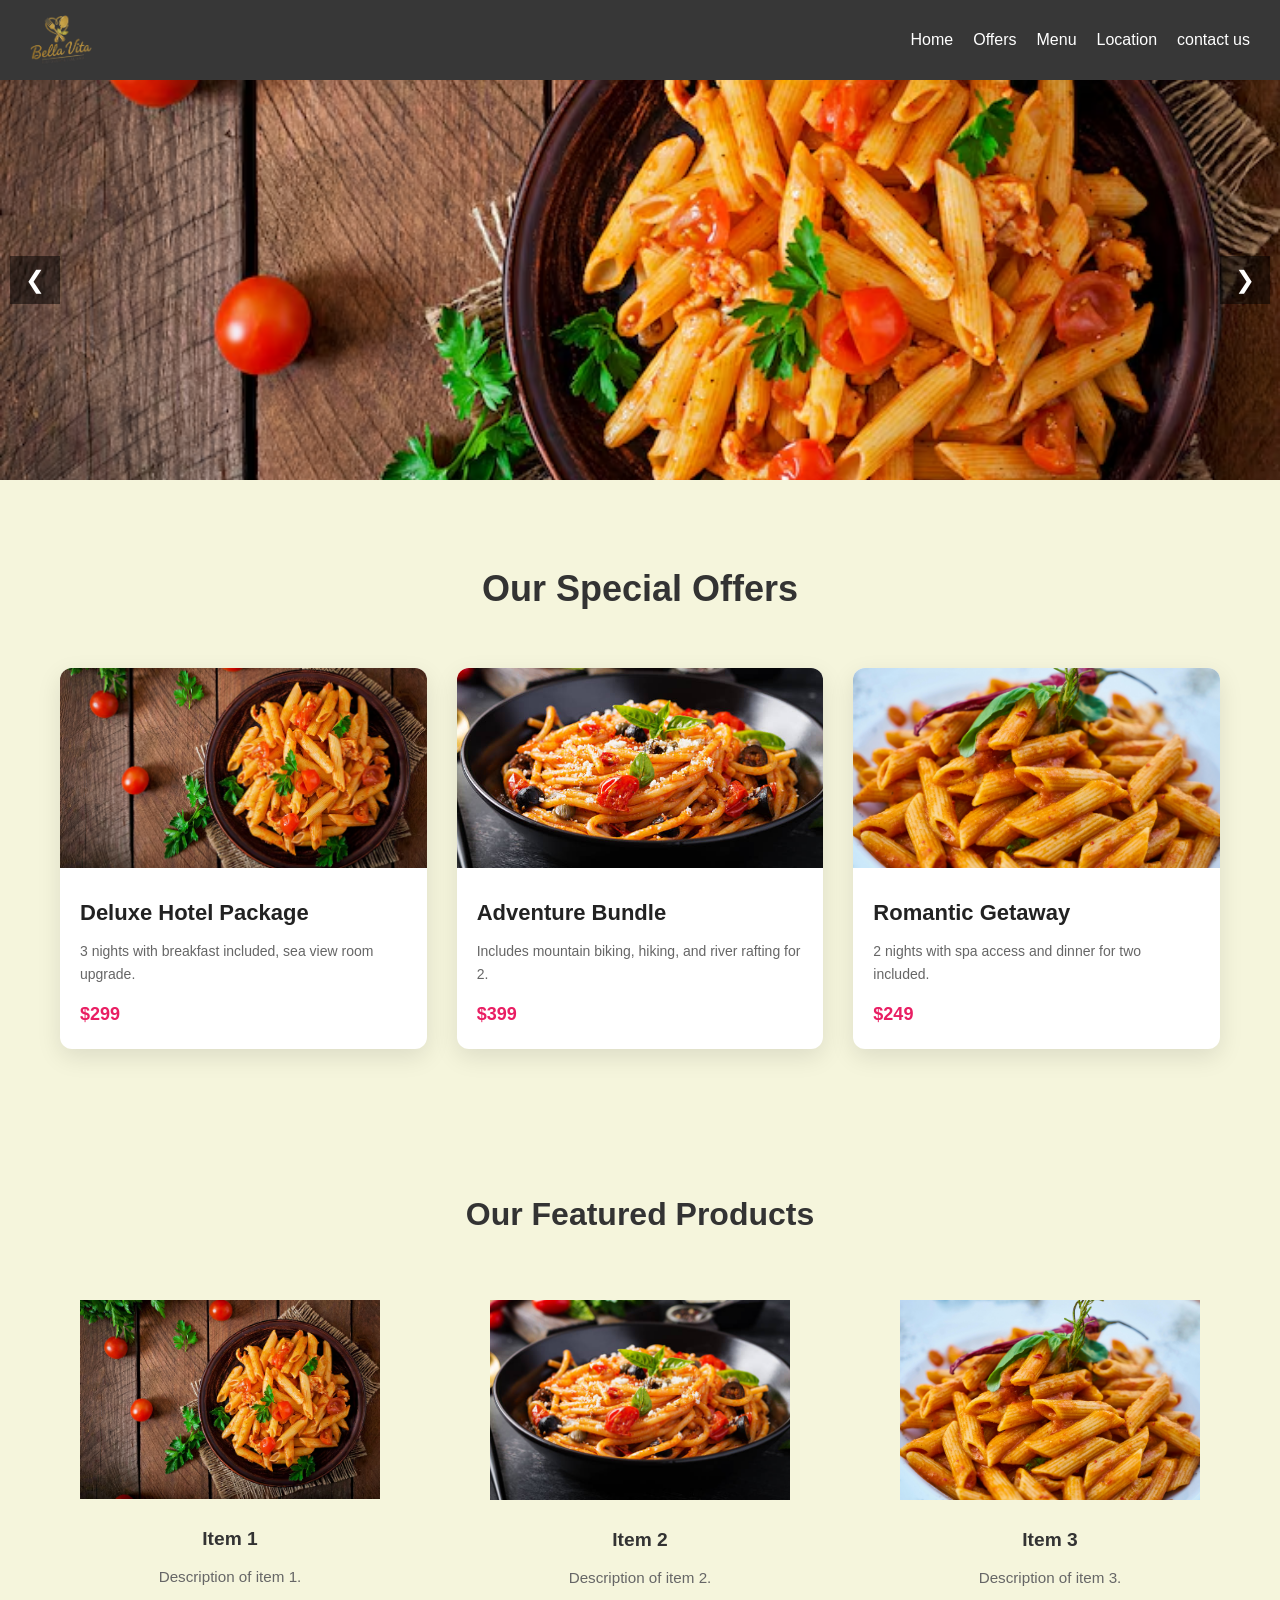
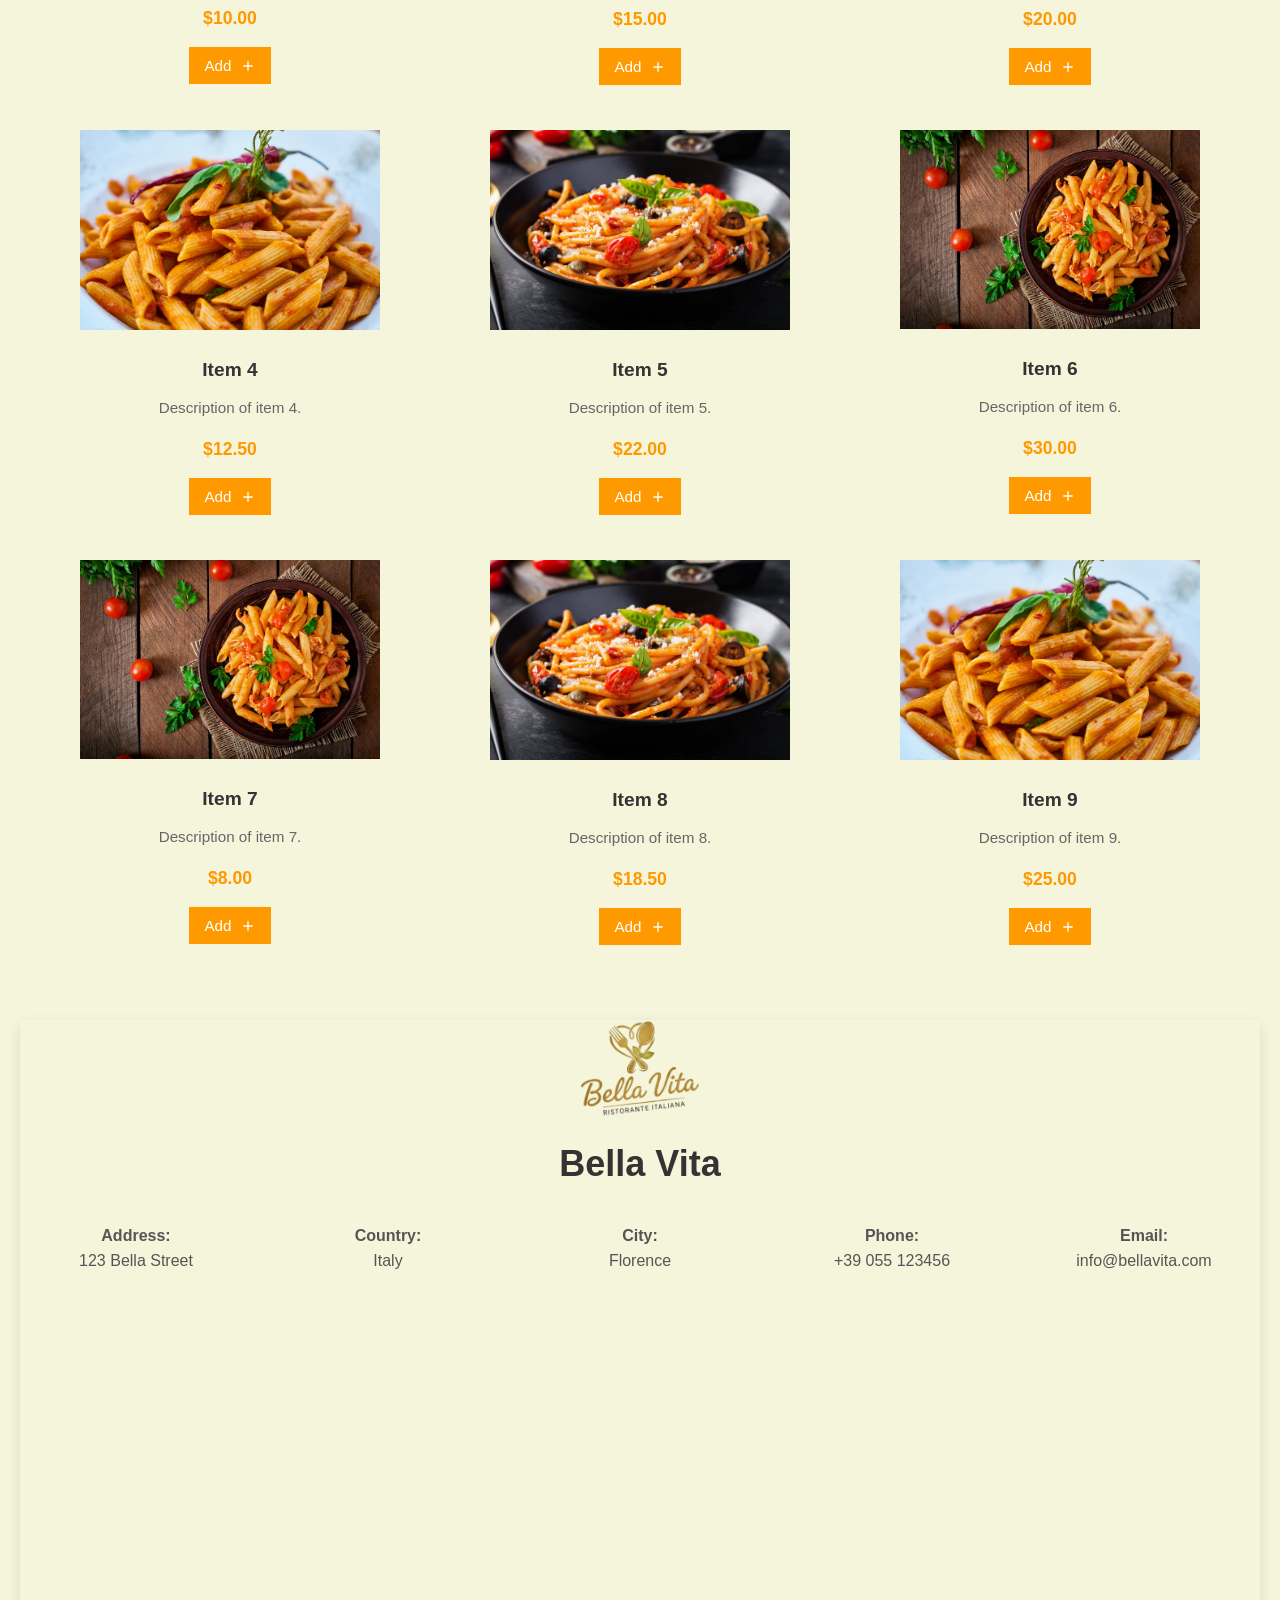
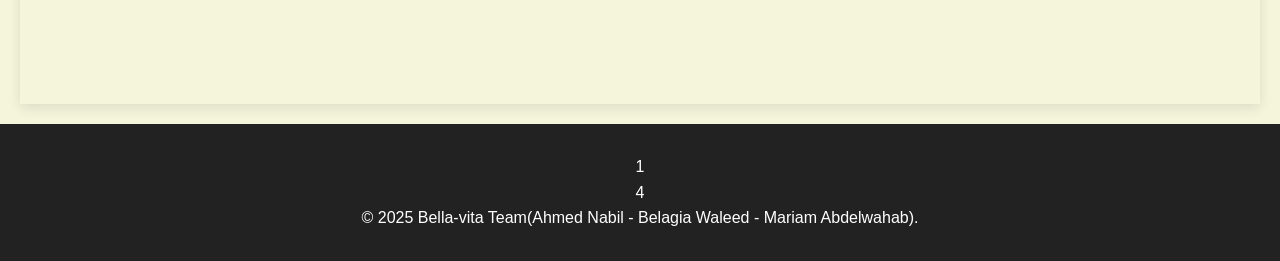
<file: Bella_vita/homepage.html>
<!DOCTYPE html>
<html lang="en">
<head>
  <meta charset="UTF-8" />
  <meta name="viewport" content="width=device-width, initial-scale=1.0"/>
  <title>Bella-vita</title>
  <link rel="stylesheet" href="style.css">
</head>
<body>
   
  <!-- Navbar -->
  <nav>
    
    <div class="logo">
  <img src="logo.jpg" alt="Logo" />
</div>
    <div class="nav-links">
      <a href="#slider">Home</a>
      <a href="#offers">Offers</a>
      <a href="#menu">Menu</a>
      <a href="#location">Location</a>
      <a href="#footer">contact us</a>
    </div>
  </nav>


   <div class="slider-container">
    <div class="slider" id="slider">
      <div class="slide">
        <img src="p1.jpg" alt="Image 1">
      </div>
      <div class="slide">
        <img src="p2.jpg" alt="Image 2">
      </div>
      <div class="slide">
        <img src="p3.jpg" alt="Image 3">
      </div>
    </div>

     <button class="nav-button prev" id="prevBtn">&#10094;</button>
    <button class="nav-button next" id="nextBtn">&#10095;</button>
  </div>
</div>








  <section id="offers" class="offers-section">
    <h2 class="offers-title">Our Special Offers</h2>
    <div class="offers-grid">
      
      <!-- Card 1 -->
      <div class="offer-card">
        <img src="p1.jpg" class="offer-image" alt="Offer Image">
        <div class="offer-content">
          <h3 class="offer-title">Deluxe Hotel Package</h3>
          <p class="offer-description">3 nights with breakfast included, sea view room upgrade.</p>
          <div class="offer-price">$299</div>
        </div>
      </div>

      <!-- Card 2 -->
      <div class="offer-card">
        <img src="p2.jpg" class="offer-image" alt="Offer Image">
        <div class="offer-content">
          <h3 class="offer-title">Adventure Bundle</h3>
          <p class="offer-description">Includes mountain biking, hiking, and river rafting for 2.</p>
          <div class="offer-price">$399</div>
        </div>
      </div>

      <!-- Card 3 -->
      <div class="offer-card">
        <img src="p3.jpg" class="offer-image" alt="Offer Image">
        <div class="offer-content">
          <h3 class="offer-title">Romantic Getaway</h3>
          <p class="offer-description">2 nights with spa access and dinner for two included.</p>
          <div class="offer-price">$249</div>
        </div>
      </div>

    </div>

  </section>





   <section id="menu" class="items-section-wrapper">
    
  <h2 class="offers-title">Our Featured Products</h2>

  <div class="items-section">
    <!-- 9 items go here -->
    <div class="item">
      <img src="p1.jpg" alt="Item 1" />
      <h3>Item 1</h3>
      <p class="description">Description of item 1.</p>
      <div class="price">$10.00</div>
      <button class="add-button">
        Add
        <svg viewBox="0 0 24 24">
          <path d="M19 13H13V19H11V13H5V11H11V5H13V11H19V13Z"/>
        </svg>
      </button>
    </div>

    <div class="item">
      <img src="p2.jpg" alt="Item 2" />
      <h3>Item 2</h3>
      <p class="description">Description of item 2.</p>
      <div class="price">$15.00</div>
      <button class="add-button">
        Add
        <svg viewBox="0 0 24 24">
          <path d="M19 13H13V19H11V13H5V11H11V5H13V11H19V13Z"/>
        </svg>
      </button>
    </div>

    <div class="item">
      <img src="p3.jpg" alt="Item 3" />
      <h3>Item 3</h3>
      <p class="description">Description of item 3.</p>
      <div class="price">$20.00</div>
      <button class="add-button">
        Add
        <svg viewBox="0 0 24 24">
          <path d="M19 13H13V19H11V13H5V11H11V5H13V11H19V13Z"/>
        </svg>
      </button>
    </div>

    <div class="item">
      <img src="p3.jpg" alt="Item 4" />
      <h3>Item 4</h3>
      <p class="description">Description of item 4.</p>
      <div class="price">$12.50</div>
      <button class="add-button">
        Add
        <svg viewBox="0 0 24 24">
          <path d="M19 13H13V19H11V13H5V11H11V5H13V11H19V13Z"/>
        </svg>
      </button>
    </div>

    <div class="item">
      <img src="p2.jpg" alt="Item 5" />
      <h3>Item 5</h3>
      <p class="description">Description of item 5.</p>
      <div class="price">$22.00</div>
      <button class="add-button">
        Add
        <svg viewBox="0 0 24 24">
          <path d="M19 13H13V19H11V13H5V11H11V5H13V11H19V13Z"/>
        </svg>
      </button>
    </div>

    <div class="item">
      <img src="p1.jpg" alt="Item 6" />
      <h3>Item 6</h3>
      <p class="description">Description of item 6.</p>
      <div class="price">$30.00</div>
      <button class="add-button">
        Add
        <svg viewBox="0 0 24 24">
          <path d="M19 13H13V19H11V13H5V11H11V5H13V11H19V13Z"/>
        </svg>
      </button>
    </div>

    <div class="item">
      <img src="p1.jpg" alt="Item 7" />
      <h3>Item 7</h3>
      <p class="description">Description of item 7.</p>
      <div class="price">$8.00</div>
      <button class="add-button">
        Add
        <svg viewBox="0 0 24 24">
          <path d="M19 13H13V19H11V13H5V11H11V5H13V11H19V13Z"/>
        </svg>
      </button>
    </div>

    <div class="item">
      <img src="p2.jpg" alt="Item 8" />
      <h3>Item 8</h3>
      <p class="description">Description of item 8.</p>
      <div class="price">$18.50</div>
      <button class="add-button">
        Add
        <svg viewBox="0 0 24 24">
          <path d="M19 13H13V19H11V13H5V11H11V5H13V11H19V13Z"/>
        </svg>
      </button>
    </div>

    <div class="item">
      <img src="p3.jpg" alt="Item 9" />
      <h3>Item 9</h3>
      <p class="description">Description of item 9.</p>
      <div class="price">$25.00</div>
      <button class="add-button">
        Add
        <svg viewBox="0 0 24 24">
          <path d="M19 13H13V19H11V13H5V11H11V5H13V11H19V13Z"/>
        </svg>
      </button>
    </div>
  </div>
</section>

<section id="location" class="bella-vita-section">
    <!-- Title and Logo -->
    <div class="header">
      <img src="logo.jpg" alt="Bella Vita Logo">
      <h1>Bella Vita</h1>
    </div>

    <!-- Contact Info -->
    <div class="info-row">
      <div class="info-item">
        <strong>Address:</strong><br>
        123 Bella Street
      </div>
      <div class="info-item">
        <strong>Country:</strong><br>
        Italy
      </div>
      <div class="info-item">
        <strong>City:</strong><br>
        Florence
      </div>
      <div class="info-item">
        <strong>Phone:</strong><br>
        +39 055 123456
      </div>
      <div class="info-item">
        <strong>Email:</strong><br>
        info@bellavita.com
      </div>
    </div>

    <!-- Embedded Google Map with Link Overlay -->
    <div class="map-container" onclick="window.open('https://www.google.com/maps/place/Florence,+Italy', '_blank')">
      <iframe 
        src="https://www.google.com/maps/embed?pb=!1m18!1m12!1m3!1d28888.704073094678!2d11.255813!3d43.769560!2m3!1f0!2f0!3f0!3m2!1i1024!2i768!4f13.1!3m3!1m2!1s0x132a540f6b6bc729%3A0xa00fefc2f74a480!2sFlorence%2C%20Italy!5e0!3m2!1sen!2sit!4v1630000000000!5m2!1sen!2sit" 
        allowfullscreen="" 
        loading="lazy" 
        referrerpolicy="no-referrer-when-downgrade">
      </iframe>
    </div>
 
 </section>

<footer id="footer" class="footer">
     <p>1</p>
      <p></p>
       <p></p>
        <p>4</p>
    <p>&copy; 2025 Bella-vita Team(Ahmed Nabil - Belagia Waleed - Mariam Abdelwahab).</p>
  </footer>

 
   <script src="script.js"></script>
</body>
</html>
</file>
<file: style.css>
/* Google Fonts to use in our website */
.playwrite-es-regular {
    font-family: "Playwrite ES", cursive;
    font-optical-sizing: auto;
    font-weight: 400;
    font-style: normal;
}

.berkshire-swash-regular {
    font-family: "Berkshire Swash", serif;
    font-weight: 400;
    font-style: normal;
}

/*Styling Applied on the Whole Page*/
body {
    margin: 0;
    padding: 0;
    font-family: "Berkshire Swash", serif;
    background-image: linear-gradient(#ebd6a78a), url('images/dish.jpg');
    background-size: cover;
    background-attachment: fixed;
    background-position: center;
    background-repeat: no-repeat;
    scroll-behavior: smooth;
    backdrop-filter: blur(5px);
    display: flex;
    flex-direction: column;
    min-height: 100vh;
}

html {
    scroll-behavior: smooth;
}

section {
    scroll-margin-top: 100px;
}

/*Header Section Styling*/
header {
    background-color: rgba(76, 56, 11, 0.616);
    display: flex;
    justify-content: space-between;
    align-items: center;
    height: 85px;
    padding: 15px 30px;
    box-shadow: 0 3px 12px rgba(0, 0, 0, 0.9);
    position: sticky;
    top: 0;
    z-index: 1000;
    backdrop-filter: blur(15px);
    flex-grow: 1;
}

#logo {
    width: 100px;
    height: 100px;
    margin-left: 20px;
}

/* Nav Bar Styling*/
nav a {
    text-decoration: none;
    color: rgb(185, 134, 15);
    font-size: 22px;
    padding: 0 15px;
    text-shadow: 1px 2px rgba(0, 0, 0, 0.9);
    transition: transform 0.3s ease, background-color 0.3s ease;
}

nav a:hover {
    background-color: rgba(250, 235, 215, 0.3);
    border-radius: 15px;
    transform: scale(1.05);
    box-shadow: 0 4px 8px rgba(0, 0, 0, 0.3);
}

.navbar {
    list-style: none;
    display: flex;
    gap: 20px;
    margin: 0;
    padding: 0;
}

.navbar li {
    position: relative;
    text-shadow: 1px 1px rgba(0, 0, 0, 0.9);
}

/* Dropdown content- from the Menu tab - Styling */
.dropdown-content {
    display: none;
    position: absolute;
    top: 100%;
    left: 0;
    background-color: rgba(76, 56, 11, 0.223);
    box-shadow: 0 4px 8px rgba(0, 0, 0, 0.1);
    min-width: 180px;
    z-index: 1000;
    padding: 10px 0;
    text-decoration: none;
}

.dropdown-content li {
    list-style: none;
    text-shadow: 1px 1px rgba(0, 0, 0, 0.9);
}

.dropdown-content li a {
    display: block;
    padding: 10px 15px;
    font-size: 20px;
}

.dropdown:hover .dropdown-content {
    display: block;
}

/* Hero Section Styling*/
main {
    /* margin: 30px; */
    border-radius: 15px;
    flex-grow: 1;
    /* border: #ded3ba8a solid 6px; */
}

.slider-container {
    width: 100%;
    height: 700px;
    position: relative;
    overflow: hidden;
}

.slider-images {
    display: flex;
    width: 300%;
    height: 100%;
    transition: transform 0.5s ease-in-out;
}

.slider-images img {
    width: calc(100% / 3);
    height: 100%;
    object-fit: cover;
}

.prev-btn,
.next-btn {
    position: absolute;
    top: 50%;
    transform: translateY(-50%);
    background-color: rgba(0, 0, 0, 0.5);
    color: white;
    border: none;
    padding: 10px 20px;
    font-size: 20px;
    cursor: pointer;
}

.prev-btn {
    left: 10px;
}

.next-btn {
    right: 10px;
}

.slider-dots {
    position: absolute;
    bottom: 10px;
    left: 50%;
    transform: translateX(-50%);
    display: flex;
}

.slider-dots span {
    width: 10px;
    height: 10px;
    border-radius: 50%;
    background-color: lightgray;
    margin: 0 5px;
    cursor: pointer;
}

.slider-dots span.active {
    background-color: gray;
}

/* Pop-up Styling */
.popup-overlay {
    position: fixed;
    top: 0;
    left: 0;
    width: 100%;
    height: 100%;
    background-color: rgba(0, 0, 0, 0.7);
    display: flex;
    justify-content: center;
    padding-top: 200px;
    align-items: flex-start;
    z-index: 1000;
    visibility: hidden;
    opacity: 0;
    transition: visibility 0s, opacity 0.5s ease;
}

.popup-overlay.show {
    visibility: visible;
    opacity: 1;
}

.popup-content {
    background-color: rgba(242, 231, 196, 0.778);
    padding: 80px;
    border-radius: 10px;
    text-align: center;
    position: relative;
    color: rgb(206, 155, 34);
    text-shadow: 1px 1px rgba(0, 0, 0, 0.9);
    box-shadow: 0 5px 5px rgba(0, 0, 0, 0.3);
    font-family: 'Berkshire Swash', serif;
    font-size: 46px;
    backdrop-filter: blur(10px);
    width: 30%;
}

.popup-btn {
    position: absolute;
    top: 0;
    right: 10px;
    font-size: 24px;
    cursor: pointer;
    color: #35291acc;
    text-shadow: 1px 1px rgba(0, 0, 0, 0.9);
    padding-top: 10px;
    padding-right: 10px;
    font-weight: bold;
    background-color: #b9860f;
    color: #786538;
    border: #a1740d;
}


/* Offers Section Styling*/
.offers-section {
    padding: 60px 30px;
    text-align: center;
    background-color: #fff8ec38;
    margin: 30px;
    border-radius: 15px;
    /* border: #ded3ba8a solid 2px; */
    border: #ebd6a78a solid 2px;
}

.offers-banner {
    background: linear-gradient(90deg, rgba(72, 48, 48, 0.862), rgba(185, 134, 15, 0.77));
    color: #fff;
    padding: 20px;
    border-radius: 12px;
    margin-bottom: 40px;
    animation: slideBanner 10s linear infinite;
}

.offers-banner h2 {
    font-size: 28px;
    margin: 0;
    /* text-shadow: 2px 2px rgba(0, 0, 0, 0.2); */
    text-shadow: 9px 0px rgba(0, 0, 0, 1);
}

@keyframes slideBanner {
    0% {
        background-position: 0%;
    }

    100% {
        background-position: 100%;
    }
}

.offers-grid {
    display: flex;
    flex-wrap: wrap;
    justify-content: center;
    gap: 30px;
    /* background-color: #9c826268; */
    backdrop-filter: blur(5px);
    margin: 30px;
    border-radius: 15px;
    /* border: #c6b7968a solid 6px; */
    background-color: #eae0c82a;
}

.offer-card {
    background-color: #efd49497;
    border-radius: 15px;
    box-shadow: 0 4px 12px rgba(0, 0, 0, 0.1);
    padding: 25px;
    width: 280px;
    transition: opacity 0.8s ease, transform 0.8s ease;
    opacity: 0;
    transform: translateY(30px);
    border: #b9860f8a solid 2px;
    box-shadow: #75581f 0px 2px 3px;
}

.offer-card.visible {
    opacity: 1;
    transform: translateY(0);
}

.offer-card:hover {
    transform: scale(1.05);
    transition: transform 0.3s;
    background-color: #fdf8f2b6;
}

.offer-card h3 {
    font-size: 32px;
    /* color: #d8ab70; */
    color: rgb(185, 134, 15);
    margin-bottom: 10px;
    text-shadow: 5px 2px rgba(0, 0, 0, 0.9);
}

.offer-card p {
    font-size: 16px;
    color: #555;
    margin-bottom: 15px;
    text-shadow: 1px 1px rgba(0, 0, 0, 0.9);
}

.offer-card .tag {
    display: inline-block;
    background-color: #a89057;
    color: #fff;
    padding: 5px 12px;
    border-radius: 20px;
    font-size: 13px;
    margin-bottom: 15px;
}

.offer-card button {
    /* background-color: #b9860f;
    color: #fff; */
    background-color: #cea443bc;
    color: #fff;
    box-shadow: #75581f 0px 2px 3px;
    border: none;
    padding: 10px 18px;
    border-radius: 8px;
    font-size: 15px;
    cursor: pointer;
    transition: background-color 0.3s ease;
}

.offer-card button:hover {
    background-color: #a1740d;
    transform: scale(1.05);
    transition: transform 0.3s;
}

.countdown {
    font-size: 16px;
    color: #b9860f;
    margin-bottom: 10px;
    font-weight: bold;
}

/* Menu Sections Styling*/
.menu-section {
    padding: 60px 30px;
    background-color: #fffdf82a;
    font-family: 'Segoe UI', sans-serif;
    margin: 30px;
    border-radius: 15px;
    border: #ebd6a78a solid 2px;
}

.menu-header {
    text-align: center;
    margin-bottom: 20px;
    align-items: center;
}

.menu-banner {
    font-family: "Berkshire Swash", serif;
    font-size: 25px;
    color: #b9860f;
    margin-bottom: 30px;
    display: inline-block;
    padding-bottom: 5px;
    text-align: center;
    align-items: center;
    /* text-shadow: 2px 2px rgba(0, 0, 0, 0.2); */
    text-shadow: 1px 1px rgba(0, 0, 0, 0.9);
    background-color: rgba(236, 227, 205, 0.4);
    border-radius: 15px;
    box-shadow: 2px 2px 4px #b9860f8a;
    backdrop-filter: blur(5px);
    border: #b9860f8a solid 2px;
    padding: 10px 20px;
}


.menu-wrapper {
    display: grid;
    grid-template-columns: repeat(auto-fit, minmax(350px, 1fr));
    gap: 30px;
}

.menu-category {
    /* background-color: rgba(54, 38, 38, 0.89); */
    background-color: rgba(54, 38, 38, 0.511);
    border: 1px solid #eee0c3;
    border-radius: 12px;
    padding: 30px;
    box-shadow: 0 4px 12px rgba(0, 0, 0, 0.05);
    transition: transform 0.3s ease;
    scroll-margin-top: 100px;
    border: #b9860f8a solid 4px;
    backdrop-filter: blur(35px);
}

.menu-category:hover {
    transform: translateY(-5px);
    background-color: #f5d88f7a;
    backdrop-filter: blur(5px);
}

.menu-category h2 {
    font-family: "Berkshire Swash", serif;
    font-size: 30px;
    font-weight: bold;
    color: #b9860f;
    margin-bottom: 20px;
    border-bottom: 2px solid #b9860f;
    display: inline-block;
    padding-bottom: 5px;
    text-shadow: 1px 1px rgba(0, 0, 0, 0.9);
}

.menu-category ul {
    list-style: none;
    padding: 0;
    margin: 0;
}

.menu-category li {
    margin-bottom: 15px;
    font-size: 16px;
    color: #f6e5e5;
    line-height: 1.5;
    font-family: "Berkshire Swash", serif;
    /* text-shadow: 2px 2px rgba(0, 0, 0, 0.2); */
    text-shadow: 1px 1px rgba(0, 0, 0, 0.9);
}

.menu-category li strong {
    display: block;
    font-size: 24px;
    color: #c18c31;
    margin-bottom: 5px;
    text-shadow: none;
    text-shadow: 1px 1px rgba(0, 0, 0, 0.9);
}

/* Menu Section Details Styling*/
.menu-section-details {
    padding: 0 20px;
    background-color: #fffdf852;
    margin: 30px;
    border-radius: 15px;
    border: #ebd6a78a solid 4px;
    scroll-margin-top: 150px;
}

.menu-section-details h2 {
    font-size: 32px;
    color: #e4b64d;
    margin-bottom: 20px;
    padding-bottom: 10px;
    /* background-color: #fffdf852; */
    background-color: rgba(76, 56, 11, 0.289);
    backdrop-filter: blur(10px);
    border-radius: 15px;
    text-align: center;
    position: sticky;
    top: 0;
    z-index: 500;
    border: #b9860f8a solid 5px;
    text-shadow: 1px 1px rgba(0, 0, 0, 0.9);
}

.scroll-container {
    display: flex;
    overflow-x: auto;
    gap: 20px;
    padding-bottom: 10px;
    border-radius: 15px;
    scroll-snap-type: x mandatory;
    scrollbar-width: none;
}

.scroll-container::-webkit-scrollbar {
    display: none;
}

.menu-card {
    flex: 0 0 auto;
    width: 220px;
    /* background-color: rgba(236, 227, 205, 0.4); */
    background-color: rgba(76, 56, 11, 0.289);
    border-radius: 12px;
    box-shadow: 0 4px 10px rgba(0, 0, 0, 0.1);
    padding: 15px;
    scroll-snap-align: start;
    text-align: center;
    transition: transform 0.3s ease;
    border: #b9860f8a solid 4px;
    backdrop-filter: blur(10px);
}

.menu-card:hover {
    transform: translateY(-5px) scale(1.05);
    background-color: rgba(242, 238, 230, 0.658);
    border-radius: 15px;
}

.menu-card img {
    width: 100%;
    height: 140px;
    object-fit: cover;
    border-radius: 8px;
}

.menu-card h3 {
    margin-top: 10px;
    font-size: 24px;
    /* color: #b08b36; */
    color: #e4b74db6;
    /* color: #75581f; */
    text-shadow: 1px 1px rgba(0, 0, 0, 0.9);
}

.menu-card p {
    font-size: 14px;
    /* color: #b08b36; */
    color: #514321b6;
    text-shadow: 1px 1px rgba(0, 0, 0, 0.9);
}


button {
    /* background-color: #8b650d; */
    /* background-color: #e4b74db6; */
    background-color: #cea443bc;
    color: #fff;
    /* border: #a1740d solid 2px; */
    border: none;
    box-shadow: #75581f 0px 2px 3px;
    padding: 10px 18px;
    border-radius: 8px;
    font-size: 15px;
    cursor: pointer;
    transition: background-color 0.3s ease;
    margin-top: 10px;
}

button:hover {
    background-color: #a1740d;
    transform: scale(1.05);
    transition: transform 0.3s;
}

/* Location Section Styling*/
.location-section {
    padding: 30px 30px;
    background-color: #fdf8f285;
    text-align: center;
    backdrop-filter: blur(5px);
    border: #e6e0d18a solid 5px;
    margin: 30px;
    border-radius: 15px;
}

.location-section h2 {
    font-size: 32px;
    color: #b9860f;
    margin-bottom: 10px;
    text-shadow: 1px 1px rgba(0, 0, 0, 0.9);
}

.location-section p {
    font-size: 22px;
    color: #3e2c2c;
    margin-bottom: 20px;
    text-shadow: 1px 1px rgba(0, 0, 0, 0.9);
}

.map-container {
    width: 100%;
    max-width: 1000px;
    margin: 0 auto;
    border-radius: 12px;
    overflow: hidden;
    box-shadow: 0 4px 12px rgba(0, 0, 0, 0.1);
    border: #b9860f8a solid 3px;
}

.map-container iframe {
    width: 100%;
    height: 450px;
    border: none;
    display: block;
}

/* Orders-section " With the Order-form " Styling */
.orders-section {
    padding: 60px 30px;
    background-color: #fffdf84d;
    font-family: 'Berkshire Swash', serif;
    margin: 30px;
    border-radius: 15px;
    border: #f5f0e68a solid 6px;
}

.orders-banner {
    text-align: center;
    margin-bottom: 40px;
}

.orders-banner h2 {
    font-size: 34px;
    color: #b9860f;
    margin-bottom: 10px;
    text-shadow: 1px 1px rgba(0, 0, 0, 0.9);
}

.orders-banner p {
    font-size: 24px;
    color: #555;
    text-shadow: 1px 1px rgba(0, 0, 0, 0.9);
}

.order-form {
    max-width: 600px;
    margin: 0 auto;
    background-color: #fdf8f26a;
    padding: 30px;
    padding-right: 60px;
    border-radius: 12px;
    box-shadow: 0 4px 12px rgba(0, 0, 0, 0.05);
    backdrop-filter: blur(10px);
}

.form-group {
    margin-bottom: 20px;
    text-align: left;
}

.form-group label {
    display: block;
    font-weight: bold;
    margin-bottom: 8px;
    color: #3e2c2c;
}

.form-group input,
.form-group select,
.form-group textarea {
    width: 100%;
    padding: 10px 12px;
    border: 1px solid #eee0c3;
    border-radius: 8px;
    font-size: 15px;
    background-color: #fff;
}

.order-form button {
    background-color: #b9860f;
    color: #fff;
    border: none;
    padding: 12px 24px;
    border-radius: 8px;
    font-size: 16px;
    cursor: pointer;
    transition: background-color 0.3s ease;
    width: 100%;
    margin-left: 12px;
}

.order-form button:hover {
    background-color: #a1740d;
}

/* Footer Styling*/
footer {
    background-color: rgba(76, 56, 11, 0.616);
    backdrop-filter: blur(15px);
    color: #fff;
    text-align: center;
    padding: 20px 30px;
    margin-bottom: 0;
    box-shadow: 0 -3px 12px rgba(0, 0, 0, 0.9);
    bottom: 0;
    top: 200px;
    position: relative;
    z-index: 100;
    flex-grow: 1;
}

footer p {
    margin: 5px 0;
    font-size: 14px;
    color: #afaca2;
}

footer a {
    color: #f3e5c290;
    text-shadow: 0 1px 3px rgba(0, 0, 0, 0.9);
    text-decoration: none;
    transition: color 0.3s ease;
}

footer a:hover {
    color: #f5d88f;
}

.item-row {
    display: flex;
    justify-content: space-between;
    align-items: center;
}

.item-row strong {
    font-size: 18px;
    color: #6c4f1e;
}

.price {
    font-size: 16px;
    color: #b9860f;
    font-weight: bold;
}

/*Making The Page Responsive*/
@media (max-width: 768px) {

    html,
    body {
        height: 100%;
        margin: 0;
        padding: 0;
        font-family: sans-serif;
        width: 100vw;
        margin-right: 0;
        /* margin-left: 3vw; */
    }

    body {
        display: flex;
        flex-direction: column;
    }

    .popup-overlay {
        width: 112vw;
        height: 1825vh;
        font-size: small;
    }

    .popup-content {
        width: 50%;
        font-size: 24px;
    }

    .main-container {
        flex-grow: 1;
        width: 100vw;
    }

    .menu-banner {
        font-size: 24px;
        padding: 15px;
    }

    .menu-wrapper {
        grid-template-columns: 1fr;
    }

    .slider-container {
        height: 400px;
    }

    .slider-images img {
        height: 100%;
    }

    header {
        flex-direction: column;
        height: auto;
        padding: 10px 20px;
        width: 112vw;
        box-sizing: border-box;
        margin-right: 0;
    }

    #logo {
        width: 80px;
        height: 80px;
        margin: 0;
        margin-bottom: 10px;
    }

    .hero-section {
        width: 112vw;
        margin-right: 0;
    }

    nav a {
        font-size: 14px;
        padding: 0 10px;
    }

    .offers-section {
        /* margin-left: 15vw; */
        margin-right: 0;
    }

    .offer-card {
        font-size: 12vw;
    }

    .offer-card:hover {
        transform: scale(1.05);
        transition: transform 0.3s;
        background-color: #fdf8f2b6;
    }

    .menu-section {
        margin-right: 0;
    }

    .menu-section-details {
        margin-right: 0;
    }

    .menu-card:hover {
        transform: translateY(-5px) scale(1.05);
        background-color: rgba(242, 238, 230, 0.658);
        border-radius: 15px;
    }

    .location-section {
        margin-right: 0;
    }

    .orders-section {
        margin-right: 0;
    }

    .order-form {
        padding: 20px;
    }

    .order-form button {
        margin-left: 0;
    }

    .location-section iframe {
        height: 300px;
    }

    .menu-category:hover {
        transform: translateY(-5px);
        background-color: #f5d88f7a;
        backdrop-filter: blur(5px);
    }

    .order-form {
        padding: 20px;
    }

    .order-form button {
        margin-left: 0;
    }

    .form-group input,
    .form-group select,
    .form-group textarea {
        font-size: 14px;
        padding: 5px;
        margin-right: 20px;
    }

    footer {
        width: 100vw;
        margin-left: 0;
        padding: 15px 20px;
    }

}
</file>
<file: group-project-updated/style.css>
/* Google Fonts to use in our website */
.playwrite-es-regular {
    font-family: "Playwrite ES", cursive;
    font-optical-sizing: auto;
    font-weight: 400;
    font-style: normal;
}

.berkshire-swash-regular {
    font-family: "Berkshire Swash", serif;
    font-weight: 400;
    font-style: normal;
}

/*Styling Applied on the Whole Page*/
body {
    margin: 0;
    padding: 0;
    font-family: "Berkshire Swash", serif;
    background-image: linear-gradient(#ebd6a78a), url('images/dish.jpg');
    background-size: cover;
    background-attachment: fixed;
    background-position: center;
    background-repeat: no-repeat;
    scroll-behavior: smooth;
    backdrop-filter: blur(5px);
    display: flex;
    flex-direction: column;
    min-height: 100vh;
}

html {
    scroll-behavior: smooth;
}

section {
    scroll-margin-top: 50px;
}

/*Header Section Styling*/
header {
    background-color: rgb(58, 43, 7);
    display: flex;
    justify-content: space-between;
    align-items: center;
    height: 80px;
    padding: 15px 30px;
    box-shadow: 0 3px 12px rgba(0, 0, 0, 0.9);
    position: sticky;
    top: 0;
    z-index: 1000;

    flex-grow: 1;
}

#logo {
    width: 90px;
    height: 90px;
    margin-left: 20px;
}

/* Nav Bar Styling*/
nav a {
    text-decoration: none;
    color: rgb(185, 134, 15);
    font-size: 22px;
    padding: 0 15px;
    text-shadow: 1px 2px rgba(0, 0, 0, 0.9);
    transition: transform 0.3s ease, background-color 0.3s ease;
}

nav a:hover {
    background-color: rgba(250, 235, 215, 0.3);
    border-radius: 15px;
    transform: scale(1.05);
    box-shadow: 0 4px 8px rgba(0, 0, 0, 0.3);
}

.navbar {
    list-style: none;
    display: flex;
    gap: 20px;
    margin: 0;
    padding: 0;
}

.navbar li {
    position: relative;
    font-family: "Berkshire Swash", serif;
    text-shadow: 1px 1px rgba(0, 0, 0, 0.9);
}

/* Dropdown content- from the Menu tab - Styling */
.dropdown-content {
    display: none;
    position: absolute;
    top: 100%;
    left: 0;
    background-color: rgba(76, 56, 11, 0.223);
    box-shadow: 0 4px 8px rgba(0, 0, 0, 0.1);
    min-width: 180px;
    z-index: 1000;
    padding: 10px 0;
    text-decoration: none;
}

.dropdown-content li {
    list-style: none;
    text-shadow: 1px 1px rgba(0, 0, 0, 0.9);
}

.dropdown-content li a {
    display: block;
    padding: 10px 15px;
    font-size: 20px;
}

.dropdown:hover .dropdown-content {
    display: block;
}

/* Hero Section Styling*/
main {
    /* margin: 30px; */
    border-radius: 15px;
    flex-grow: 1;
    /* border: #ded3ba8a solid 6px; */
}

.slider-container {
    width: 100%;
    height: 650px;
    position: relative;
    overflow: hidden;
}

.slider-images {
    display: flex;
    width: 300%;
    height: 100%;
    transition: transform 0.5s ease-in-out;
}

.slider-images img {
    width: calc(100% / 3);
    height: 100%;
    object-fit: cover;
}

.prev-btn,
.next-btn {
    position: absolute;
    top: 50%;
    transform: translateY(-50%);
    background-color: rgba(0, 0, 0, 0.5);
    color: white;
    border: none;
    padding: 10px 20px;
    font-size: 20px;
    cursor: pointer;
}

.prev-btn {
    left: 10px;
}

.next-btn {
    right: 10px;
}

.slider-dots {
    position: absolute;
    bottom: 10px;
    left: 50%;
    transform: translateX(-50%);
    display: flex;
}

.slider-dots span {
    width: 10px;
    height: 10px;
    border-radius: 50%;
    background-color: lightgray;
    margin: 0 5px;
    cursor: pointer;
}

.slider-dots span.active {
    background-color: gray;
}

/* Pop-up Styling */
.popup-overlay {
    position: fixed;
    top: 0;
    left: 0;
    width: 100%;
    height: 100%;
    background-color: rgba(0, 0, 0, 0.7);
    display: flex;
    justify-content: center;
    padding-top: 200px;
    align-items: flex-start;
    z-index: 1000;
    visibility: hidden;
    opacity: 0;
    transition: visibility 0s, opacity 0.5s ease;
}

.popup-overlay.show {
    visibility: visible;
    opacity: 1;
}

.popup-content {
    background-color: rgba(242, 231, 196, 0.778);
    padding: 80px;
    border-radius: 10px;
    text-align: center;
    position: relative;
    color: rgb(206, 155, 34);
    text-shadow: 1px 1px rgba(0, 0, 0, 0.9);
    box-shadow: 0 5px 5px rgba(0, 0, 0, 0.3);
    font-family: 'Berkshire Swash', serif;
    font-size: 46px;
    backdrop-filter: blur(10px);
    /* width: 30%; */
}

.popup-btn {
    position: absolute;
    top: 0;
    right: 10px;
    font-size: 24px;
    cursor: pointer;
    color: #35291acc;
    text-shadow: 1px 1px rgba(0, 0, 0, 0.9);
    padding-top: 10px;
    padding-right: 10px;
    font-weight: bold;
    background-color: #b9860f;
    color: #786538;
    border: #a1740d;
}


/* Offers Section Styling*/
.container {
    padding: 0 20px;
    background-color: #fffdf852;
    margin: 30px;
    margin-left: 100px !important;
    border-radius: 15px;
    border: #ebd6a78a solid 4px;
    scroll-margin-top: 150px;
}

.container h2 {
    margin-top: 10px;
    font-size: 32px;
    color: #e4b64d;
    margin-bottom: 20px;
    padding-bottom: 10px;
    /* background-color: #fffdf852; */
    background-color: rgba(76, 56, 11, 0.289);
    backdrop-filter: blur(10px);
    border-radius: 15px;
    text-align: center;
    position: sticky;
    top: 0;
    z-index: 500;
    border: #b9860f8a solid 5px;
    text-shadow: 1px 1px rgba(0, 0, 0, 0.9);
}

.card-body {
    background-color: rgba(207, 178, 144, 0.653);
    /* background-color: rgba(76, 56, 11, 0.289); */
}

.card {
    box-shadow: 0 4px 12px rgba(63, 37, 3, 0.445);
    border: none;
    transition: transform 0.3s ease, box-shadow 0.3s ease;
}

.card:hover {
    transform: scale(1.1);
    box-shadow: 0 6px 16px #e4b64d;
    background-color: rgba(255, 253, 249, 0.942);
    border-radius: 15px;
}

.btn-success {
    box-shadow: #75581f 0px 2px 3px;
    background-color: #cea443bc !important;
    border: none !important;
    font-size: medium !important;
    font-weight: bold !important;
}

.btn-success:hover {
    background-color: beige !important;
    color: #a1740d;
}

h2 {
    text-shadow: 2px 2px 5px rgb(37, 0, 0) !important;
    font-style: italic !important;
    font-weight: bold !important;
    color: goldenrod !important;
    letter-spacing: 3px !important;
}

.countdown-wrapper {
    display: flex;
    gap: 10px;
    justify-content: center;
    align-items: center;
    margin-top: 20px;
    margin-bottom: 20PX;
    flex-wrap: wrap;
}

.time-box {
    background-color: #f8f9fa;
    border: 2px solid #e4b64d;
    box-shadow: #75581f 0px 2px 3px;
    border-radius: 8px;
    padding: 10px 15px;
    text-align: center;
    min-width: 60px;
    font-family: 'Arial', sans-serif;
}

.time-box span {
    display: block;
    font-size: 24px;
    font-weight: bold;
    color: #e4b64d;
}

.time-box small {
    font-size: 14px;
    color: #e4b64d;
}





/* Menu Sections Styling*/
.menu-section {
    padding: 60px 30px;
    background-color: #fffdf82a;
    font-family: 'Segoe UI', sans-serif;
    margin: 30px;
    border-radius: 15px;
    border: #ebd6a78a solid 2px;
}

.menu-header {
    text-align: center;
    margin-bottom: 20px;
    align-items: center;
}

.menu-banner {
    font-family: "Berkshire Swash", serif;
    font-size: 25px;
    color: #b9860f;
    margin-bottom: 30px;
    display: inline-block;
    padding-bottom: 5px;
    text-align: center;
    align-items: center;
    /* text-shadow: 2px 2px rgba(0, 0, 0, 0.2); */
    text-shadow: 1px 1px rgba(0, 0, 0, 0.9);
    background-color: rgba(236, 227, 205, 0.4);
    border-radius: 15px;
    box-shadow: 2px 2px 4px #b9860f8a;
    backdrop-filter: blur(5px);
    border: #b9860f8a solid 2px;
    padding: 10px 20px;
}


.menu-wrapper {
    display: grid;
    grid-template-columns: repeat(auto-fit, minmax(350px, 1fr));
    gap: 30px;
}

.menu-category {
    /* background-color: rgba(54, 38, 38, 0.89); */
    background-color: rgba(54, 38, 38, 0.511);
    border: 1px solid #eee0c3;
    border-radius: 12px;
    padding: 30px;
    box-shadow: 0 4px 12px rgba(0, 0, 0, 0.05);
    transition: transform 0.3s ease;
    scroll-margin-top: 100px;
    border: #b9860f8a solid 4px;
    backdrop-filter: blur(35px);
}

.menu-category:hover {
    transform: translateY(-5px);
    background-color: #f5d88f7a;
    backdrop-filter: blur(5px);
}

.menu-category h2 {
    font-family: "Berkshire Swash", serif;
    font-size: 30px;
    font-weight: bold;
    color: #b9860f;
    margin-bottom: 20px;
    border-bottom: 2px solid #b9860f;
    display: inline-block;
    padding-bottom: 5px;
    text-shadow: 1px 1px rgba(0, 0, 0, 0.9);
}

.menu-category ul {
    list-style: none;
    padding: 0;
    margin: 0;
}

.menu-category li {
    margin-bottom: 15px;
    font-size: 16px;
    color: #f6e5e5;
    line-height: 1.5;
    font-family: "Berkshire Swash", serif;
    /* text-shadow: 2px 2px rgba(0, 0, 0, 0.2); */
    text-shadow: 1px 1px rgba(0, 0, 0, 0.9);
}

.menu-category li strong {
    display: block;
    font-size: 24px;
    color: #c18c31;
    margin-bottom: 5px;
    text-shadow: none;
    text-shadow: 1px 1px rgba(0, 0, 0, 0.9);
}

/* Menu Section Details Styling*/
.menu-section-details {
    padding: 20px 20px;
    background-color: #fffdf852;
    margin: 30px;
    border-radius: 15px;
    border: #ebd6a78a solid 4px;
    scroll-margin-top: 150px;
}

.menu-section-details h2 {
    font-size: 32px;
    color: #e4b64d;
    margin-bottom: 20px;
    padding-bottom: 10px;
    /* background-color: #fffdf852; */
    background-color: rgba(76, 56, 11, 0.289);
    backdrop-filter: blur(10px);
    border-radius: 15px;
    text-align: center;
    position: sticky;
    top: 0;
    z-index: 500;
    border: #b9860f8a solid 5px;
    text-shadow: 1px 1px rgba(0, 0, 0, 0.9);
}


.scroll-container {
    display: flex;
    overflow-x: auto;
    gap: 20px;
    padding-bottom: 10px;
    border-radius: 15px;
    scroll-snap-type: x mandatory;
    scrollbar-width: none;
}

.scroll-container::-webkit-scrollbar {
    display: none;
}

.menu-card {
    flex: 0 0 auto;
    width: 220px;
    position: relative;
    padding-bottom: 80px;
    /* background-color: rgba(236, 227, 205, 0.4); */
    background-color: rgba(76, 56, 11, 0.289);
    border-radius: 12px;
    box-shadow: 0 4px 10px rgba(0, 0, 0, 0.1);
    padding: 15px;
    scroll-snap-align: start;
    text-align: center;
    transition: transform 0.3s ease;
    border: #b9860f8a solid 4px;
    backdrop-filter: blur(10px);
}


.menu-card:hover {
    transform: translateY(-5px) scale(1.05);
    background-color: rgba(242, 238, 230, 0.658);
    border-radius: 15px;
}

.menu-card img {
    width: 100%;
    height: 140px;
    object-fit: cover;
    border-radius: 8px;
}

.menu-card h3 {
    margin-top: 10px;
    font-size: 24px;
    /* color: #b08b36; */
    color: #e4b74db6;
    /* color: #75581f; */
    text-shadow: 1px 1px rgba(0, 0, 0, 0.9);
}

.menu-card p {
    font-size: 14px;
    /* color: #b08b36; */
    color: #514321b6;
    text-shadow: 1px 1px rgba(0, 0, 0, 0.9);
    margin-bottom: 60px;
}


.menu-card button {
    /* background-color: #8b650d; */
    /* background-color: #e4b74db6; */
    background-color: #cea443bc;
    color: #fff;
    position: absolute;
    bottom: 10px;
    /* top: 20px; */
    left: 22%;
    right: 22%;
    bottom: 3%;
    top: 85%;
    /* transform: translateX(-50%); */
    /* height: 50px; */
    /* border: #a1740d solid 2px; */
    border: none;
    box-shadow: #75581f 0px 2px 3px;
    padding: 10px 18px;
    border-radius: 10px;
    font-size: 15px;
    cursor: pointer;
    transition: background-color 0.3s ease;


}

button:hover {
    background-color: #a1740d;
    transform: scale(1.05);
    transition: transform 0.3s;
}

/* Location Section Styling*/
.location-section {
    padding: 30px 30px;
    background-color: #fdf8f285;
    text-align: center;
    backdrop-filter: blur(5px);
    border: #e6e0d18a solid 5px;
    margin: 30px;
    border-radius: 15px;
}

.location-section h2 {
    font-size: 32px;
    color: #b9860f;
    margin-bottom: 10px;
    text-shadow: 1px 1px rgba(0, 0, 0, 0.9);
}

.location-section p {
    font-size: 22px;
    color: #3e2c2c;
    margin-bottom: 20px;
    text-shadow: 1px 1px rgba(0, 0, 0, 0.9);
}

.map-container {
    width: 100%;
    max-width: 1000px;
    margin: 0 auto;
    border-radius: 12px;
    overflow: hidden;
    box-shadow: 0 4px 12px rgba(0, 0, 0, 0.1);
    border: #b9860f8a solid 3px;
}

.map-container iframe {
    width: 100%;
    height: 450px;
    border: none;
    display: block;
}

/* location */

@keyframes fadeInUp {
    from {
        opacity: 0;
        transform: translateY(30px);
    }

    to {
        opacity: 1;
        transform: translateY(0);
    }
}

.header {
    text-align: center;
    margin-bottom: 30px;
}

.header h1 {
    font-size: 36px;
    margin: 10px 0;
    color: #333;
}

.header img {
    max-width: 120px;
    height: auto;
}

.info-row {
    display: flex;
    flex-wrap: wrap;
    justify-content: center;
    gap: 20px;
    text-align: center;
    margin-bottom: 30px;
}

.info-item {
    flex: 1 1 200px;
    min-width: 150px;
    color: #b9860f;
}

.map-container {
    width: 100%;
    max-width: 100%;
    overflow: hidden;
    border-radius: 10px;
    position: relative;
    cursor: pointer;
    transition: transform 0.3s ease;
}

.map-container:hover {
    transform: scale(1.01);
}

.map-overlay-link {
    position: absolute;
    top: 0;
    left: 0;
    width: 100%;
    height: 100%;
    z-index: 2;
}

iframe {
    width: 100%;
    height: 400px;
    border: none;
    display: block;
}

@media (max-width: 600px) {
    .header h1 {
        font-size: 24px;
    }

    .info-row {
        display: block;
        /* flex-direction: row; */
        /* align-items: center; */
        font-size: 12px;
    }

}

/* review-section " With the Review-form " Styling */
.review-section {
    padding: 60px 30px;
    background-color: #fffdf84d;
    font-family: 'Berkshire Swash', serif;
    margin: 30px;
    border-radius: 15px;
    border: #f5f0e68a solid 6px;
}

.review-banner {
    text-align: center;
    margin-bottom: 40px;
}

.review-banner h2 {
    font-size: 34px;
    color: #b9860f;
    margin-bottom: 10px;
    text-shadow: 1px 1px rgba(0, 0, 0, 0.9);
}

.review-banner p {
    font-size: 24px;
    color: #555;
    text-shadow: 1px 1px rgba(0, 0, 0, 0.9);
}

.review-form {
    max-width: 600px;
    margin: 0 auto;
    background-color: #fdf8f26a;
    padding: 30px;
    padding-right: 60px;
    border-radius: 12px;
    box-shadow: 0 4px 12px rgba(0, 0, 0, 0.05);
    backdrop-filter: blur(10px);
}

.form-group {
    margin-bottom: 20px;
    text-align: left;
}

.form-group label {
    display: block;
    font-weight: bold;
    margin-bottom: 8px;
    color: #3e2c2c;
}

.form-group input,
.form-group select,
.form-group textarea {
    width: 100%;
    padding: 10px 12px;
    border: 1px solid #eee0c3;
    border-radius: 8px;
    font-size: 15px;
    background-color: #fff;
}

.review-form button {
    background-color: #b9860f;
    color: #fff;
    border: none;
    padding: 12px 24px;
    border-radius: 8px;
    font-size: 16px;
    cursor: pointer;
    transition: background-color 0.3s ease;
    width: 100%;
    margin-left: 12px;
}

.order-form button:hover {
    background-color: #a1740d;
}

/* Footer Styling*/
footer {
    background-color: rgba(76, 56, 11, 0.616);
    backdrop-filter: blur(15px);
    color: #fff;
    text-align: center;
    padding: 20px 30px;
    margin-bottom: 0;
    box-shadow: 0 -3px 12px rgba(0, 0, 0, 0.9);
    bottom: 0;
    /* top: 200px; */
    position: relative;
    z-index: 100;
    /* flex-grow: 1; */
}

footer p {
    margin: 5px 0;
    font-size: 14px;
    color: #afaca2;
}

footer a {
    color: #f3e5c290;
    text-shadow: 0 1px 3px rgba(0, 0, 0, 0.9);
    text-decoration: none;
    transition: color 0.3s ease;
}

footer a:hover {
    color: #f5d88f;
}

.item-row {
    display: flex;
    justify-content: space-between;
    align-items: center;
}

.item-row strong {
    font-size: 18px;
    color: #6c4f1e;
}

.price {
    font-size: 16px;
    color: #b9860f;
    font-weight: bold;
}

/*Making The Page Responsive*/
@media (max-width: 740px) {

    html,
    body {
        height: 100%;
        margin: 0;
        padding: 0;
        font-family: sans-serif;
        width: 100vw;
        margin-right: 0;
        /* margin-left: 3vw; */
    }

    body {
        display: flex;
        flex-direction: column;
    }

    .popup-overlay {
        width: 112vw;
        /* height: 1825vh; */
        height: 1760vh;
        font-size: small;
    }

    .popup-content {
        /* width: 50%; */
        font-size: 24px;
    }

    .main-container {
        flex-grow: 1;
        width: 100vw;
    }

    .menu-banner {
        font-size: 24px;
        padding: 15px;
    }

    .menu-wrapper {
        grid-template-columns: 1fr;
    }

    .slider-container {
        height: 400px;
    }

    .slider-images img {
        height: 100%;
    }

    header {
        flex-direction: column;
        height: auto;
        padding: 10px 20px;
        width: 112vw;
        box-sizing: border-box;
        margin-right: 0;
    }

    #logo {
        width: 80px;
        height: 80px;
        margin: 0;
        margin-bottom: 10px;
    }

    .hero-section {
        width: 112vw;
        margin-right: 0;
    }

    nav a {
        font-size: 14px;
        padding: 0 10px;
    }

    .container {
        margin-left: 20px !important;
    }

    .offers-section {
        margin-left: 15vw;
        margin-right: 0;
    }

    .offer-card {
        font-size: 12vw;
    }

    .offer-card:hover {
        transform: scale(1.05);
        transition: transform 0.3s;
        background-color: #fdf8f2b6;
    }

    .menu-section {
        margin-right: 0;
    }

    .menu-section-details {
        margin-right: 0;
    }

    .menu-card:hover {
        transform: translateY(-5px) scale(1.05);
        background-color: rgba(242, 238, 230, 0.658);
        border-radius: 15px;
    }

    .location-section {
        margin-right: 0;
    }

    .review-section {
        margin-right: 0;
    }

    .review-form {
        padding: 20px;
    }

    .review-form button {
        margin-left: 0;
    }

    .location-section iframe {
        height: 300px;
    }

    .menu-category:hover {
        transform: translateY(-5px);
        background-color: #f5d88f7a;
        backdrop-filter: blur(5px);
    }

    .form-group input,
    .form-group select,
    .form-group textarea {
        font-size: 14px;
        padding: 5px;
        margin-right: 20px;
    }

    #location .header img {
        width: 44px;
        height: 44px;
    }

    footer {
        width: 112vw;
        margin-left: 0;
        /* padding: 15px 20px; */
    }

}
</file>
<file: A-Restaurant-Landing-Page-mariam/A-Restaurant-Landing-Page-mariam/style.css>
/* Google Fonts to use in our website */
.playwrite-es-regular {
    font-family: "Playwrite ES", cursive;
    font-optical-sizing: auto;
    font-weight: 400;
    font-style: normal;
}

.berkshire-swash-regular {
    font-family: "Berkshire Swash", serif;
    font-weight: 400;
    font-style: normal;
}

/*Styling Applied on the Whole Page*/
body {
    margin: 0;
    padding: 0;
    font-family: "Berkshire Swash", serif;
    background-image: linear-gradient(#ebd6a78a), url('images/dish.jpg');
    background-size: cover;
    background-attachment: fixed;
    background-position: center;
    background-repeat: no-repeat;
    scroll-behavior: smooth;
    backdrop-filter: blur(5px);
    display: flex;
    flex-direction: column;
    min-height: 100vh;
}

html {
    scroll-behavior: smooth;
}

section {
    scroll-margin-top: 50px;
}

/*Header Section Styling*/
header {
    background-color: rgba(76, 56, 11, 0.616);
    display: flex;
    justify-content: space-between;
    align-items: center;
    height: 80px;
    padding: 15px 30px;
    box-shadow: 0 3px 12px rgba(0, 0, 0, 0.9);
    position: sticky;
    top: 0;
    z-index: 1000;

    flex-grow: 1;
}

#logo {
    width: 90px;
    height: 90px;
    margin-left: 20px;
}

/* Nav Bar Styling*/
nav a {
    text-decoration: none;
    color: rgb(185, 134, 15);
    font-size: 22px;
    padding: 0 15px;
    text-shadow: 1px 2px rgba(0, 0, 0, 0.9);
    transition: transform 0.3s ease, background-color 0.3s ease;
}

nav a:hover {
    background-color: rgba(250, 235, 215, 0.3);
    border-radius: 15px;
    transform: scale(1.05);
    box-shadow: 0 4px 8px rgba(0, 0, 0, 0.3);
}

.navbar {
    list-style: none;
    display: flex;
    gap: 20px;
    margin: 0;
    padding: 0;
}

.navbar li {
    position: relative;
    text-shadow: 1px 1px rgba(0, 0, 0, 0.9);
}

/* Dropdown content- from the Menu tab - Styling */
.dropdown-content {
    display: none;
    position: absolute;
    top: 100%;
    left: 0;
    background-color: rgba(76, 56, 11, 0.223);
    box-shadow: 0 4px 8px rgba(0, 0, 0, 0.1);
    min-width: 180px;
    z-index: 1000;
    padding: 10px 0;
    text-decoration: none;
}

.dropdown-content li {
    list-style: none;
    text-shadow: 1px 1px rgba(0, 0, 0, 0.9);
}

.dropdown-content li a {
    display: block;
    padding: 10px 15px;
    font-size: 20px;
}

.dropdown:hover .dropdown-content {
    display: block;
}

/* Hero Section Styling*/
main {
    /* margin: 30px; */
    border-radius: 15px;
    flex-grow: 1;
    /* border: #ded3ba8a solid 6px; */
}

.slider-container {
    width: 100%;
    height: 650px;
    position: relative;
    overflow: hidden;
}

.slider-images {
    display: flex;
    width: 300%;
    height: 100%;
    transition: transform 0.5s ease-in-out;
}

.slider-images img {
    width: calc(100% / 3);
    height: 100%;
    object-fit: cover;
}

.prev-btn,
.next-btn {
    position: absolute;
    top: 50%;
    transform: translateY(-50%);
    background-color: rgba(0, 0, 0, 0.5);
    color: white;
    border: none;
    padding: 10px 20px;
    font-size: 20px;
    cursor: pointer;
}

.prev-btn {
    left: 10px;
}

.next-btn {
    right: 10px;
}

.slider-dots {
    position: absolute;
    bottom: 10px;
    left: 50%;
    transform: translateX(-50%);
    display: flex;
}

.slider-dots span {
    width: 10px;
    height: 10px;
    border-radius: 50%;
    background-color: lightgray;
    margin: 0 5px;
    cursor: pointer;
}

.slider-dots span.active {
    background-color: gray;
}

/* Pop-up Styling */
.popup-overlay {
    position: fixed;
    top: 0;
    left: 0;
    width: 100%;
    height: 100%;
    background-color: rgba(0, 0, 0, 0.7);
    display: flex;
    justify-content: center;
    padding-top: 200px;
    align-items: flex-start;
    z-index: 1000;
    visibility: hidden;
    opacity: 0;
    transition: visibility 0s, opacity 0.5s ease;
}

.popup-overlay.show {
    visibility: visible;
    opacity: 1;
}

.popup-content {
    background-color: rgba(242, 231, 196, 0.778);
    padding: 80px;
    border-radius: 10px;
    text-align: center;
    position: relative;
    color: rgb(206, 155, 34);
    text-shadow: 1px 1px rgba(0, 0, 0, 0.9);
    box-shadow: 0 5px 5px rgba(0, 0, 0, 0.3);
    font-family: 'Berkshire Swash', serif;
    font-size: 46px;
    backdrop-filter: blur(10px);
    width: 30%;
}

.popup-btn {
    position: absolute;
    top: 0;
    right: 10px;
    font-size: 24px;
    cursor: pointer;
    color: #35291acc;
    text-shadow: 1px 1px rgba(0, 0, 0, 0.9);
    padding-top: 10px;
    padding-right: 10px;
    font-weight: bold;
    background-color: #b9860f;
    color: #786538;
    border: #a1740d;
}


/* Offers Section Styling*/
.container {
     padding: 0 20px;
    background-color: #fffdf852;
    margin: 30px;
    border-radius: 15px;
    border: #ebd6a78a solid 4px;
    scroll-margin-top: 150px;
}
.container h2{
    margin-top: 10px;
     font-size: 32px;
    color: #e4b64d;
    margin-bottom: 20px;
    padding-bottom: 10px;
    /* background-color: #fffdf852; */
    background-color: rgba(76, 56, 11, 0.289);
    backdrop-filter: blur(10px);
    border-radius: 15px;
    text-align: center;
    position: sticky;
    top: 0;
    z-index: 500;
    border: #b9860f8a solid 5px;
    text-shadow: 1px 1px rgba(0, 0, 0, 0.9);
}

.card-body{
    background-color: rgb(207, 178, 144);
}
.card{
    box-shadow: 0 4px 12px rgba(63, 37, 3, 0.445);
    border: none;
  transition: transform 0.3s ease, box-shadow 0.3s ease;
}
.card:hover {
  transform: scale(1.1);
  box-shadow: 0 6px 16px  #e4b64d;
}
.btn-success{


    background-color: #cea443bc!important;
    border: none!important;
    font-size: medium!important;
    font-weight: bold!important;
}
.btn-success:hover{
    background-color: beige!important;
  color:#a1740d;
}
h2{
text-shadow: 2px 2px 5px rgb(37, 0, 0)!important;
font-style: italic!important;
font-weight: bold!important;
color: goldenrod!important;
letter-spacing: 3px!important;
}
.countdown-wrapper {
  display: flex;
  gap: 10px;
  justify-content:center;
  align-items: center;
  margin-top: 20px;
  margin-bottom: 20PX;
 flex-wrap: wrap;
}

.time-box {
  background-color: #f8f9fa;
  border: 2px solid  #e4b64d;
  border-radius: 8px;
  padding: 10px 15px;
  text-align: center;
  min-width: 60px;
  font-family: 'Arial', sans-serif;
}

.time-box span {
  display: block;
  font-size: 24px;
  font-weight: bold;
  color: #e4b64d;
}

.time-box small {
  font-size: 14px;
  color: #e4b64d;
}





/* Menu Sections Styling*/
.menu-section {
    padding: 60px 30px;
    background-color: #fffdf82a;
    font-family: 'Segoe UI', sans-serif;
    margin: 30px;
    border-radius: 15px;
    border: #ebd6a78a solid 2px;
}

.menu-header {
    text-align: center;
    margin-bottom: 20px;
    align-items: center;
}

.menu-banner {
    font-family: "Berkshire Swash", serif;
    font-size: 25px;
    color: #b9860f;
    margin-bottom: 30px;
    display: inline-block;
    padding-bottom: 5px;
    text-align: center;
    align-items: center;
    /* text-shadow: 2px 2px rgba(0, 0, 0, 0.2); */
    text-shadow: 1px 1px rgba(0, 0, 0, 0.9);
    background-color: rgba(236, 227, 205, 0.4);
    border-radius: 15px;
    box-shadow: 2px 2px 4px #b9860f8a;
    backdrop-filter: blur(5px);
    border: #b9860f8a solid 2px;
    padding: 10px 20px;
}


.menu-wrapper {
    display: grid;
    grid-template-columns: repeat(auto-fit, minmax(350px, 1fr));
    gap: 30px;
}

.menu-category {
    /* background-color: rgba(54, 38, 38, 0.89); */
    background-color: rgba(54, 38, 38, 0.511);
    border: 1px solid #eee0c3;
    border-radius: 12px;
    padding: 30px;
    box-shadow: 0 4px 12px rgba(0, 0, 0, 0.05);
    transition: transform 0.3s ease;
    scroll-margin-top: 100px;
    border: #b9860f8a solid 4px;
    backdrop-filter: blur(35px);
}

.menu-category:hover {
    transform: translateY(-5px);
    background-color: #f5d88f7a;
    backdrop-filter: blur(5px);
}

.menu-category h2 {
    font-family: "Berkshire Swash", serif;
    font-size: 30px;
    font-weight: bold;
    color: #b9860f;
    margin-bottom: 20px;
    border-bottom: 2px solid #b9860f;
    display: inline-block;
    padding-bottom: 5px;
    text-shadow: 1px 1px rgba(0, 0, 0, 0.9);
}

.menu-category ul {
    list-style: none;
    padding: 0;
    margin: 0;
}

.menu-category li {
    margin-bottom: 15px;
    font-size: 16px;
    color: #f6e5e5;
    line-height: 1.5;
    font-family: "Berkshire Swash", serif;
    /* text-shadow: 2px 2px rgba(0, 0, 0, 0.2); */
    text-shadow: 1px 1px rgba(0, 0, 0, 0.9);
}

.menu-category li strong {
    display: block;
    font-size: 24px;
    color: #c18c31;
    margin-bottom: 5px;
    text-shadow: none;
    text-shadow: 1px 1px rgba(0, 0, 0, 0.9);
}

/* Menu Section Details Styling*/
.menu-section-details {
    padding: 0 20px;
    background-color: #fffdf852;
    margin: 30px;
    border-radius: 15px;
    border: #ebd6a78a solid 4px;
    scroll-margin-top: 150px;
}

.menu-section-details h2 {
    font-size: 32px;
    color: #e4b64d;
    margin-bottom: 20px;
    padding-bottom: 10px;
    /* background-color: #fffdf852; */
    background-color: rgba(76, 56, 11, 0.289);
    backdrop-filter: blur(10px);
    border-radius: 15px;
    text-align: center;
    position: sticky;
    top: 0;
    z-index: 500;
    border: #b9860f8a solid 5px;
    text-shadow: 1px 1px rgba(0, 0, 0, 0.9);
}


.scroll-container {
    display: flex;
    overflow-x: auto;
    gap: 20px;
    padding-bottom: 10px;
    border-radius: 15px;
    scroll-snap-type: x mandatory;
    scrollbar-width: none;
}

.scroll-container::-webkit-scrollbar {
    display: none;
}

.menu-card {
    flex: 0 0 auto;
    width: 220px;
    /* background-color: rgba(236, 227, 205, 0.4); */
    background-color: rgba(76, 56, 11, 0.289);
    border-radius: 12px;
    box-shadow: 0 4px 10px rgba(0, 0, 0, 0.1);
    padding: 15px;
    scroll-snap-align: start;
    text-align: center;
    transition: transform 0.3s ease;
    border: #b9860f8a solid 4px;
    backdrop-filter: blur(10px);
}


.menu-card:hover {
    transform: translateY(-5px) scale(1.05);
    background-color: rgba(242, 238, 230, 0.658);
    border-radius: 15px;
}

.menu-card img {
    width: 100%;
    height: 140px;
    object-fit: cover;
    border-radius: 8px;
}

.menu-card h3 {
    margin-top: 10px;
    font-size: 24px;
    /* color: #b08b36; */
    color: #e4b74db6;
    /* color: #75581f; */
    text-shadow: 1px 1px rgba(0, 0, 0, 0.9);
}

.menu-card p {
    font-size: 14px;
    /* color: #b08b36; */
    color: #514321b6;
    text-shadow: 1px 1px rgba(0, 0, 0, 0.9);
}


button {
    /* background-color: #8b650d; */
    /* background-color: #e4b74db6; */
    background-color: #cea443bc;
    color: #fff;
    /* border: #a1740d solid 2px; */
    border: none;
    box-shadow: #75581f 0px 2px 3px;
    padding: 10px 18px;
    border-radius: 18px;
    font-size: 15px;
    cursor: pointer;
    transition: background-color 0.3s ease;
 
   
}

button:hover {
    background-color: #a1740d;
    transform: scale(1.05);
    transition: transform 0.3s;
}

/* Location Section Styling*/
.location-section {
    padding: 30px 30px;
    background-color: #fdf8f285;
    text-align: center;
    backdrop-filter: blur(5px);
    border: #e6e0d18a solid 5px;
    margin: 30px;
    border-radius: 15px;
}

.location-section h2 {
    font-size: 32px;
    color: #b9860f;
    margin-bottom: 10px;
    text-shadow: 1px 1px rgba(0, 0, 0, 0.9);
}

.location-section p {
    font-size: 22px;
    color: #3e2c2c;
    margin-bottom: 20px;
    text-shadow: 1px 1px rgba(0, 0, 0, 0.9);
}

.map-container {
    width: 100%;
    max-width: 1000px;
    margin: 0 auto;
    border-radius: 12px;
    overflow: hidden;
    box-shadow: 0 4px 12px rgba(0, 0, 0, 0.1);
    border: #b9860f8a solid 3px;
}

.map-container iframe {
    width: 100%;
    height: 450px;
    border: none;
    display: block;
}

/* Orders-section " With the Order-form " Styling */
.orders-section {
    padding: 60px 30px;
    background-color: #fffdf84d;
    font-family: 'Berkshire Swash', serif;
    margin: 30px;
    border-radius: 15px;
    border: #f5f0e68a solid 6px;
}

.orders-banner {
    text-align: center;
    margin-bottom: 40px;
}

.orders-banner h2 {
    font-size: 34px;
    color: #b9860f;
    margin-bottom: 10px;
    text-shadow: 1px 1px rgba(0, 0, 0, 0.9);
}

.orders-banner p {
    font-size: 24px;
    color: #555;
    text-shadow: 1px 1px rgba(0, 0, 0, 0.9);
}

.order-form {
    max-width: 600px;
    margin: 0 auto;
    background-color: #fdf8f26a;
    padding: 30px;
    padding-right: 60px;
    border-radius: 12px;
    box-shadow: 0 4px 12px rgba(0, 0, 0, 0.05);
    backdrop-filter: blur(10px);
}

.form-group {
    margin-bottom: 20px;
    text-align: left;
}

.form-group label {
    display: block;
    font-weight: bold;
    margin-bottom: 8px;
    color: #3e2c2c;
}

.form-group input,
.form-group select,
.form-group textarea {
    width: 100%;
    padding: 10px 12px;
    border: 1px solid #eee0c3;
    border-radius: 8px;
    font-size: 15px;
    background-color: #fff;
}

.order-form button {
    background-color: #b9860f;
    color: #fff;
    border: none;
    padding: 12px 24px;
    border-radius: 8px;
    font-size: 16px;
    cursor: pointer;
    transition: background-color 0.3s ease;
    width: 100%;
    margin-left: 12px;
}

.order-form button:hover {
    background-color: #a1740d;
}

/* Footer Styling*/
footer {
    background-color: rgba(76, 56, 11, 0.616);
    backdrop-filter: blur(15px);
    color: #fff;
    text-align: center;
    padding: 20px 30px;
    margin-bottom: 0;
    box-shadow: 0 -3px 12px rgba(0, 0, 0, 0.9);
    bottom: 0;
    top: 200px;
    position: relative;
    z-index: 100;
    flex-grow: 1;
}

footer p {
    margin: 5px 0;
    font-size: 14px;
    color: #afaca2;
}

footer a {
    color: #f3e5c290;
    text-shadow: 0 1px 3px rgba(0, 0, 0, 0.9);
    text-decoration: none;
    transition: color 0.3s ease;
}

footer a:hover {
    color: #f5d88f;
}

.item-row {
    display: flex;
    justify-content: space-between;
    align-items: center;
}

.item-row strong {
    font-size: 18px;
    color: #6c4f1e;
}

.price {
    font-size: 16px;
    color: #b9860f;
    font-weight: bold;
}

/*Making The Page Responsive*/
@media (max-width: 768px) {

    html,
    body {
        height: 100%;
        margin: 0;
        padding: 0;
        font-family: sans-serif;
        width: 100vw;
        margin-right: 0;
        /* margin-left: 3vw; */
    }

    body {
        display: flex;
        flex-direction: column;
    }

    .popup-overlay {
        width: 112vw;
        height: 1825vh;
        font-size: small;
    }

    .popup-content {
        width: 50%;
        font-size: 24px;
    }

    .main-container {
        flex-grow: 1;
        width: 100vw;
    }

    .menu-banner {
        font-size: 24px;
        padding: 15px;
    }

    .menu-wrapper {
        grid-template-columns: 1fr;
    }

    .slider-container {
        height: 400px;
    }

    .slider-images img {
        height: 100%;
    }

    header {
        flex-direction: column;
        height: auto;
        padding: 10px 20px;
        width: 112vw;
        box-sizing: border-box;
        margin-right: 0;
    }

    #logo {
        width: 80px;
        height: 80px;
        margin: 0;
        margin-bottom: 10px;
    }

    .hero-section {
        width: 112vw;
        margin-right: 0;
    }

    nav a {
        font-size: 14px;
        padding: 0 10px;
    }

    .offers-section {
        /* margin-left: 15vw; */
        margin-right: 0;
    }

    .offer-card {
        font-size: 12vw;
    }

    .offer-card:hover {
        transform: scale(1.05);
        transition: transform 0.3s;
        background-color: #fdf8f2b6;
    }

    .menu-section {
        margin-right: 0;
    }

    .menu-section-details {
        margin-right: 0;
    }

    .menu-card:hover {
        transform: translateY(-5px) scale(1.05);
        background-color: rgba(242, 238, 230, 0.658);
        border-radius: 15px;
    }

    .location-section {
        margin-right: 0;
    }

    .orders-section {
        margin-right: 0;
    }

    .order-form {
        padding: 20px;
    }

    .order-form button {
        margin-left: 0;
    }

    .location-section iframe {
        height: 300px;
    }

    .menu-category:hover {
        transform: translateY(-5px);
        background-color: #f5d88f7a;
        backdrop-filter: blur(5px);
    }

    .order-form {
        padding: 20px;
    }

    .order-form button {
        margin-left: 0;
    }

    .form-group input,
    .form-group select,
    .form-group textarea {
        font-size: 14px;
        padding: 5px;
        margin-right: 20px;
    }

    footer {
        width: 100vw;
        margin-left: 0;
        padding: 15px 20px;
    }

}
/* location */

    @keyframes fadeInUp {
      from {
        opacity: 0;
        transform: translateY(30px);
      }
      to {
        opacity: 1;
        transform: translateY(0);
      }
    }

    .header {
      text-align: center;
      margin-bottom: 30px;
    }

    .header h1 {
      font-size: 36px;
      margin: 10px 0;
      color: #333;
    }

    .header img {
      max-width: 120px;
      height: auto;
    }

    .info-row {
      display: flex;
      flex-wrap: wrap;
      justify-content: center;
      gap: 20px;
      text-align: center;
      margin-bottom: 30px;
    }

    .info-item {
      flex: 1 1 200px;
      min-width: 150px;
      color: #b9860f;
    }

    .map-container {
      width: 100%;
      max-width: 100%;
      overflow: hidden;
      border-radius: 10px;
      position: relative;
      cursor: pointer;
      transition: transform 0.3s ease;
    }

    .map-container:hover {
      transform: scale(1.01);
    }

    .map-overlay-link {
      position: absolute;
      top: 0;
      left: 0;
      width: 100%;
      height: 100%;
      z-index: 2;
    }

    iframe {
      width: 100%;
      height: 400px;
      border: none;
      display: block;
    }

    @media (max-width: 600px) {
      .header h1 {
        font-size: 28px;
      }

      .info-row {
        flex-direction: column;
        align-items: center;
      }
    }
</file>
<file: Bella_vita/style.css>
* {
  margin: 0;
  padding: 0;
  scroll-behavior: smooth;
  box-sizing: border-box;
}

body {
  font-family: Arial, sans-serif;
  line-height: 1.6;
  background-color: beige;
}

nav {
  position: sticky;
  top: 0;
  display: flex;
  justify-content: space-between;
  align-items: center;
  background: #373737;
  color: white;
  padding: 15px 30px;
  z-index: 1000;
}

.logo {
  display: flex;
  align-items: center;
}

.logo img {
  height: 50px;
  width: auto;
  display: block;
 
}

.nav-links {
  display: flex;
  align-items: center;
}

.nav-links a {
  margin-left: 20px;
  color: white;
  text-decoration: none;
  transition: color 0.3s;
}


.nav-links a:hover {
  color: #f90;
}


footer {
  background: #222;
  color: white;
  text-align: center;
  padding: 30px 10px;
}
/*---------------------------------------------------------*/
/**/ .slider-container {
      position: relative;
      width: 100%;
      max-width: 100%;
      height: 400px;
      overflow: hidden;
      
    }

    .slider {
      display: flex;
      
      transition: transform 0.5s ease-in-out;
       height: 400px;
       width: 100%;
    }
       .slide {
      flex: 0 0 100%;
      height: 100%;
    }
     .slide img {
       width: 100%;
      height: 100%; /* 👈 Fixed height for all images */
      object-fit: cover; /* 👈 Ensures consistent cropping */
    }
    .nav-button {
      position: absolute;
      top: 50%;
      transform: translateY(-50%);
      background-color: rgba(0, 0, 0, 0.5);
      color: #fff;
      border: none;
      padding: 10px 15px;
      cursor: pointer;
      font-size: 24px;
      z-index: 2;
    }

    .prev {
      left: 10px;
    }

    .next {
      right: 10px;
    }

    .nav-button:hover {
      background-color: rgba(0, 0, 0, 0.7);
    }



    /*offer style*/


    .offers-section {
      padding: 60px 20px;
      max-width: 1200px;
      margin: auto;
    }

    .offers-title {
      text-align: center;
      font-size: 36px;
      margin-bottom: 50px;
      color: #333;
      margin-top: 20px;
    }

    .offers-grid {
      display: flex;
      justify-content: space-between;
      gap: 30px;
      flex-wrap: wrap;
    }

    .offer-card {
      background: #fff;
      width: calc(33.333% - 20px);
      border-radius: 12px;
      box-shadow: 0 8px 24px rgba(0, 0, 0, 0.1);
      overflow: hidden;
      opacity: 0;
      transform: translateY(50px);
      transition: all 0.6s ease;
    }

    .offer-card.visible {
      opacity: 1;
      transform: translateY(0);
    }

    .offer-image {
      width: 100%;
      height: 200px; /* 👈 Fixed height for all images */
      object-fit: cover; /* 👈 Ensures consistent cropping */
    }

    .offer-content {
      padding: 20px;
    }

    .offer-title {
      font-size: 22px;
      margin: 0 0 10px;
      color: #222;
    }

    .offer-description {
      font-size: 14px;
      color: #666;
      margin-bottom: 15px;
    }

    .offer-price {
      font-size: 18px;
      font-weight: bold;
      color: #e91e63;
    }

    .offer-card:hover {
      transform: scale(1.03);
      box-shadow: 0 12px 30px rgba(0, 0, 0, 0.15);
      transition: all 0.3s ease-in-out;
    }

    @media (max-width: 900px) {
      .offer-card {
        width: 100%;
      }
    }


    /*menu*/
      .items-section-wrapper {
     background-color: beige;
      padding: 60px 20px;
    }

    .items-section-wrapper h2 {
      text-align: center;
      font-size: 2rem;
      margin-bottom: 40px;
      color: #333;
    }

    .items-section {
      display: grid;
      grid-template-columns: repeat(3, 1fr);
      gap: 30px;
      max-width: 1200px;
      margin: 0 auto;
    }

    .item {
      padding: 20px;
      text-align: center;
      transition: transform 0.3s ease;
      height: 400px;
      box-sizing: border-box;
      display: flex;
      flex-direction: column;
      align-items: center;
      justify-content: flex-start;
    }

    @keyframes shake {
      0%, 100% { transform: translateX(0); }
      20%, 60% { transform: translateX(-4px); }
      40%, 80% { transform: translateX(4px); }
    }

    .item:hover {
      animation: shake 0.5s ease-in-out infinite;
      cursor: pointer;
    }

    .item img {
      width: 300px;
      height: 300px;
      object-fit: cover;
      margin-bottom: 15px;
    }

    .item h3 {
      margin: 10px 0;
      font-size: 1.2rem;
      color: #333;
    }

    .item .description {
      font-size: 0.95rem;
      color: #666;
      margin-bottom: 15px;
      padding: 0 10px;
      flex-grow: 1;
    }

    .item .price {
      font-weight: bold;
      font-size: 1.1rem;
      margin-bottom: 15px;
      color:#f90;
    }

    .add-button {
      display: inline-flex;
      align-items: center;
      background-color: #f90;
      color: white;
      border: none;
      padding: 10px 15px;
      cursor: pointer;
      font-size: 0.95rem;
      transition: background-color 0.3s ease;
      user-select: none;
    }

    .add-button:hover {
      background-color: #155ab6;
    }

    .add-button svg {
      margin-left: 8px;
      width: 16px;
      height: 16px;
      fill: white;
    }

    @media (max-width: 900px) {
      .items-section {
        grid-template-columns: repeat(2, 1fr);
      }
    }

    @media (max-width: 600px) {
      .items-section {
        grid-template-columns: 1fr;
      }
    }





     .bella-vita-section {
     
     
     
      background-color: beige;
      box-shadow: 0 4px 12px rgba(0,0,0,0.1);
      animation: fadeInUp 1s ease;
      margin: 20px;
     
    }

    @keyframes fadeInUp {
      from {
        opacity: 0;
        transform: translateY(30px);
      }
      to {
        opacity: 1;
        transform: translateY(0);
      }
    }

    .header {
      text-align: center;
      margin-bottom: 30px;
    }

    .header h1 {
      font-size: 36px;
      margin: 10px 0;
      color: #333;
    }

    .header img {
      max-width: 120px;
      height: auto;
    }

    .info-row {
      display: flex;
      flex-wrap: wrap;
      justify-content: center;
      gap: 20px;
      text-align: center;
      margin-bottom: 30px;
    }

    .info-item {
      flex: 1 1 200px;
      min-width: 150px;
      color: #555;
    }

    .map-container {
      width: 100%;
      max-width: 100%;
      overflow: hidden;
      border-radius: 10px;
      position: relative;
      cursor: pointer;
      transition: transform 0.3s ease;
    }

    .map-container:hover {
      transform: scale(1.01);
    }

    .map-overlay-link {
      position: absolute;
      top: 0;
      left: 0;
      width: 100%;
      height: 100%;
      z-index: 2;
    }

    iframe {
      width: 100%;
      height: 400px;
      border: none;
      display: block;
    }

    @media (max-width: 600px) {
      .header h1 {
        font-size: 28px;
      }

      .info-row {
        flex-direction: column;
        align-items: center;
      }
    }
</file>
